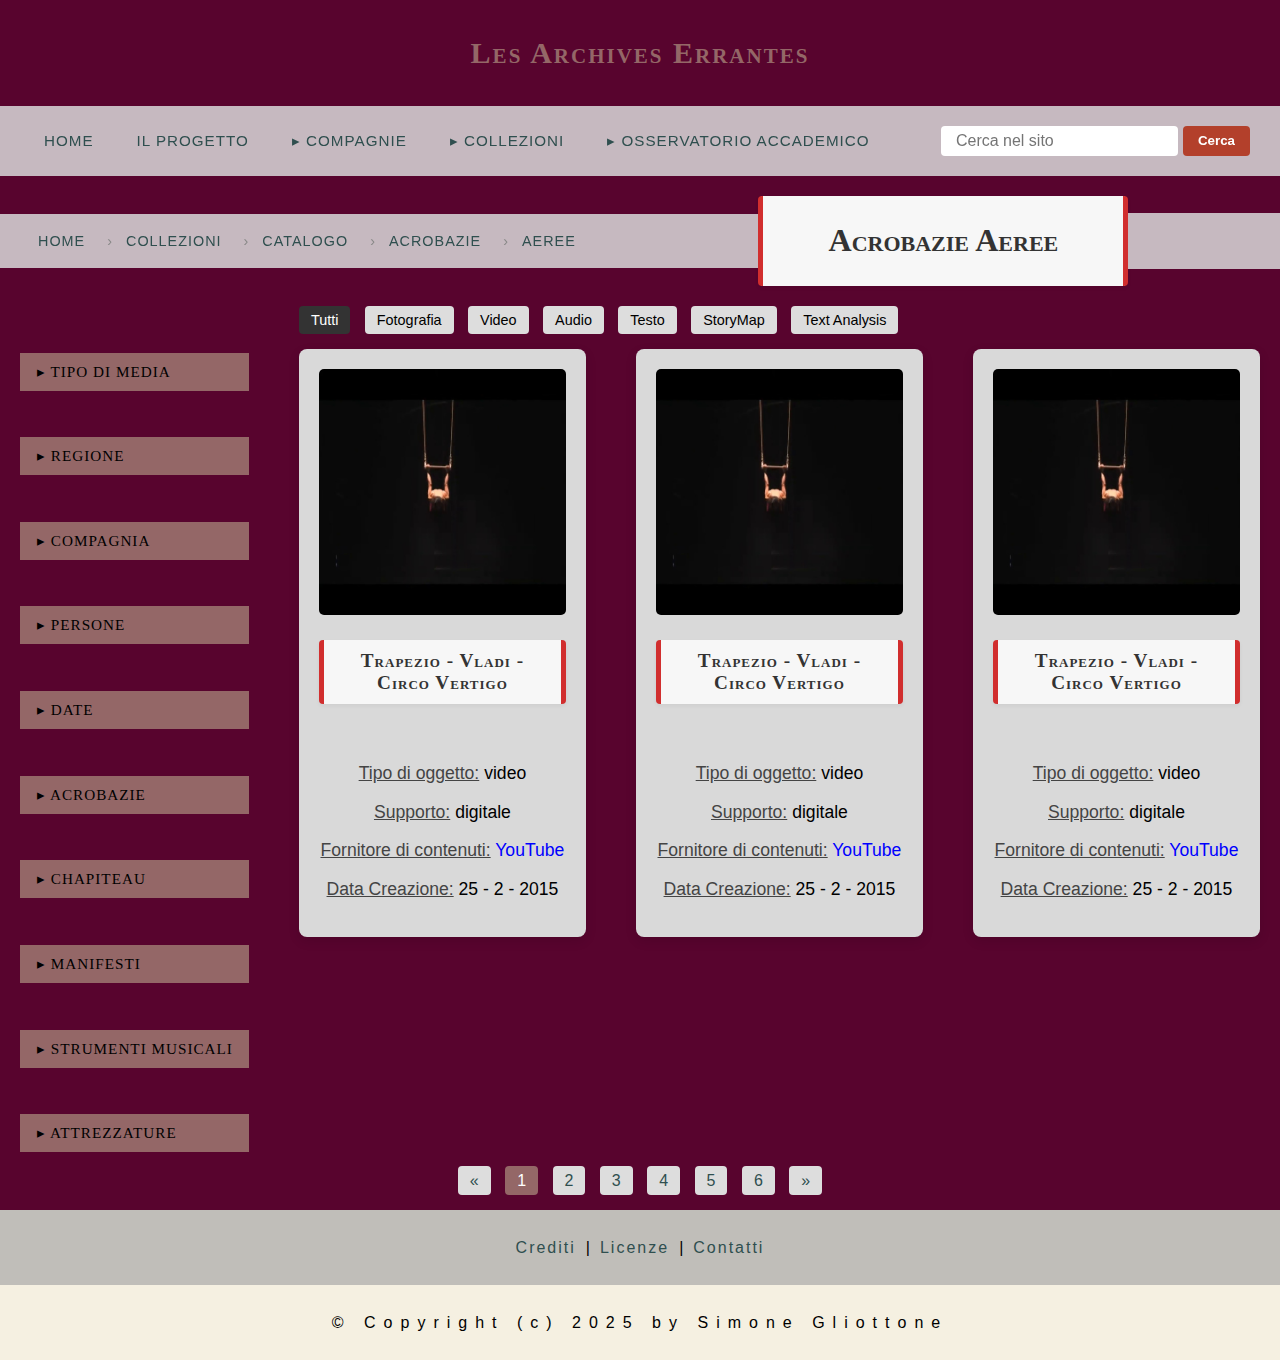
<file: acrobazie-aeree.html>
<!DOCTYPE html> 
<html lang="it">
<head>
  <meta charset="UTF-8">
  <meta name="viewport" content="width=device-width, initial-scale=1">
  <title>Les  Archives  Errantes</title>
  <link rel="stylesheet" href="style/style.css">
  <script src="js/main.js" defer></script>
</head>
<!-- inizio body -->
<body>
<!-- header -->
<div class="header">
  <h2 id="header-title">Les Archives  Errantes</h2>
</div>
<!-- navbar -->
<div class="topnavbar">
  <!-- hamburger menu responsive per piccoli schermi-->
  <div class="hamburger-menu" aria-label="Menu" aria-expanded="false"  role="button" tabindex="0">
    <span></span>
    <span></span>
    <span></span>
  </div>  
  <!-- fine hamburger menu responsive per piccoli schermi-->

  <a href="index.html" target="_self">Home</a>
  <a href="progetto.html" target="_self">Il progetto</a>

    <div class="dropdown-compagnie">
      <a href="#" onclick="toggleMenu(this)" class="compagnie"><span class="arrow">▸</span> Compagnie</a>
        <div class="dropdown-compagnie-content">          
          <a target="_blank" href="https://www.instagram.com/circopaniko/?hl=en">Circo Paniko</a>
          <a target="_blank" href="https://www.circozoe.com/#firstPage">Circo Zoé</a>
          <a target="_blank" href="https://www.nandoemaila.it/it/">Compagnia Nando e Maila</a>
          <a target="_blank" href="https://magdaclan.com/">Magdaclan</a>                                                           
        </div>  
    </div>

    <div class="dropdown-collezioni">
      <a href="#" onclick="toggleMenu(this)" class="collezioni"><span class="arrow">▸</span> Collezioni</a>
        <div class="dropdown-collezioni-content">
          <a id="catalogo" target="_self" href="catalogo.html">Catalogo</a>
          <a target="_self" href="acrobazie.html">Acrobazie</a>
          <a target="_self" href="#">Attrezzature</a>
          <a target="_self" href="#">Mezzi di Trasporto</a>
          <a target="_self" href="chapiteau.html">Chapiteau</a>
          <a target="_self" href="#">Strumenti Musicali</a>
          <a target="_self" href="#">Persone</a>
          <a target="_self" href="manifesti.html">Manifesti</a>
        </div>
    </div>

    <div class="dropdown-osservatorio-accademico"> 
      <a href="#" onclick="toggleMenu(this)" class="osservatorio-accademico"><span class="arrow">▸</span> Osservatorio Accademico</a>
        <div class="dropdown-osservatorio-accademico-content">
          <a target="_self" href="#">Interviste</a>
          <a target="_self" href="#">Podcast</a>
          <a target="_self" href="#">Documentari</a>
          <a target="_self" href="#">Pubblicazioni Open Access</a>
          <a target="_self" href="#">Tesi di Laurea</a>
          <a target="_self" href="#">Circo Sociale</a>
          <a target="_self" href="#">La Musica al Circo</a>
        </div>
    </div>

    <form>
      <input type="search" name="q" placeholder="Cerca nel sito">
      <input type="submit" value="Cerca">
    </form>

</div>
<!-- titolo catalogo + breadcrumbs -->
<div class="catalogo-wrapper">
  <div class="header-catalogo">
    <div class="breadcrumbs">
      <ul>
      <li><a href="index.html">Home</a></li>
      <li><a href="#">Collezioni</a></li>
      <li><a href="catalogo.html">Catalogo</a></li>
      <li><a href="acrobazie.html">Acrobazie</a></li>
      <li><a href="acrobazie-aeree.html">Aeree</a></li>
      </ul>
  </div>
  <div class="titolo-catalogo">
    <h2 id="testo-titolo-catalogo">Acrobazie Aeree</h2>
  </div>
  <div class="breadcrumbs-right"></div>
</div>

<!-- navbar laterale per catalogo -->

<div class="catalogo-layout">

<!-- sidenavbar -->
<div class="sidenavbar">
 
  <div class=" dropdown-container-wrapper">
    <button id="button-tipo-di-media" class="dropdown-btn"><span class="arrow">▸</span> Tipo di media<i class="fa fa-caret-down"></i>
    </button>
    <div class="dropdown-container-catalogo">
      <a href="#">Fotografia</a>
      <a href="#">Video</a>
      <a href="#">Audio</a>
      <a href="#">Testo</a>
    </div>
  </div>

  <div class=" dropdown-container-wrapper">
    <button id="button-regione" class="dropdown-btn"><span class="arrow">▸</span> Regione<i class="fa fa-caret-down"></i>
    </button>
    <div class="dropdown-container-catalogo">
      <a id="link-mappa" href="#">Mappa</a>
      <a href="#">Abruzzo</a>
      <a href="#">Basilicata</a>
      <a href="#">Calabria</a>
      <a href="#">Campania</a>
      <a href="#">Emilia-Romagna</a>
      <a href="#">Friuli-Venezia Giulia</a>
      <a href="#">Lazio</a>
      <a href="#">Liguria</a>
      <a href="#">Lombardia</a>
      <a href="#">Marche</a>
      <a href="#">Molise</a>
      <a href="#">Piemonte</a>
      <a href="#">Puglia</a>
      <a href="#">Sardegna</a>
      <a href="#">Sicilia</a>
      <a href="#">Toscana</a>
      <a href="#">Trentino-Alto Adige</a>
      <a href="#">Umbria</a>
    </div>
  </div>

<div class=" dropdown-container-wrapper">
  <button id="button-compagnia" class="dropdown-btn"><span class="arrow">▸</span> Compagnia<i class="fa fa-caret-down"></i>
  </button>
  <div class="dropdown-container-catalogo">
    <a href="#">Circo Paniko</a>
    <a href="#">Circo Zoé</a>
    <a href="#">Circo Vertigo</a>
    <a href="#">Comapagnia Nando e Maila</a>
    <a href="#">Magdaclan</a>
  </div>
</div>

<div class=" dropdown-container-wrapper"><button id="button-persone" class="dropdown-btn"><span class="arrow">▸</span> Persone<i class="fa fa-caret-down"></i>
  </button>
  <div class="dropdown-container-catalogo">
    <a href="#">Tizio Tazio</a>
    <a href="#">Massimo Massimi</a>
    <a target="_blank" href="felice-mai.html"> Felice Mai</a>
    <a href="#">Kikko</a>
    <a target="_blank" href="vladi.html">Vladi</a>
  </div>
</div>
  
<div class=" dropdown-container-wrapper"><button id="button-date" class="dropdown-btn"><span class="arrow">▸</span> Date<i class="fa fa-caret-down"></i>
  </button>
  <div class="dropdown-container-catalogo">
    <a id="link-linea-del-tempo" href="#">Linea del Tempo</a>
    <a href="#">... -1900</a>
    <a href="#">1900-1910</a>
    <a href="#">1911-1920</a>
    <a href="#">1921-1930</a>
    <a href="#">1931-1940</a>
    <a href="#">1941-1950</a>
    <a href="#">1951-1960</a>
    <a href="#">1961-1970</a>
    <a href="#">1971-1980</a>
    <a href="#">1981-1990</a>
    <a href="#">1991-2000</a>
    <a href="#">2001-2010</a>
    <a target="_self" href="date-2011-2020.html">2011-2020</a>
    <a href="#">2021-2030</a>
  </div>
</div>

<div class=" dropdown-container-wrapper"><button id="button-acrobazie" class="dropdown-btn"><span class="arrow">▸</span> Acrobazie<i class="fa fa-caret-down"></i>
  </button>
  <div class="dropdown-container-catalogo">
    <a href="#">Mano a Mano</a>
    <a target="_blank" href="acrobazie-aeree.html">Aeree</a>
    <a target="_blank" href="acrobazie-equilibrismo.html">Equilibrismo</a>
    <a href="#">Contorsionismo</a>
    <a href="#">Danza</a>
  </div>
</div>

<div class=" dropdown-container-wrapper"><button id="button-chapiteau" class="dropdown-btn"><span class="arrow">▸</span> Chapiteau<i class="fa fa-caret-down"></i>
  </button>
</div>

<div class=" dropdown-container-wrapper"><button id="button-manifesti" class="dropdown-btn"><span class="arrow">▸</span> Manifesti<i class="fa fa-caret-down"></i>
  </button>
</div>

<div class=" dropdown-container-wrapper"><button id="button-strumenti-musicali" class="dropdown-btn"><span class="arrow">▸</span> Strumenti Musicali<i class="fa fa-caret-down"></i>
</button>
  <div class="dropdown-container-catalogo">
    <a href="#">Chitarra</a>
    <a href="#">Basso</a>
    <a href="#">Batteria</a>
    <a href="#">Fisarmonica</a>
    <a href="#">Contrabbasso</a>
    <a href="#">Violino</a>
    <a href="#">Arpa</a>
    <a href="#">Strumenti Inventati</a>
  </div>
</div>

<div class=" dropdown-container-wrapper"><button id="button-attrezzature" class="dropdown-btn"><span class="arrow">▸</span> Attrezzature<i class="fa fa-caret-down"></i>
  </button>
  <div class="dropdown-container-catalogo">
    <a href="#">Trapezio</a>
    <a href="#">Palo Cinese</a>
    <a href="#">Roue Cyr</a>
    <a href="#">Filo Teso</a>
  </div>
</div>




</div>

<!-- portfolio filtrabile -->

<div class="portfolio-container">

  <div class="filters">
    <button class="filter-btn active" data-filter="all">Tutti</button>
    <button class="filter-btn" data-filter="fotografia">Fotografia</button>
    <button class="filter-btn" data-filter="video">Video</button>
    <button class="filter-btn" data-filter="audio">Audio</button>
    <button class="filter-btn" data-filter="testo">Testo</button>
    <button class="filter-btn" data-filter="storymap">StoryMap</button>
    <button class="filter-btn" data-filter="text-analysis">Text Analysis</button>
  </div>

  <div class="portfolio-grid">
    <div class="portfolio-item" data-category="video">
      <a href="video/acrobazie/Circo-Vertigo/vladi-trapezio.mp4" target="_blank">
        <img src="video/acrobazie/Circo-Vertigo/vladi-trapezio-thumbnail.jpeg" alt="Scala Libera - Kikko - Circo Vertigo">
      </a>
      <h5 class="nomi-items-cards-catalogo">Trapezio - Vladi - Circo Vertigo</h5>
      <br>
      <p class="info-items-card-catalogo"><span class="info-cards">Tipo di oggetto:</span> video</p>
      <p class="info-items-card-catalogo"><span class="info-cards">Supporto:</span> digitale</p>
      <p class="info-items-card-catalogo"><span class="info-cards">Fornitore di contenuti:</span><a target="_blank" href="https://it.wikipedia.org/wiki/YouTube"> YouTube</a></p>
      <p class="info-items-card-catalogo"><span class="info-cards">Data Creazione:</span> 25 - 2 - 2015
      </p>
    </div>

    <div class="portfolio-item" data-category="video">
      <a href="video/acrobazie/Circo-Vertigo/vladi-trapezio.mp4" target="_blank">
        <img src="video/acrobazie/Circo-Vertigo/vladi-trapezio-thumbnail.jpeg" alt="Scala Libera - Kikko - Circo Vertigo">
      </a>
      <h5 class="nomi-items-cards-catalogo">Trapezio - Vladi - Circo Vertigo</h5>
      <br>
      <p class="info-items-card-catalogo"><span class="info-cards">Tipo di oggetto:</span> video</p>
      <p class="info-items-card-catalogo"><span class="info-cards">Supporto:</span> digitale</p>
      <p class="info-items-card-catalogo"><span class="info-cards">Fornitore di contenuti:</span><a target="_blank" href="https://it.wikipedia.org/wiki/YouTube"> YouTube</a></p>
      <p class="info-items-card-catalogo"><span class="info-cards">Data Creazione:</span> 25 - 2 - 2015
      </p>
    </div>

    <div class="portfolio-item" data-category="video">
      <a href="video/acrobazie/Circo-Vertigo/vladi-trapezio.mp4" target="_blank">
        <img src="video/acrobazie/Circo-Vertigo/vladi-trapezio-thumbnail.jpeg" alt="Scala Libera - Kikko - Circo Vertigo">
      </a>
      <h5 class="nomi-items-cards-catalogo">Trapezio - Vladi - Circo Vertigo</h5>
      <br>
      <p class="info-items-card-catalogo"><span class="info-cards">Tipo di oggetto:</span> video</p>
      <p class="info-items-card-catalogo"><span class="info-cards">Supporto:</span> digitale</p>
      <p class="info-items-card-catalogo"><span class="info-cards">Fornitore di contenuti:</span><a target="_blank" href="https://it.wikipedia.org/wiki/YouTube"> YouTube</a></p>
      <p class="info-items-card-catalogo"><span class="info-cards">Data Creazione:</span> 25 - 2 - 2015
      </p>
    </div>
  </div>

</div>

</div>

<!-- pagination centrale in basse per catalogo  -->

  <div class="pagination">
    <a href="#">&laquo;</a>
    <a href="#" class="aperta">1</a>
    <a href="#">2</a>
    <a href="#">3</a>
    <a href="#">4</a>
    <a href="#">5</a>
    <a href="#">6</a>
    <a href="#">&raquo;</a>
  </div>

</div>
<!-- footer -->
<div class="footer">
  <div class="links-footer">
    <a class="crediti" target="_self" href="#">Crediti</a> | <a class="licenze" target="_self" href="https://creativecommons.org/licenses/by-sa/4.0/deed.it">Licenze</a> | <a class="contatti" target="_self" href="#">Contatti</a>
  </div>

  <div class="copyright">
     <p> © Copyright (c) 2025 by Simone Gliottone </p>
  </div>

</div>

</body>
</html>
</file>
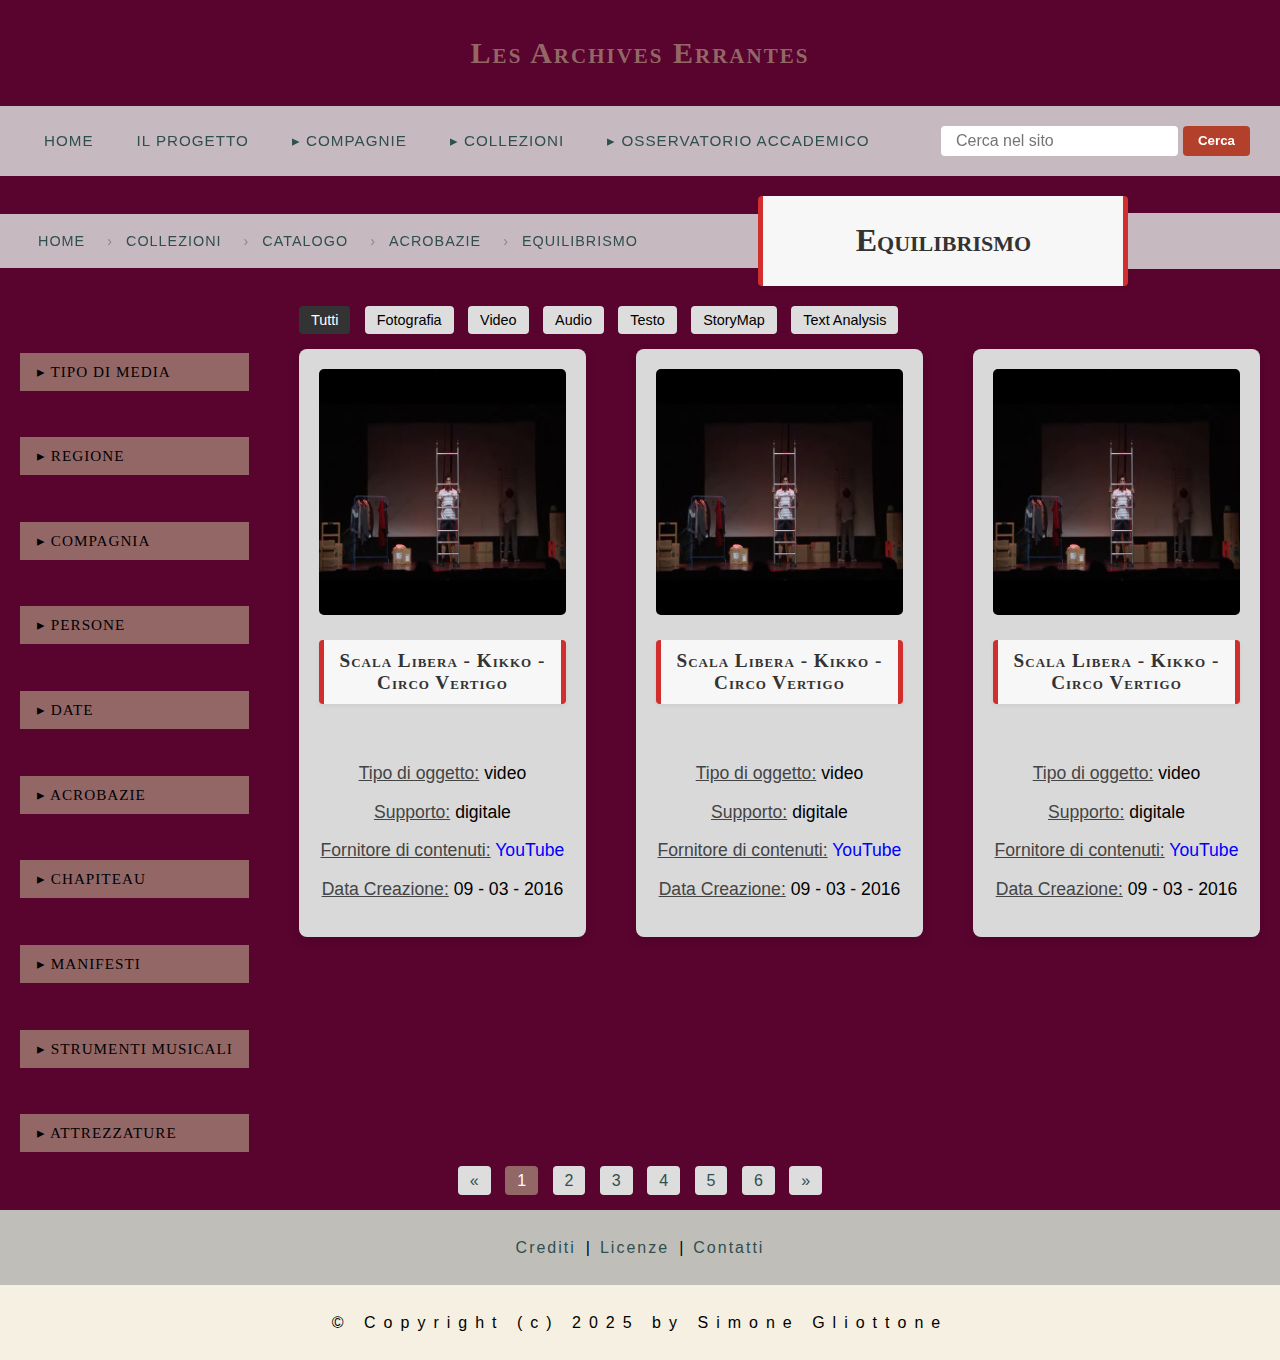
<file: acrobazie-equilibrismo.html>
<!DOCTYPE html> 
<html lang="it">
<head>

  <meta charset="UTF-8">
  <meta name="viewport" content="width=device-width, initial-scale=1">
  <title>Les  Archives  Errantes</title>
  <link rel="stylesheet" href="style/style.css">
  <script src="js/main.js" defer></script>

</head>
<!-- inizio body -->
<body>
<!-- header -->
<div class="header">
   <h2 id="header-title">Les Archives  Errantes</h2>
</div>
<!-- navbar -->
<div class="topnavbar">

  <!-- hamburger menu responsive per piccoli schermi-->
  <div class="hamburger-menu" aria-label="Menu" aria-expanded="false" role="button" tabindex="0">
    <span></span>
    <span></span>
    <span></span>
  </div>
  <!-- fine hamburger menu responsive per piccoli schermi-->

  <a href="index.html" target="_self">Home</a>
  <a href="progetto.html" target="_self">Il progetto</a>

  <div class="dropdown-compagnie">
      <a href="#" onclick="toggleMenu(this)" class="compagnie"><span class="arrow">▸</span> Compagnie</a>
      <div class="dropdown-compagnie-content">
        <a target="_blank" href="https://www.instagram.com/circopaniko/?hl=en">Circo Paniko</a>
        <a target="_blank" href="https://www.circozoe.com/#firstPage">Circo Zoé</a>
        <a target="_blank" href="https://www.nandoemaila.it/it/">Compagnia Nando e Maila</a>
        <a target="_blank" href="https://magdaclan.com/">Magdaclan</a>
      </div>
  </div>

  <div class="dropdown-collezioni">
      <a href="#" onclick="toggleMenu(this)" class="collezioni"><span class="arrow">▸</span> Collezioni</a>
      <div class="dropdown-collezioni-content">
        <a id="catalogo" target="_self" href="catalogo.html">Catalogo</a>
        <a target="_self" href="acrobazie.html">Acrobazie</a>
        <a target="_self" href="#">Attrezzature</a>
        <a target="_self" href="#">Mezzi di Trasporto</a>
        <a target="_self" href="chapiteau.html">Chapiteau</a>
        <a target="_self" href="#">Strumenti Musicali</a>
        <a target="_self" href="#">Persone</a>
        <a target="_self" href="manifesti.html">Manifesti</a>
      </div>
  </div>

  <div class="dropdown-osservatorio-accademico"> 
      <a href="#" onclick="toggleMenu(this)" class="osservatorio-accademico"><span class="arrow">▸</span> Osservatorio Accademico</a>
      <div class="dropdown-osservatorio-accademico-content">
        <a target="_self" href="#">Interviste</a>
        <a target="_self" href="#">Podcast</a>
        <a target="_self" href="#">Documentari</a>
        <a target="_self" href="#">Pubblicazioni Open Access</a>
        <a target="_self" href="#">Tesi di Laurea</a>
        <a target="_self" href="#">Circo Sociale</a>
        <a target="_self" href="#">La Musica al Circo</a>
      </div>
  </div>

    <form>
      <input type="search" name="q" placeholder="Cerca nel sito">
      <input type="submit" value="Cerca">
    </form>

</div>
<!-- titolo catalogo + breadcrumbs -->
<div class="catalogo-wrapper">

  <div class="header-catalogo">
    <div class="breadcrumbs">
      <ul>
      <li><a href="index.html">Home</a></li>
      <li><a href="#">Collezioni</a></li>
      <li><a href="catalogo.html">Catalogo</a></li>
      <li><a href="acrobazie.html">Acrobazie</a></li>
      <li><a href="acrobazie-equilibrismo.html">Equilibrismo</a></li>
      </ul>
    </div>
    <div class="titolo-catalogo">
      <h2 id="testo-titolo-catalogo">Equilibrismo</h2>
    </div>
    <div class="breadcrumbs-right"></div>
  </div>
 <!-- navbar laterale per catalogo -->
  <div class="catalogo-layout">
  <!-- sidenavbar -->
  <div class="sidenavbar">
  
    <div class=" dropdown-container-wrapper">
      <button id="button-tipo-di-media" class="dropdown-btn"><span class="arrow">▸</span> Tipo di media<i class="fa fa-caret-down"></i>
      </button>
      <div class="dropdown-container-catalogo">
        <a href="#">Fotografia</a>
        <a href="#">Video</a>
        <a href="#">Audio</a>
        <a href="#">Testo</a>
      </div>
    </div>

    <div class=" dropdown-container-wrapper">
      <button id="button-regione" class="dropdown-btn"><span class="arrow">▸</span> Regione<i class="fa fa-caret-down"></i>
      </button>
      <div class="dropdown-container-catalogo">
        <a id="link-mappa" href="#">Mappa</a>
        <a href="#">Abruzzo</a>
        <a href="#">Basilicata</a>
        <a href="#">Calabria</a>
        <a href="#">Campania</a>
        <a href="#">Emilia-Romagna</a>
        <a href="#">Friuli-Venezia Giulia</a>
        <a href="#">Lazio</a>
        <a href="#">Liguria</a>
        <a href="#">Lombardia</a>
        <a href="#">Marche</a>
        <a href="#">Molise</a>
        <a href="#">Piemonte</a>
        <a href="#">Puglia</a>
        <a href="#">Sardegna</a>
        <a href="#">Sicilia</a>
        <a href="#">Toscana</a>
        <a href="#">Trentino-Alto Adige</a>
        <a href="#">Umbria</a>
      </div>
    </div>

    <div class=" dropdown-container-wrapper">
      <button id="button-compagnia" class="dropdown-btn"><span class="arrow">▸</span> Compagnia<i class="fa fa-caret-down"></i>
      </button>
      <div class="dropdown-container-catalogo">
        <a href="#">Circo Paniko</a>
        <a href="#">Circo Zoé</a>
        <a href="#">Circo Vertigo</a>
        <a href="#">Comapagnia Nando e Maila</a>
        <a href="#">Magdaclan</a>
      </div>
    </div>

    <div class=" dropdown-container-wrapper"><button id="button-persone" class="dropdown-btn"><span class="arrow">▸</span> Persone<i class="fa fa-caret-down"></i>
      </button>
      <div class="dropdown-container-catalogo">
        <a href="#">Tizio Tazio</a>
        <a href="#">Massimo Massimi</a>
        <a target="_blank" href="felice-mai.html"> Felice Mai</a>
        <a href="#">Kikko</a>
        <a target="_blank" href="vladi.html">Vladi</a>
      </div>
    </div>
    
    <div class=" dropdown-container-wrapper"><button id="button-date" class="dropdown-btn"><span class="arrow">▸</span> Date<i class="fa fa-caret-down"></i>
      </button>
      <div class="dropdown-container-catalogo">
        <a id="link-linea-del-tempo" href="#">Linea del Tempo</a>
        <a href="#">... -1900</a>
        <a href="#">1900-1910</a>
        <a href="#">1911-1920</a>
        <a href="#">1921-1930</a>
        <a href="#">1931-1940</a>
        <a href="#">1941-1950</a>
        <a href="#">1951-1960</a>
        <a href="#">1961-1970</a>
        <a href="#">1971-1980</a>
        <a href="#">1981-1990</a>
        <a href="#">1991-2000</a>
        <a href="#">2001-2010</a>
        <a target="_self" href="date-2011-2020.html">2011-2020</a>
        <a href="#">2021-2030</a>
      </div>
    </div>

    <div class=" dropdown-container-wrapper"><button id="button-acrobazie" class="dropdown-btn"><span class="arrow">▸</span> Acrobazie<i class="fa fa-caret-down"></i>
      </button>
      <div class="dropdown-container-catalogo">
        <a href="#">Mano a Mano</a>
        <a target="_blank" href="acrobazie-aeree.html">Aeree</a>
        <a target="_blank" href="acrobazie-equilibrismo.html">Equilibrismo</a>
        <a href="#">Contorsionismo</a>
        <a href="#">Danza</a>
      </div>
    </div>

    <div class=" dropdown-container-wrapper"><button id="button-chapiteau" class="dropdown-btn"><span class="arrow">▸</span> Chapiteau<i class="fa fa-caret-down"></i>
      </button>
    </div>

    <div class=" dropdown-container-wrapper"><button id="button-manifesti" class="dropdown-btn"><span class="arrow">▸</span> Manifesti<i class="fa fa-caret-down"></i>
      </button>
    </div>

    <div class=" dropdown-container-wrapper"><button id="button-strumenti-musicali" class="dropdown-btn"><span class="arrow">▸</span> Strumenti Musicali<i class="fa fa-caret-down"></i>
    </button>
      <div class="dropdown-container-catalogo">
        <a href="#">Chitarra</a>
        <a href="#">Basso</a>
        <a href="#">Batteria</a>
        <a href="#">Fisarmonica</a>
        <a href="#">Contrabbasso</a>
        <a href="#">Violino</a>
        <a href="#">Arpa</a>
        <a href="#">Strumenti Inventati</a>
      </div>
    </div>

    <div class=" dropdown-container-wrapper"><button id="button-attrezzature" class="dropdown-btn"><span class="arrow">▸</span> Attrezzature<i class="fa fa-caret-down"></i>
      </button>
      <div class="dropdown-container-catalogo">
        <a href="#">Trapezio</a>
        <a href="#">Palo Cinese</a>
        <a href="#">Roue Cyr</a>
        <a href="#">Filo Teso</a>
      </div>
    </div>

  </div>
  <!-- portfolio filtrabile -->
  <div class="portfolio-container">

    <div class="filters">
      <button class="filter-btn active" data-filter="all">Tutti</button>
      <button class="filter-btn" data-filter="fotografia">Fotografia</button>
      <button class="filter-btn" data-filter="video">Video</button>
      <button class="filter-btn" data-filter="audio">Audio</button>
      <button class="filter-btn" data-filter="testo">Testo</button>
      <button class="filter-btn" data-filter="storymap">StoryMap</button>
      <button class="filter-btn" data-filter="text-analysis">Text Analysis</button>
    </div>
    <div class="portfolio-grid">
      <div class="portfolio-item" data-category="video">
        <a href="video/acrobazie/Circo-Vertigo/kikko-scala-libera.mp4" target="_blank">
          <img src="video/acrobazie/Circo-Vertigo/kikko-scala-libera-thumbnail.jpeg" alt="Scala Libera - Kikko - Circo Vertigo" height="300">
        </a>
        <h5 class="nomi-items-cards-catalogo">Scala Libera - Kikko - Circo Vertigo</h5>
        <br>
        <p class="info-items-card-catalogo"><span class="info-cards">Tipo di oggetto:</span> video</p>
        <p class="info-items-card-catalogo"><span class="info-cards">Supporto:</span> digitale</p>
        <p class="info-items-card-catalogo"><span class="info-cards">Fornitore di contenuti:</span><a target="_blank" href="https://it.wikipedia.org/wiki/YouTube"> YouTube</a></p>
        <p class="info-items-card-catalogo"><span class="info-cards">Data Creazione:</span> 09 - 03 - 2016
        </p>
      </div>

      <div class="portfolio-item" data-category="video">
        <a href="video/acrobazie/Circo-Vertigo/kikko-scala-libera.mp4" target="_blank">
          <img src="video/acrobazie/Circo-Vertigo/kikko-scala-libera-thumbnail.jpeg" alt="Scala Libera - Kikko - Circo Vertigo" height="300">
        </a>
        <h5 class="nomi-items-cards-catalogo">Scala Libera - Kikko - Circo Vertigo</h5>
        <br>
        <p class="info-items-card-catalogo"><span class="info-cards">Tipo di oggetto:</span> video</p>
        <p class="info-items-card-catalogo"><span class="info-cards">Supporto:</span> digitale</p>
        <p class="info-items-card-catalogo"><span class="info-cards">Fornitore di contenuti:</span><a target="_blank" href="https://it.wikipedia.org/wiki/YouTube"> YouTube</a></p>
        <p class="info-items-card-catalogo"><span class="info-cards">Data Creazione:</span> 09 - 03 - 2016
        </p>
      </div>

      <div class="portfolio-item" data-category="video">
        <a href="video/acrobazie/Circo-Vertigo/kikko-scala-libera.mp4" target="_blank">
          <img src="video/acrobazie/Circo-Vertigo/kikko-scala-libera-thumbnail.jpeg" alt="Scala Libera - Kikko - Circo Vertigo" height="300">
        </a>
        <h5 class="nomi-items-cards-catalogo">Scala Libera - Kikko - Circo Vertigo</h5>
        <br>
        <p class="info-items-card-catalogo"><span class="info-cards">Tipo di oggetto:</span> video</p>
        <p class="info-items-card-catalogo"><span class="info-cards">Supporto:</span> digitale</p>
        <p class="info-items-card-catalogo"><span class="info-cards">Fornitore di contenuti:</span><a target="_blank" href="https://it.wikipedia.org/wiki/YouTube"> YouTube</a></p>
        <p class="info-items-card-catalogo"><span class="info-cards">Data Creazione:</span> 09 - 03 - 2016
        </p>
      </div>
    </div>

  </div>

</div>

  <!-- pagination centrale in basse per catalogo  -->
  <div class="pagination">
    <a href="#">&laquo;</a>
    <a href="#" class="aperta">1</a>
    <a href="#">2</a>
    <a href="#">3</a>
    <a href="#">4</a>
    <a href="#">5</a>
    <a href="#">6</a>
    <a href="#">&raquo;</a>
  </div>

</div>
<!-- footer -->
<div class="footer">
  <div class="links-footer">
      <a class="crediti" target="_self" href="#">Crediti</a> | <a class="licenze" target="_self" href="https://creativecommons.org/licenses/by-sa/4.0/deed.it">Licenze</a> | <a class="contatti" target="_self" href="#">Contatti</a>
  </div>
  <div class="copyright">
      <p> © Copyright (c) 2025 by Simone Gliottone </p>
  </div>
</div>

</body>
</html>
</file>
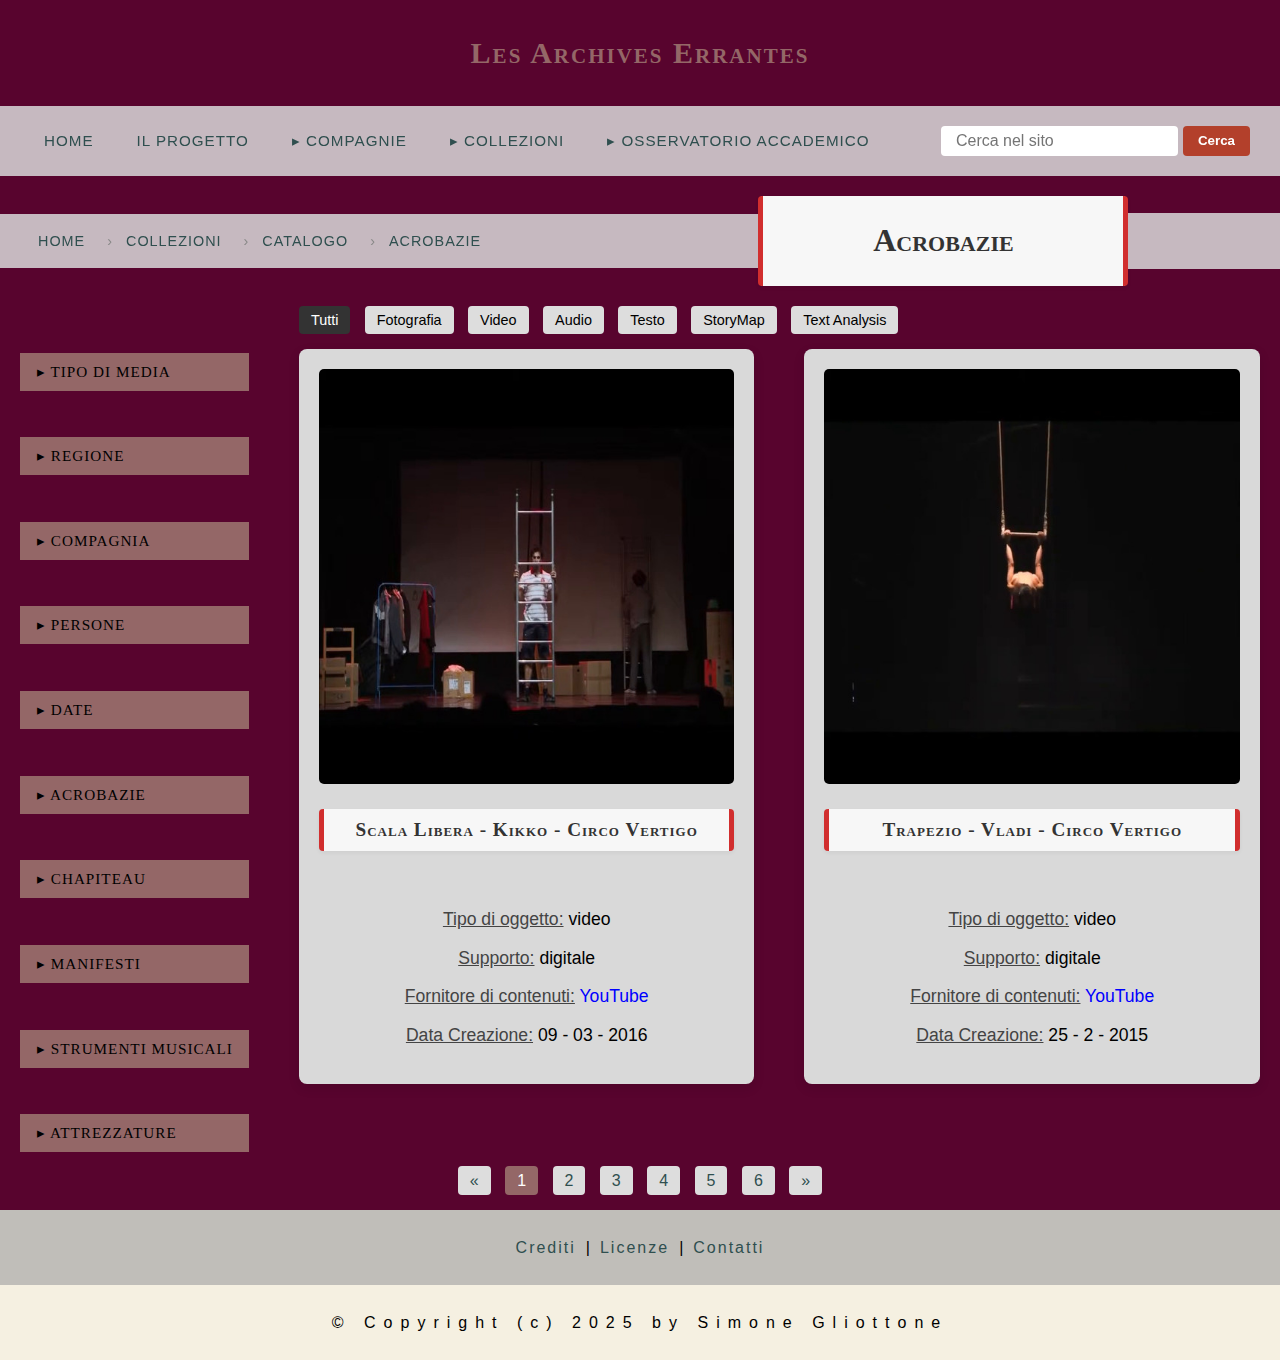
<file: acrobazie.html>
<!DOCTYPE html> 
<html lang="it">
<head>
  <meta charset="UTF-8">
  <meta name="viewport" content="width=device-width, initial-scale=1">
  <title>Les  Archives  Errantes</title>
  <link rel="stylesheet" href="style/style.css">
  <script src="js/main.js" defer></script>
</head>
<!-- inizio body -->
<body>
<!-- header -->
<div class="header">
  <h2 id="header-title">Les Archives  Errantes</h2>
</div>
<!-- navbar -->
<div class="topnavbar">
  <!-- hamburger menu responsive per piccoli schermi-->
  <div class="hamburger-menu" aria-label="Menu" aria-expanded="false" role="button" tabindex="0">
    <span></span>
    <span></span>
    <span></span>
  </div>
  <!-- fine hamburger menu responsive per piccoli schermi-->
  <a href="index.html" target="_self">Home</a>
  <a href="progetto.html" target="_self">Il progetto</a>

  <div class="dropdown-compagnie">
    <a href="#" onclick="toggleMenu(this)" class="compagnie"><span class="arrow">▸</span> Compagnie</a>
      <div class="dropdown-compagnie-content">
        <a target="_blank" href="https://www.instagram.com/circopaniko/?hl=en">Circo Paniko</a>
        <a target="_blank" href="https://www.circozoe.com/#firstPage">Circo Zoé</a>
        <a target="_blank" href="https://www.nandoemaila.it/it/">Compagnia Nando e Maila</a>
        <a target="_blank" href="https://magdaclan.com/">Magdaclan</a>
      </div>
  </div>

  <div class="dropdown-collezioni">
      <a href="#" onclick="toggleMenu(this)" class="collezioni"><span class="arrow">▸</span> Collezioni</a>
      <div class="dropdown-collezioni-content">
        <a id="catalogo" target="_self" href="catalogo.html">Catalogo</a>
        <a target="_self" href="acrobazie.html">Acrobazie</a>
        <a target="_self" href="#">Attrezzature</a>
        <a target="_self" href="#">Mezzi di Trasporto</a>
        <a target="_self" href="chapiteau.html">Chapiteau</a>
        <a target="_self" href="#">Strumenti Musicali</a>
        <a target="_self" href="#">Persone</a>
        <a target="_self" href="manifesti.html">Manifesti</a>
      </div>
  </div>

  <div class="dropdown-osservatorio-accademico"> 
      <a href="#" onclick="toggleMenu(this)" class="osservatorio-accademico"><span class="arrow">▸</span> Osservatorio Accademico</a>
      <div class="dropdown-osservatorio-accademico-content">
        <a target="_self" href="#">Interviste</a>
        <a target="_self" href="#">Podcast</a>
        <a target="_self" href="#">Documentari</a>
        <a target="_self" href="#">Pubblicazioni Open Access</a>
        <a target="_self" href="#">Tesi di Laurea</a>
        <a target="_self" href="#">Circo Sociale</a>
        <a target="_self" href="#">La Musica al Circo</a>
      </div>
  </div>

  <form>
    <input type="search" name="q" placeholder="Cerca nel sito">
    <input type="submit" value="Cerca">
  </form>
  
</div>
<!-- titolo catalogo + breadcrumbs -->
<div class="catalogo-wrapper">

  <div class="header-catalogo">
  <div class="breadcrumbs">
    <ul>
      <li><a href="index.html">Home</a></li>
      <li><a href="#">Collezioni</a></li>
      <li><a href="catalogo.html">Catalogo</a></li>
      <li><a href="acrobazie.html">Acrobazie</a></li>
    </ul>
  </div>
  <div class="titolo-catalogo">
   <h2 id="testo-titolo-catalogo">Acrobazie</h2>
  </div>
  <div class="breadcrumbs-right"></div>
  </div>
  <!-- navbar laterale per catalogo -->
  <div class="catalogo-layout">

  <!-- sidenavbar -->
  <div class="sidenavbar">
    <div class=" dropdown-container-wrapper">
      <button id="button-tipo-di-media" class="dropdown-btn"><span class="arrow">▸</span> Tipo di media<i class="fa fa-caret-down"></i>
      </button>
      <div class="dropdown-container-catalogo">
        <a href="#">Fotografia</a>
        <a href="#">Video</a>
        <a href="#">Audio</a>
        <a href="#">Testo</a>
      </div>
    </div>

    <div class=" dropdown-container-wrapper">
      <button id="button-regione" class="dropdown-btn"><span class="arrow">▸</span> Regione<i class="fa fa-caret-down"></i>
      </button>
      <div class="dropdown-container-catalogo">
        <a id="link-mappa" href="#">Mappa</a>
        <a href="#">Abruzzo</a>
        <a href="#">Basilicata</a>
        <a href="#">Calabria</a>
        <a href="#">Campania</a>
        <a href="#">Emilia-Romagna</a>
        <a href="#">Friuli-Venezia Giulia</a>
        <a href="#">Lazio</a>
        <a href="#">Liguria</a>
        <a href="#">Lombardia</a>
        <a href="#">Marche</a>
        <a href="#">Molise</a>
        <a href="#">Piemonte</a>
        <a href="#">Puglia</a>
        <a href="#">Sardegna</a>
        <a href="#">Sicilia</a>
        <a href="#">Toscana</a>
        <a href="#">Trentino-Alto Adige</a>
        <a href="#">Umbria</a>
      </div>
    </div>

  <div class=" dropdown-container-wrapper">
    <button id="button-compagnia" class="dropdown-btn"><span class="arrow">▸</span> Compagnia<i class="fa fa-caret-down"></i>
    </button>
    <div class="dropdown-container-catalogo">
      <a href="#">Circo Paniko</a>
      <a href="#">Circo Zoé</a>
      <a href="#">Circo Vertigo</a>
      <a href="#">Comapagnia Nando e Maila</a>
      <a href="#">Magdaclan</a>
    </div>
  </div>

  <div class="dropdown-container-wrapper"><button id="button-persone" class="dropdown-btn"><span class="arrow">▸</span> Persone<i class="fa fa-caret-down"></i>
    </button>
    <div class="dropdown-container-catalogo">
      <a href="#">Tizio Tazio</a>
      <a href="#">Massimo Massimi</a>
      <a target="_blank" href="felice-mai.html"> Felice Mai</a>
      <a href="#">Kikko</a>
      <a target="_blank" href="vladi.html">Vladi</a>
    </div>
  </div>
  
  <div class="dropdown-container-wrapper"><button id="button-date" class="dropdown-btn"><span class="arrow">▸</span> Date<i class="fa fa-caret-down"></i>
    </button>
    <div class="dropdown-container-catalogo">
      <a id="link-linea-del-tempo" href="#">Linea del Tempo</a>
      <a href="#">... -1900</a>
      <a href="#">1900-1910</a>
      <a href="#">1911-1920</a>
      <a href="#">1921-1930</a>
      <a href="#">1931-1940</a>
      <a href="#">1941-1950</a>
      <a href="#">1951-1960</a>
      <a href="#">1961-1970</a>
      <a href="#">1971-1980</a>
      <a href="#">1981-1990</a>
      <a href="#">1991-2000</a>
      <a href="#">2001-2010</a>
      <a target="_self" href="date-2011-2020.html">2011-2020</a>
      <a href="#">2021-2030</a>
    </div>
  </div>

  <div class=" dropdown-container-wrapper"><button id="button-acrobazie" class="dropdown-btn"><span class="arrow">▸</span> Acrobazie<i class="fa fa-caret-down"></i>
    </button>
    <div class="dropdown-container-catalogo">
      <a href="#">Mano a Mano</a>
      <a target="_blank" href="acrobazie-aeree.html">Aeree</a>
      <a target="_blank" href="acrobazie-equilibrismo.html">Equilibrismo</a>
      <a href="#">Contorsionismo</a>
      <a href="#">Danza</a>
    </div>
  </div>

  <div class=" dropdown-container-wrapper"><button id="button-chapiteau" class="dropdown-btn"><span class="arrow">▸</span> Chapiteau<i class="fa fa-caret-down"></i>
    </button>
  </div>

  <div class=" dropdown-container-wrapper"><button id="button-manifesti" class="dropdown-btn"><span class="arrow">▸</span> Manifesti<i class="fa fa-caret-down"></i>
    </button>
  </div>

  <div class=" dropdown-container-wrapper"><button id="button-strumenti-musicali" class="dropdown-btn"><span class="arrow">▸</span> Strumenti Musicali<i class="fa fa-caret-down"></i>
  </button>
    <div class="dropdown-container-catalogo">
      <a href="#">Chitarra</a>
      <a href="#">Basso</a>
      <a href="#">Batteria</a>
      <a href="#">Fisarmonica</a>
      <a href="#">Contrabbasso</a>
      <a href="#">Violino</a>
      <a href="#">Arpa</a>
      <a href="#">Strumenti Inventati</a>
    </div>
  </div>

  <div class=" dropdown-container-wrapper"><button id="button-attrezzature" class="dropdown-btn"><span class="arrow">▸</span> Attrezzature<i class="fa fa-caret-down"></i>
    </button>
    <div class="dropdown-container-catalogo">
      <a href="#">Trapezio</a>
      <a href="#">Palo Cinese</a>
      <a href="#">Roue Cyr</a>
      <a href="#">Filo Teso</a>
    </div>
  </div>

</div>

<!-- insieme di tutti gli items per catalogo  -->

<!-- portfolio filtrabile -->

<div class="portfolio-container">

  <div class="filters">
    <button class="filter-btn active" data-filter="all">Tutti</button>
    <button class="filter-btn" data-filter="fotografia">Fotografia</button>
    <button class="filter-btn" data-filter="video">Video</button>
    <button class="filter-btn" data-filter="audio">Audio</button>
    <button class="filter-btn" data-filter="testo">Testo</button>
    <button class="filter-btn" data-filter="storymap">StoryMap</button>
    <button class="filter-btn" data-filter="text-analysis">Text Analysis</button>
  </div>

  <div class="portfolio-grid">
    <div class="portfolio-item" data-category="video">
      <a href="video/acrobazie/Circo-Vertigo/kikko-scala-libera.mp4" target="_blank">
        <img src="video/acrobazie/Circo-Vertigo/kikko-scala-libera-thumbnail.jpeg" alt="Scala Libera - Kikko - Circo Vertigo" height="300">
      </a>
      <h5 class="nomi-items-cards-catalogo">Scala Libera - Kikko - Circo Vertigo</h5>
      <br>
      <p class="info-items-card-catalogo"><span class="info-cards">Tipo di oggetto:</span> video</p>
      <p class="info-items-card-catalogo"><span class="info-cards">Supporto:</span> digitale</p>
      <p class="info-items-card-catalogo"><span class="info-cards">Fornitore di contenuti:</span><a target="_blank" href="https://it.wikipedia.org/wiki/YouTube"> YouTube</a></p>
      <p class="info-items-card-catalogo"><span class="info-cards">Data Creazione:</span> 09 - 03 - 2016
      </p>
    </div>


    <div class="portfolio-item" data-category="video">
      <a href="video/acrobazie/Circo-Vertigo/vladi-trapezio.mp4" target="_blank">
        <img src="video/acrobazie/Circo-Vertigo/vladi-trapezio-thumbnail.jpeg" alt="Scala Libera - Kikko - Circo Vertigo">
      </a>
      <h5 class="nomi-items-cards-catalogo">Trapezio - Vladi - Circo Vertigo</h5>
      <br>
      <p class="info-items-card-catalogo"><span class="info-cards">Tipo di oggetto:</span> video</p>
      <p class="info-items-card-catalogo"><span class="info-cards">Supporto:</span> digitale</p>
      <p class="info-items-card-catalogo"><span class="info-cards">Fornitore di contenuti:</span><a target="_blank" href="https://it.wikipedia.org/wiki/YouTube"> YouTube</a></p>
      <p class="info-items-card-catalogo"><span class="info-cards">Data Creazione:</span> 25 - 2 - 2015
      </p>
    </div>
  </div>

</div>

  </div>
  <!-- pagination centrale in basse per catalogo  -->
  <div class="pagination">
    <a href="#">&laquo;</a>
    <a href="#" class="aperta">1</a>
    <a href="#">2</a>
    <a href="#">3</a>
    <a href="#">4</a>
    <a href="#">5</a>
    <a href="#">6</a>
    <a href="#">&raquo;</a>
  </div>

</div>
<!-- footer -->
<div class="footer">
  <div class="links-footer">
    <a class="crediti" target="_self" href="#">Crediti</a> | <a class="licenze" target="_self" href="https://creativecommons.org/licenses/by-sa/4.0/deed.it">Licenze</a> | <a class="contatti" target="_self" href="#">Contatti</a>
  </div>
  <div class="copyright">
    <p> © Copyright (c) 2025 by Simone Gliottone </p>
  </div>
</div>

</body>
</html>
</file>
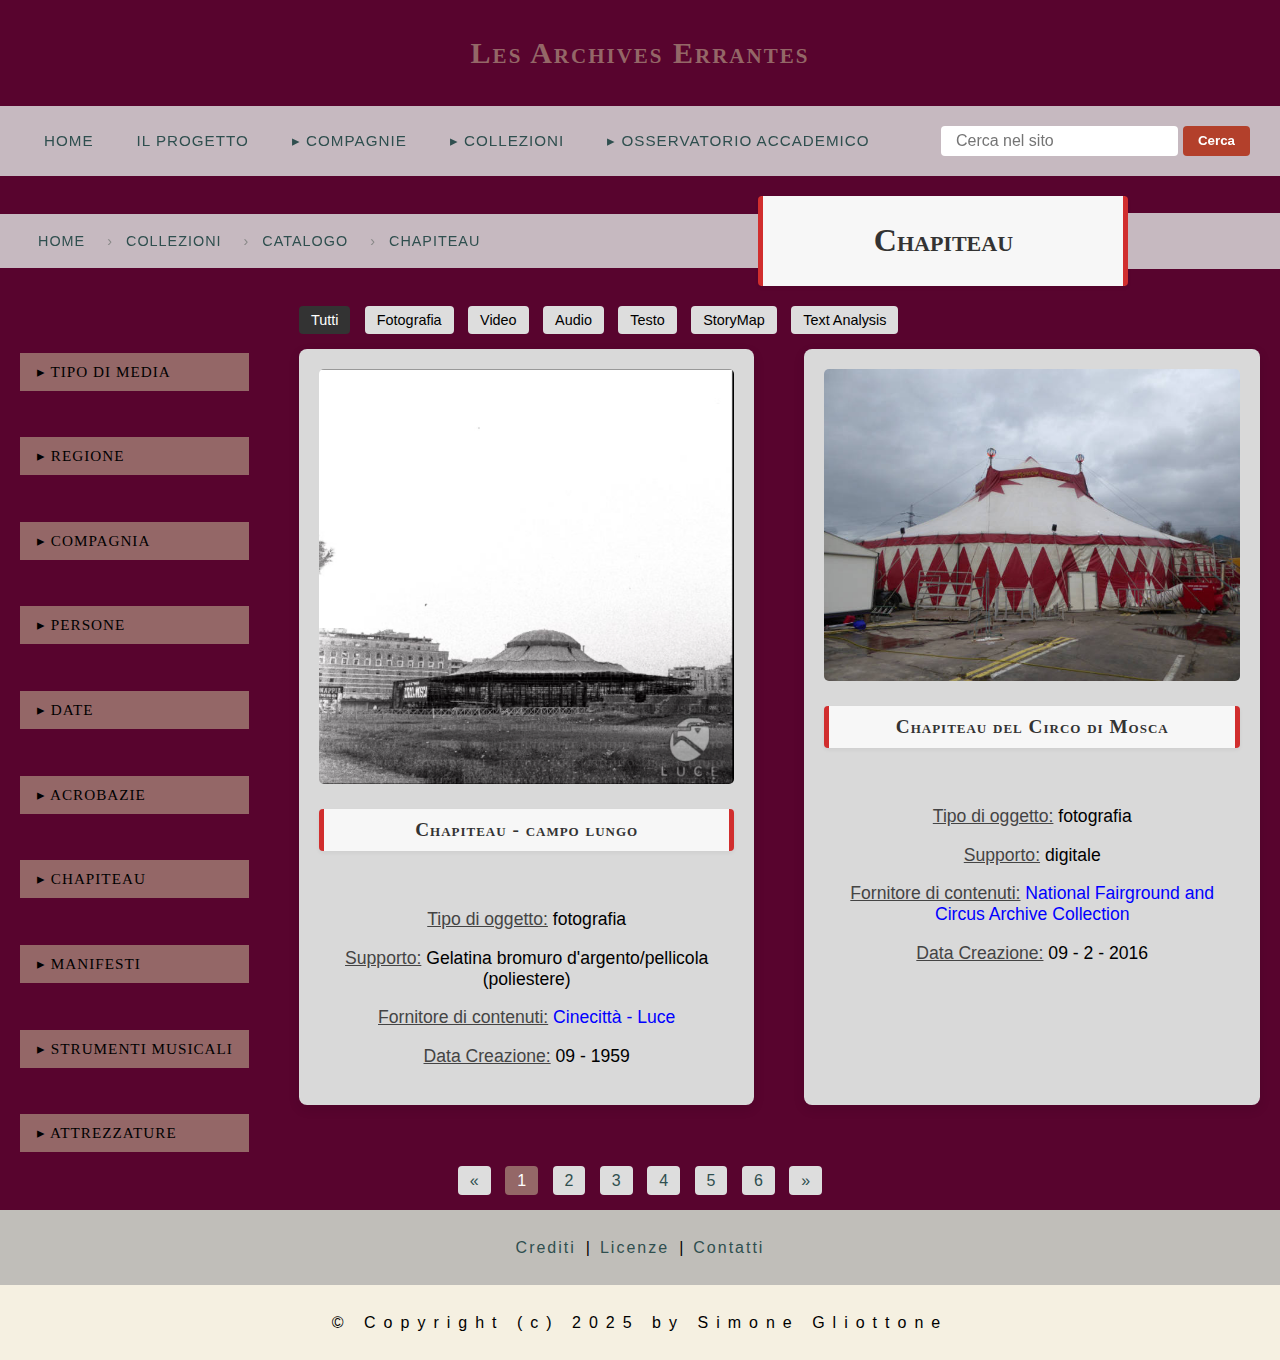
<file: chapiteau.html>
<!DOCTYPE html> 
<html lang="it">
<head>
  <meta charset="UTF-8">
  <meta name="viewport" content="width=device-width, initial-scale=1">
  <title>Les  Archives  Errantes</title>
  <link rel="stylesheet" href="style/style.css">
  <script src="js/main.js" defer></script>
</head>
<!-- inizio body -->
<body>
<!-- header -->
<div class="header">
  <h2 id="header-title">Les Archives  Errantes</h2>
</div>
<!-- navbar -->
<div class="topnavbar">
  <!-- hamburger menu responsive per piccoli schermi-->
  <div class="hamburger-menu" aria-label="Menu" aria-expanded="false" role="button" tabindex="0">
    <span></span>
    <span></span>
    <span></span>
  </div>
  <!-- fine hamburger menu responsive per piccoli schermi-->

  <a href="index.html" target="_self">Home</a>
  <a href="progetto.html" target="_self">Il progetto</a>

  <div class="dropdown-compagnie">
    <a href="#" onclick="toggleMenu(this)" class="compagnie"><span class="arrow">▸</span> Compagnie</a>
      <div class="dropdown-compagnie-content">
        <a target="_blank" href="https://www.instagram.com/circopaniko/?hl=en">Circo Paniko</a>
        <a target="_blank" href="https://www.circozoe.com/#firstPage">Circo Zoé</a>
        <a target="_blank" href="https://www.nandoemaila.it/it/">Compagnia Nando e Maila</a>
        <a target="_blank" href="https://magdaclan.com/">Magdaclan</a>
      </div>
  </div>

    <div class="dropdown-collezioni">
      <a href="#" onclick="toggleMenu(this)" class="collezioni"><span class="arrow">▸</span> Collezioni</a>
        <div class="dropdown-collezioni-content">
          <a id="catalogo" target="_self" href="catalogo.html">Catalogo</a>
          <a target="_self" href="acrobazie.html">Acrobazie</a>
          <a target="_self" href="#">Attrezzature</a>
          <a target="_self" href="#">Mezzi di Trasporto</a>
          <a target="_self" href="chapiteau.html">Chapiteau</a>
          <a target="_self" href="#">Strumenti Musicali</a>
          <a target="_self" href="#">Persone</a>
          <a target="_self" href="manifesti.html">Manifesti</a>
        </div>
    </div>

    <div class="dropdown-osservatorio-accademico"> 
      <a href="#" onclick="toggleMenu(this)" class="osservatorio-accademico"><span class="arrow">▸</span> Osservatorio Accademico</a>
      <div class="dropdown-osservatorio-accademico-content">
        <a target="_self" href="#">Interviste</a>
        <a target="_self" href="#">Podcast</a>
        <a target="_self" href="#">Documentari</a>
        <a target="_self" href="#">Pubblicazioni Open Access</a>
        <a target="_self" href="#">Tesi di Laurea</a>
        <a target="_self" href="#">Circo Sociale</a>
        <a target="_self" href="#">La Musica al Circo</a>
      </div>
    </div>

    <form>
      <input type="search" name="q" placeholder="Cerca nel sito">
      <input type="submit" value="Cerca">
    </form>


</div>
<!-- titolo catalogo + breadcrumbs -->
<div class="catalogo-wrapper">
  <div class="header-catalogo">
    <div class="breadcrumbs">
      <ul>
      <li><a href="index.html">Home</a></li>
      <li><a href="#">Collezioni</a></li>
      <li><a href="catalogo.html">Catalogo</a></li>
      <li><a href="chapiteau.html">Chapiteau</a></li>
      </ul>
    </div>
    <div class="titolo-catalogo">
      <h2 id="testo-titolo-catalogo">Chapiteau</h2>
    </div>
    <div class="breadcrumbs-right"></div>
  </div>
  <!-- navbar laterale per catalogo -->
  <div class="catalogo-layout">
    <!-- sidenavbar -->
    <div class="sidenavbar">
 
      <div class=" dropdown-container-wrapper">
        <button id="button-tipo-di-media" class="dropdown-btn"><span class="arrow">▸</span> Tipo di media<i class="fa fa-caret-down"></i>
        </button>
        <div class="dropdown-container-catalogo">
          <a href="#">Fotografia</a>
          <a href="#">Video</a>
          <a href="#">Audio</a>
          <a href="#">Testo</a>
        </div>
      </div>

      <div class=" dropdown-container-wrapper">
        <button id="button-regione" class="dropdown-btn"><span class="arrow">▸</span> Regione<i class="fa fa-caret-down"></i>
        </button>
        <div class="dropdown-container-catalogo">
          <a id="link-mappa" href="#">Mappa</a>
          <a href="#">Abruzzo</a>
          <a href="#">Basilicata</a>
          <a href="#">Calabria</a>
          <a href="#">Campania</a>
          <a href="#">Emilia-Romagna</a>
          <a href="#">Friuli-Venezia Giulia</a>
          <a href="#">Lazio</a>
          <a href="#">Liguria</a>
          <a href="#">Lombardia</a>
          <a href="#">Marche</a>
          <a href="#">Molise</a>
          <a href="#">Piemonte</a>
          <a href="#">Puglia</a>
          <a href="#">Sardegna</a>
          <a href="#">Sicilia</a>
          <a href="#">Toscana</a>
          <a href="#">Trentino-Alto Adige</a>
          <a href="#">Umbria</a>
        </div>
      </div>

      <div class=" dropdown-container-wrapper">
        <button id="button-compagnia" class="dropdown-btn"><span class="arrow">▸</span> Compagnia<i class="fa fa-caret-down"></i>
        </button>
        <div class="dropdown-container-catalogo">
          <a href="#">Circo Paniko</a>
          <a href="#">Circo Zoé</a>
          <a href="#">Circo Vertigo</a>
          <a href="#">Comapagnia Nando e Maila</a>
          <a href="#">Magdaclan</a>
        </div>
      </div>

      <div class=" dropdown-container-wrapper"><button id="button-persone" class="dropdown-btn"><span class="arrow">▸</span> Persone<i class="fa fa-caret-down"></i>
        </button>
        <div class="dropdown-container-catalogo">
          <a href="#">Tizio Tazio</a>
          <a href="#">Massimo Massimi</a>
          <a target="_blank" href="felice-mai.html"> Felice Mai</a>
          <a href="#">Kikko</a>
          <a target="_blank" href="vladi.html">Vladi</a>
        </div>
      </div>
        
      <div class=" dropdown-container-wrapper"><button id="button-date" class="dropdown-btn"><span class="arrow">▸</span> Date<i class="fa fa-caret-down"></i>
        </button>
        <div class="dropdown-container-catalogo">
          <a id="link-linea-del-tempo" href="#">Linea del Tempo</a>
          <a href="#">... -1900</a>
          <a href="#">1900-1910</a>
          <a href="#">1911-1920</a>
          <a href="#">1921-1930</a>
          <a href="#">1931-1940</a>
          <a href="#">1941-1950</a>
          <a href="#">1951-1960</a>
          <a href="#">1961-1970</a>
          <a href="#">1971-1980</a>
          <a href="#">1981-1990</a>
          <a href="#">1991-2000</a>
          <a href="#">2001-2010</a>
          <a target="_self" href="date-2011-2020.html">2011-2020</a>
          <a href="#">2021-2030</a>
        </div>
      </div>

      <div class=" dropdown-container-wrapper"><button id="button-acrobazie" class="dropdown-btn"><span class="arrow">▸</span> Acrobazie<i class="fa fa-caret-down"></i>
        </button>
        <div class="dropdown-container-catalogo">
          <a href="#">Mano a Mano</a>
          <a target="_blank" href="acrobazie-aeree.html">Aeree</a>
          <a target="_blank" href="acrobazie-equilibrismo.html">Equilibrismo</a>
          <a href="#">Contorsionismo</a>
          <a href="#">Danza</a>
        </div>
      </div>

      <div class=" dropdown-container-wrapper"><button id="button-chapiteau" class="dropdown-btn"><span class="arrow">▸</span> Chapiteau<i class="fa fa-caret-down"></i>
      </button>
      </div>

      <div class=" dropdown-container-wrapper"><button id="button-manifesti" class="dropdown-btn"><span class="arrow">▸</span> Manifesti<i class="fa fa-caret-down"></i>
      </button>
      </div>

      <div class=" dropdown-container-wrapper"><button id="button-strumenti-musicali" class="dropdown-btn"><span class="arrow">▸</span> Strumenti Musicali<i class="fa fa-caret-down"></i>
      </button>
        <div class="dropdown-container-catalogo">
          <a href="#">Chitarra</a>
          <a href="#">Basso</a>
          <a href="#">Batteria</a>
          <a href="#">Fisarmonica</a>
          <a href="#">Contrabbasso</a>
          <a href="#">Violino</a>
          <a href="#">Arpa</a>
          <a href="#">Strumenti Inventati</a>
        </div>
      </div>

      <div class=" dropdown-container-wrapper"><button id="button-attrezzature" class="dropdown-btn"><span class="arrow">▸</span> Attrezzature<i class="fa fa-caret-down"></i>
        </button>
        <div class="dropdown-container-catalogo">
          <a href="#">Trapezio</a>
          <a href="#">Palo Cinese</a>
          <a href="#">Roue Cyr</a>
          <a href="#">Filo Teso</a>
        </div>
      </div>

    </div>
    <!-- portfolio filtrabile -->
    <div class="portfolio-container">
      <div class="filters">
        <button class="filter-btn active" data-filter="all">Tutti</button>
        <button class="filter-btn" data-filter="fotografia">Fotografia</button>
        <button class="filter-btn" data-filter="video">Video</button>
        <button class="filter-btn" data-filter="audio">Audio</button>
        <button class="filter-btn" data-filter="testo">Testo</button>
        <button class="filter-btn" data-filter="storymap">StoryMap</button>
        <button class="filter-btn" data-filter="text-analysis">Text Analysis</button>
      </div>

      <div class="portfolio-grid">
        <div class="portfolio-item" data-category="fotografia">
          <a target="_blank" href="img/chapiteau/chapiteau3.jpeg"><img src="img/chapiteau/chapiteau3.jpeg" alt="chapiteau"></a>
          <h5 class="nomi-items-cards-catalogo">Chapiteau - campo lungo</h5>
          <br>
          <p class="info-items-card-catalogo"><span class="info-cards">Tipo di oggetto:</span> fotografia</p>
          <p class="info-items-card-catalogo"><span class="info-cards">Supporto:</span> Gelatina bromuro d'argento/pellicola (poliestere)</p>
          <p class="info-items-card-catalogo"><span class="info-cards">Fornitore di contenuti:</span><a target="_blank" href="https://it.wikipedia.org/wiki/Istituto_Luce_Cinecittà"> Cinecittà - Luce</a></p>
          <p class="info-items-card-catalogo"><span class="info-cards">Data Creazione:</span> 09 - 1959
          </p>
        </div>
        <div class="portfolio-item" data-category="fotografia">
          <a target="_blank" href="img/chapiteau/chapiteau4.jpeg"><img src="img/chapiteau/chapiteau4.jpeg" alt="chapiteau-moscow-state-circus"></a>
          <h5 class="nomi-items-cards-catalogo">Chapiteau del Circo di Mosca</h5>
          <br>
          <p class="info-items-card-catalogo"><span class="info-cards">Tipo di oggetto:</span> fotografia</p>
          <p class="info-items-card-catalogo"><span class="info-cards">Supporto:</span> digitale</p>
          <p class="info-items-card-catalogo"><span class="info-cards">Fornitore di contenuti:</span><a target="_blank" href="https://cdm15847.contentdm.oclc.org/digital/collection/p15847coll3/search"> National Fairground and Circus Archive Collection</a></p>
          <p class="info-items-card-catalogo"><span class="info-cards">Data Creazione:</span> 09 - 2 - 2016
          </p>
        </div>
      </div>
    </div>
  </div>
  <!-- pagination centrale in basse per catalogo  -->
  <div class="pagination">
    <a href="#">&laquo;</a>
    <a href="#" class="aperta">1</a>
    <a href="#">2</a>
    <a href="#">3</a>
    <a href="#">4</a>
    <a href="#">5</a>
    <a href="#">6</a>
    <a href="#">&raquo;</a>
  </div>

</div>
<!-- footer -->
<div class="footer">
  <div class="links-footer">
    <a class="crediti" target="_self" href="#">Crediti</a> | <a class="licenze" target="_self" href="https://creativecommons.org/licenses/by-sa/4.0/deed.it">Licenze</a> | <a class="contatti" target="_self" href="#">Contatti</a>
  </div>
  <div class="copyright">
     <p> © Copyright (c) 2025 by Simone Gliottone </p>
  </div>

</div>

</body>
</html>
</file>
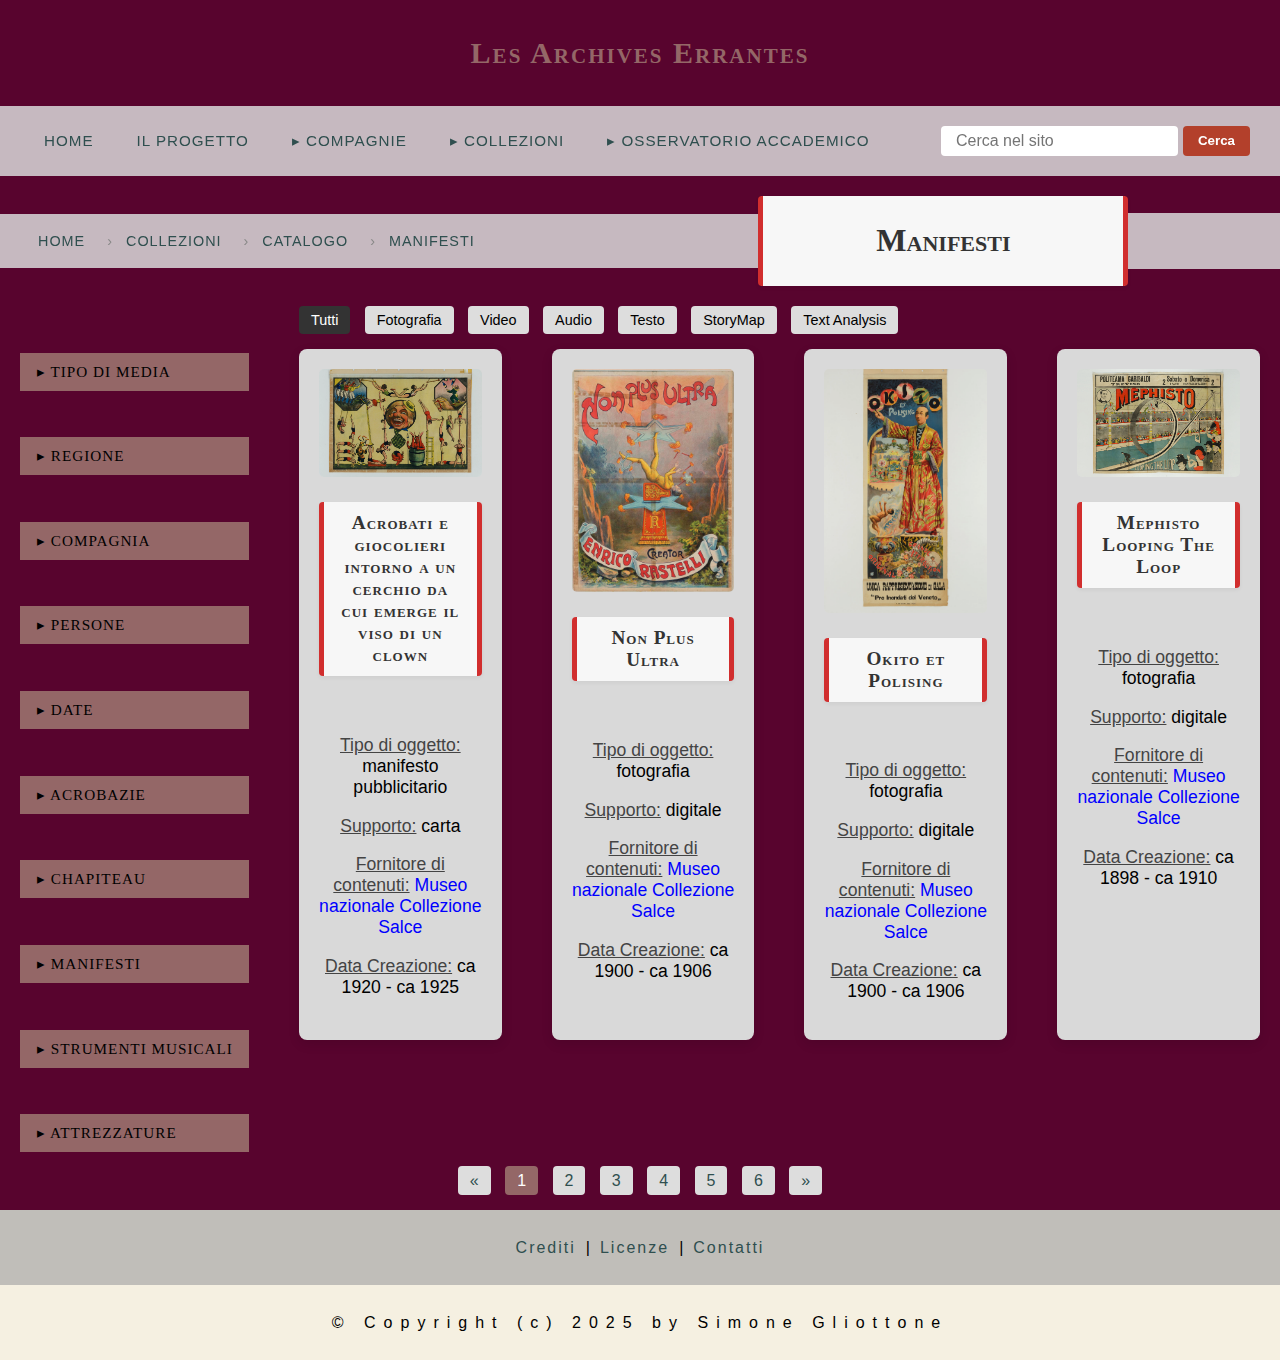
<file: manifesti.html>
<!DOCTYPE html> 
<html lang="it">
<head>
  <meta charset="UTF-8">
  <meta name="viewport" content="width=device-width, initial-scale=1">
  <title>Les  Archives  Errantes</title>
  <link rel="stylesheet" href="style/style.css">
  <script src="js/main.js" defer></script>
</head>
<!-- inizio body -->
<body>
<!-- header -->
<div class="header">
    <h2 id="header-title">Les Archives  Errantes</h2>
</div>
<!-- navbar -->
<div class="topnavbar">
  <!-- hamburger menu responsive per piccoli schermi-->
  <div class="hamburger-menu" aria-label="Menu" aria-expanded="false" role="button" tabindex="0">
    <span></span>
    <span></span>
    <span></span>
  </div>
  <!-- fine hamburger menu responsive per piccoli schermi-->
  <a href="index.html" target="_self">Home</a>
  <a href="progetto.html" target="_self">Il progetto</a>
  <div class="dropdown-compagnie">
    <a href="#" onclick="toggleMenu(this)" class="compagnie"><span class="arrow">▸</span> Compagnie</a>
    <div class="dropdown-compagnie-content">
        <a target="_blank" href="https://www.instagram.com/circopaniko/?hl=en">Circo Paniko</a>
        <a target="_blank" href="https://www.circozoe.com/#firstPage">Circo Zoé</a>
        <a target="_blank" href="https://www.nandoemaila.it/it/">Compagnia Nando e Maila</a>
        <a target="_blank" href="https://magdaclan.com/">Magdaclan</a>  
    </div>
  </div>
  <div class="dropdown-collezioni">
      <a href="#" onclick="toggleMenu(this)" class="collezioni"><span class="arrow">▸</span> Collezioni</a>
      <div class="dropdown-collezioni-content">
        <a id="catalogo" target="_self" href="catalogo.html">Catalogo</a>
        <a target="_self" href="acrobazie.html">Acrobazie</a>
        <a target="_self" href="#">Attrezzature</a>
        <a target="_self" href="#">Mezzi di Trasporto</a>
        <a target="_self" href="chapiteau.html">Chapiteau</a>
        <a target="_self" href="#">Strumenti Musicali</a>
        <a target="_self" href="#">Persone</a>
        <a target="_self" href="manifesti.html">Manifesti</a>
      </div>
  </div>
  <div class="dropdown-osservatorio-accademico"> 
      <a href="#" onclick="toggleMenu(this)" class="osservatorio-accademico"><span class="arrow">▸</span> Osservatorio Accademico</a>
      <div class="dropdown-osservatorio-accademico-content">
        <a target="_self" href="#">Interviste</a>
        <a target="_self" href="#">Podcast</a>
        <a target="_self" href="#">Documentari</a>
        <a target="_self" href="#">Pubblicazioni Open Access</a>
        <a target="_self" href="#">Tesi di Laurea</a>
        <a target="_self" href="#">Circo Sociale</a>
        <a target="_self" href="#">La Musica al Circo</a>
      </div>
  </div>
  <form>
    <input type="search" name="q" placeholder="Cerca nel sito">
    <input type="submit" value="Cerca">
  </form>
</div>
<!-- titolo catalogo + breadcrumbs -->
<div class="catalogo-wrapper">
  <div class="header-catalogo">
    <div class="breadcrumbs">
      <ul>
      <li><a href="index.html">Home</a></li>
      <li><a href="#">Collezioni</a></li>
      <li><a href="catalogo.html">Catalogo</a></li>
      <li><a href="manifesti.html">Manifesti</a></li>
      </ul>
    </div>
    <div class="titolo-catalogo">
      <h2 id="testo-titolo-catalogo">Manifesti</h2>
    </div>
    <div class="breadcrumbs-right"></div>
  </div>
  <!-- navbar laterale per catalogo -->
  <div class="catalogo-layout">
    <!-- sidenavbar -->
    <div class="sidenavbar">
      <div class=" dropdown-container-wrapper">
        <button id="button-tipo-di-media" class="dropdown-btn"><span class="arrow">▸</span> Tipo di media<i class="fa fa-caret-down"></i>
        </button>
        <div class="dropdown-container-catalogo">
          <a href="#">Fotografia</a>
          <a href="#">Video</a>
          <a href="#">Audio</a>
          <a href="#">Testo</a>
        </div>
      </div>
      <div class=" dropdown-container-wrapper">
        <button id="button-regione" class="dropdown-btn"><span class="arrow">▸</span> Regione<i class="fa fa-caret-down"></i>
        </button>
        <div class="dropdown-container-catalogo">
          <a id="link-mappa" href="#">Mappa</a>
          <a href="#">Abruzzo</a>
          <a href="#">Basilicata</a>
          <a href="#">Calabria</a>
          <a href="#">Campania</a>
          <a href="#">Emilia-Romagna</a>
          <a href="#">Friuli-Venezia Giulia</a>
          <a href="#">Lazio</a>
          <a href="#">Liguria</a>
          <a href="#">Lombardia</a>
          <a href="#">Marche</a>
          <a href="#">Molise</a>
          <a href="#">Piemonte</a>
          <a href="#">Puglia</a>
          <a href="#">Sardegna</a>
          <a href="#">Sicilia</a>
          <a href="#">Toscana</a>
          <a href="#">Trentino-Alto Adige</a>
          <a href="#">Umbria</a>
        </div>
      </div>
      <div class=" dropdown-container-wrapper">
        <button id="button-compagnia" class="dropdown-btn"><span class="arrow">▸</span> Compagnia<i class="fa fa-caret-down"></i>
        </button>
        <div class="dropdown-container-catalogo">
          <a href="#">Circo Paniko</a>
          <a href="#">Circo Zoé</a>
          <a href="#">Circo Vertigo</a>
          <a href="#">Comapagnia Nando e Maila</a>
          <a href="#">Magdaclan</a>
        </div>
      </div>
      <div class=" dropdown-container-wrapper"><button id="button-persone" class="dropdown-btn"><span class="arrow">▸</span> Persone<i class="fa fa-caret-down"></i>
        </button>
        <div class="dropdown-container-catalogo">
          <a href="#">Tizio Tazio</a>
          <a href="#">Massimo Massimi</a>
          <a target="_blank" href="felice-mai.html"> Felice Mai</a>
          <a href="#">Kikko</a>
          <a target="_blank" href="vladi.html">Vladi</a>
        </div>
      </div>
      <div class=" dropdown-container-wrapper"><button id="button-date" class="dropdown-btn"><span class="arrow">▸</span> Date<i class="fa fa-caret-down"></i>
        </button>
        <div class="dropdown-container-catalogo">
          <a id="link-linea-del-tempo" href="#">Linea del Tempo</a>
          <a href="#">... -1900</a>
          <a href="#">1900-1910</a>
          <a href="#">1911-1920</a>
          <a href="#">1921-1930</a>
          <a href="#">1931-1940</a>
          <a href="#">1941-1950</a>
          <a href="#">1951-1960</a>
          <a href="#">1961-1970</a>
          <a href="#">1971-1980</a>
          <a href="#">1981-1990</a>
          <a href="#">1991-2000</a>
          <a href="#">2001-2010</a>
          <a target="_self" href="date-2011-2020.html">2011-2020</a>
          <a href="#">2021-2030</a>
        </div>
      </div>
      <div class=" dropdown-container-wrapper"><button id="button-acrobazie" class="dropdown-btn"><span class="arrow">▸</span> Acrobazie<i class="fa fa-caret-down"></i>
        </button>
        <div class="dropdown-container-catalogo">
          <a href="#">Mano a Mano</a>
          <a target="_blank" href="acrobazie-aeree.html">Aeree</a>
          <a target="_blank" href="acrobazie-equilibrismo.html">Equilibrismo</a>
          <a href="#">Contorsionismo</a>
          <a href="#">Danza</a>
        </div>
      </div>
      <div class=" dropdown-container-wrapper"><button id="button-chapiteau" class="dropdown-btn"><span class="arrow">▸</span> Chapiteau<i class="fa fa-caret-down"></i>
      </button>
      </div>
      <div class=" dropdown-container-wrapper"><button id="button-manifesti" class="dropdown-btn"><span class="arrow">▸</span> Manifesti<i class="fa fa-caret-down"></i>
      </button>
      </div>
      <div class=" dropdown-container-wrapper"><button id="button-strumenti-musicali" class="dropdown-btn"><span class="arrow">▸</span> Strumenti Musicali<i class="fa fa-caret-down"></i>
      </button>
        <div class="dropdown-container-catalogo">
          <a href="#">Chitarra</a>
          <a href="#">Basso</a>
          <a href="#">Batteria</a>
          <a href="#">Fisarmonica</a>
          <a href="#">Contrabbasso</a>
          <a href="#">Violino</a>
          <a href="#">Arpa</a>
          <a href="#">Strumenti Inventati</a>
        </div>
      </div>
      <div class=" dropdown-container-wrapper"><button id="button-attrezzature" class="dropdown-btn"><span class="arrow">▸</span> Attrezzature<i class="fa fa-caret-down"></i>
      </button>
        <div class="dropdown-container-catalogo">
          <a href="#">Trapezio</a>
          <a href="#">Palo Cinese</a>
          <a href="#">Roue Cyr</a>
          <a href="#">Filo Teso</a>
        </div>
      </div>
    </div>
    <!-- portfolio filtrabile -->
    <div class="portfolio-container">
      <div class="filters">
        <button class="filter-btn active" data-filter="all">Tutti</button>
        <button class="filter-btn" data-filter="fotografia">Fotografia</button>
        <button class="filter-btn" data-filter="video">Video</button>
        <button class="filter-btn" data-filter="audio">Audio</button>
        <button class="filter-btn" data-filter="testo">Testo</button>
        <button class="filter-btn" data-filter="storymap">StoryMap</button>
        <button class="filter-btn" data-filter="text-analysis">Text Analysis</button>
      </div>
      <div class="portfolio-grid">
        <div class="portfolio-item" data-category="fotografia">
          <a target="_blank" href="manifesto-acrobati-e-giocolieri-intorno-a-un-cerchio.html"><img src="img/manifesti/manifesto-passero-chiesa.jpeg" alt="manifesto-passero-chiesa-per-circo-kludský"></a>
          <h5 class="nomi-items-cards-catalogo">Acrobati e giocolieri intorno a un cerchio da cui emerge il viso di un clown</h5>
          <br>
          <p class="info-items-card-catalogo"><span class="info-cards">Tipo di oggetto:</span> manifesto pubblicitario</p>
          <p class="info-items-card-catalogo"><span class="info-cards">Supporto:</span> carta</p>
          <p class="info-items-card-catalogo"><span class="info-cards">Fornitore di contenuti:</span><a target="_blank" href="https://w3id.org/arco/resource/CulturalInstituteOrSite/DBunicoCG132053"> Museo nazionale Collezione Salce</a>
          </p>
          <p class="info-items-card-catalogo"><span class="info-cards">Data Creazione:</span> ca 1920 - ca 1925
          </p>
        </div>
        <div class="portfolio-item" data-category="fotografia">
          <a target="_blank" href="img/manifesti/non-plus-ultra.jpeg"><img src="img/manifesti/non-plus-ultra.jpeg" alt="non-plus-ultra"></a>
          <h5 class="nomi-items-cards-catalogo">Non Plus Ultra</h5>
          <br>
          <p class="info-items-card-catalogo"><span class="info-cards">Tipo di oggetto:</span> fotografia</p>
          <p class="info-items-card-catalogo"><span class="info-cards">Supporto:</span> digitale</p>
          <p class="info-items-card-catalogo"><span class="info-cards">Fornitore di contenuti:</span><a target="_blank" href="https://w3id.org/arco/resource/CulturalInstituteOrSite/DBunicoCG132053"> Museo nazionale Collezione Salce</a>
          <p class="info-items-card-catalogo"><span class="info-cards">Data Creazione:</span> ca 1900 - ca 1906
          </p>
        </div>
        <div class="portfolio-item" data-category="fotografia">
          <a target="_blank" href="img/manifesti/okito-et-polising.jpeg"><img src="img/manifesti/okito-et-polising.jpeg" alt="Okito-et-Polising"></a>
          <h5 class="nomi-items-cards-catalogo">Okito et Polising</h5>
          <br>
          <p class="info-items-card-catalogo"><span class="info-cards">Tipo di oggetto:</span> fotografia</p>
          <p class="info-items-card-catalogo"><span class="info-cards">Supporto:</span> digitale</p>
          <p class="info-items-card-catalogo"><span class="info-cards">Fornitore di contenuti:</span><a target="_blank" href="https://w3id.org/arco/resource/CulturalInstituteOrSite/DBunicoCG132053"> Museo nazionale Collezione Salce</a>
          <p class="info-items-card-catalogo"><span class="info-cards">Data Creazione:</span> ca 1900 - ca 1906
          </p>
        </div>
        <div class="portfolio-item" data-category="fotografia">
          <a target="_blank" href="img/manifesti/mephisto-looping-the-loop.jpeg"><img src="img/manifesti/mephisto-looping-the-loop.jpeg" alt="Mephisto-Looping-The-Loop"></a>
          <h5 class="nomi-items-cards-catalogo">Mephisto Looping The Loop</h5>
          <br>
          <p class="info-items-card-catalogo"><span class="info-cards">Tipo di oggetto:</span> fotografia</p>
          <p class="info-items-card-catalogo"><span class="info-cards">Supporto:</span> digitale</p>
          <p class="info-items-card-catalogo"><span class="info-cards">Fornitore di contenuti:</span><a target="_blank" href="https://w3id.org/arco/resource/CulturalInstituteOrSite/DBunicoCG132053"> Museo nazionale Collezione Salce</a>
          <p class="info-items-card-catalogo"><span class="info-cards">Data Creazione:</span> ca 1898 - ca 1910
          </p>
        </div>
      </div>
    </div>
  </div>
</div>
<!-- pagination centrale in basse per catalogo  -->
<div class="pagination">
  <a href="#">&laquo;</a>
  <a href="#" class="aperta">1</a>
  <a href="#">2</a>
  <a href="#">3</a>
  <a href="#">4</a>
  <a href="#">5</a>
  <a href="#">6</a>
  <a href="#">&raquo;</a>
</div>
<!-- footer -->
<div class="footer">
  <div class="links-footer">
    <a class="crediti" target="_self" href="#">Crediti</a> | <a class="licenze" target="_self" href="https://creativecommons.org/licenses/by-sa/4.0/deed.it">Licenze</a> | <a class="contatti" target="_self" href="#">Contatti</a>
  </div>
  <div class="copyright">
    <p> © Copyright (c) 2025 by Simone Gliottone </p>
  </div>
</div>
</body>
</html>
</file>
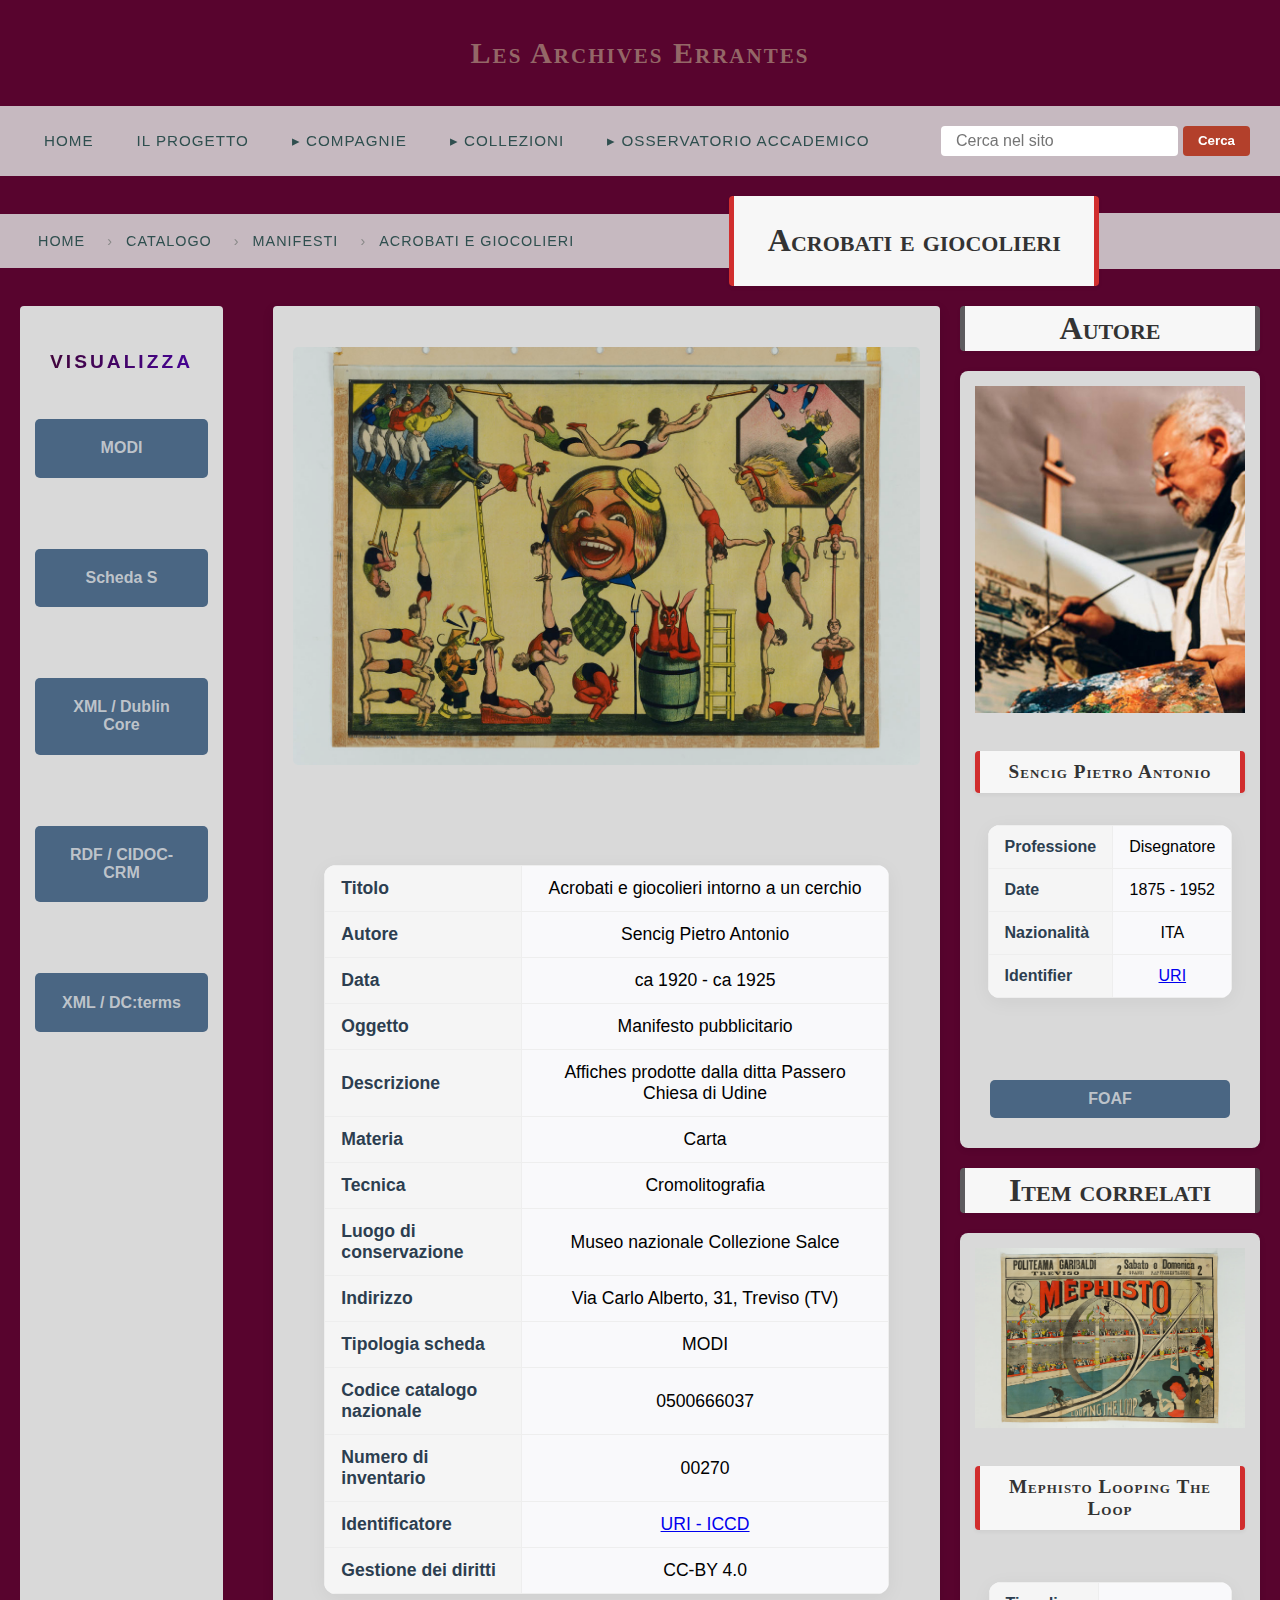
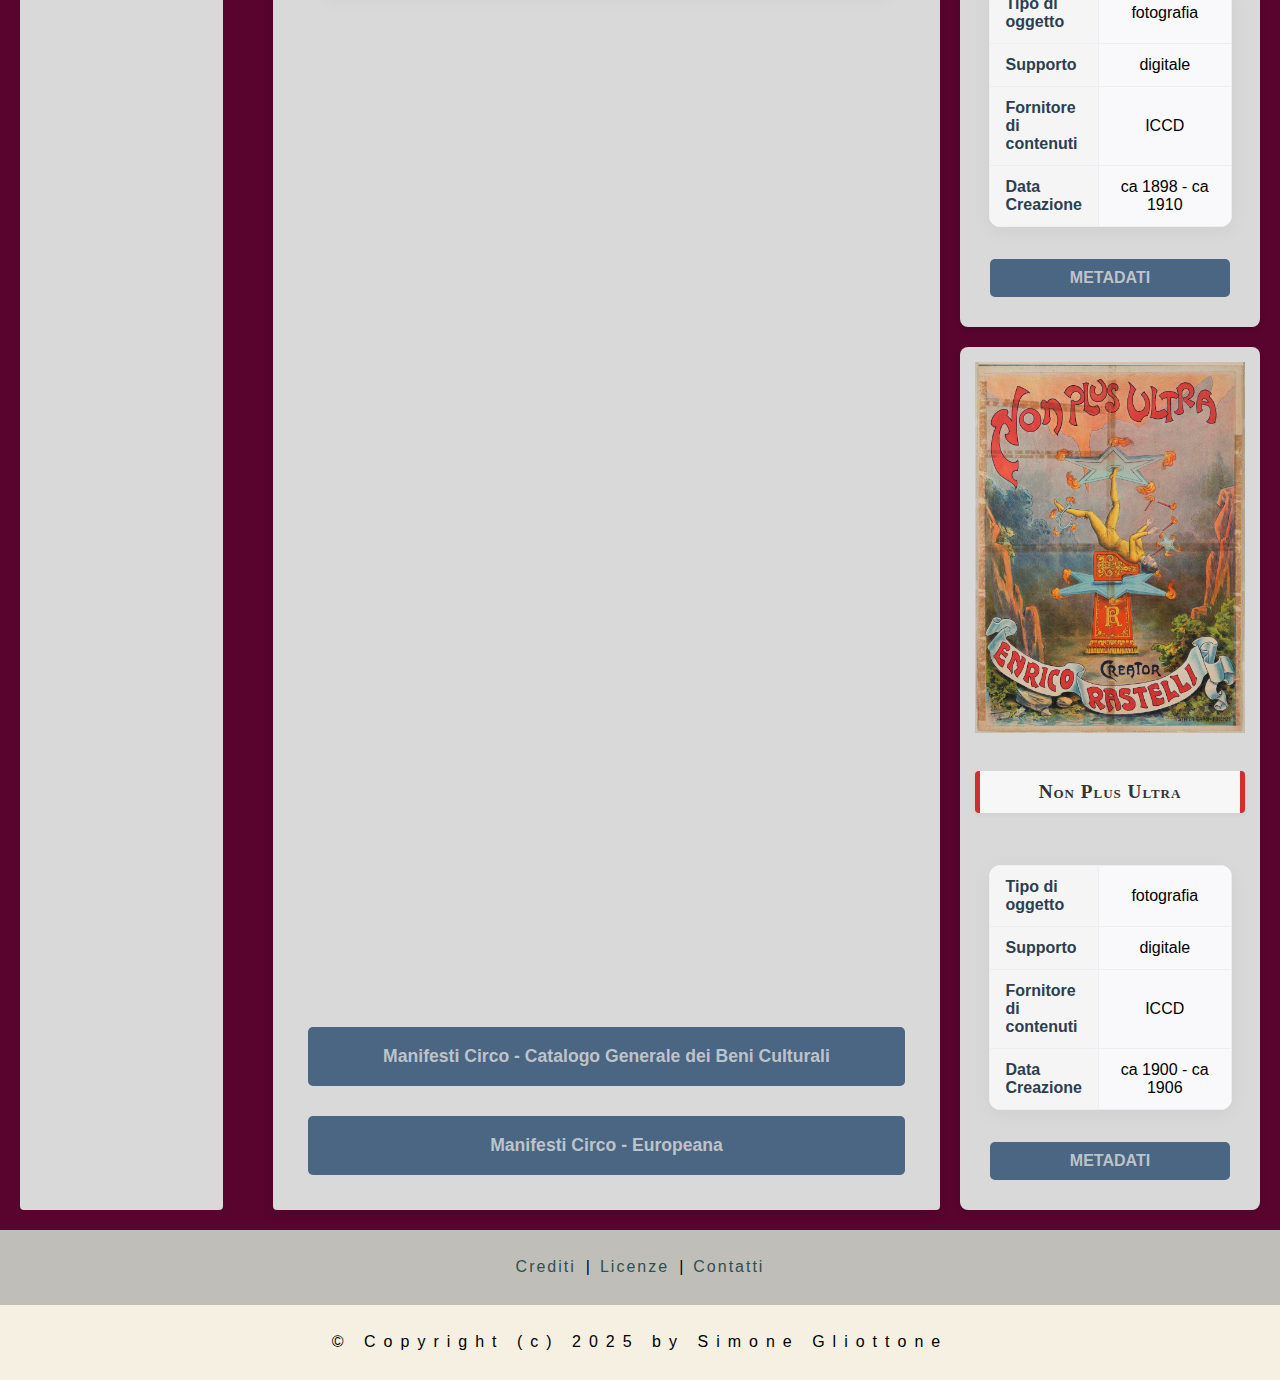
<file: manifesto-acrobati-e-giocolieri-intorno-a-un-cerchio.html>
<!DOCTYPE html> 
<html lang="it" prefix="dc: http://purl.org/dc/elemts/1.1 dcterms: http://purl.org/dc/terms/  rdf: http://www.w3.org/1999/02/22-rdf-syntax-ns#  rdfs: http://www.w3.org/2000/01/rdf-schema# foaf: http://xmlns.com/foaf/0.1/">
<head>
  <meta charset="UTF-8">
  <meta name="viewport" content="width=device-width, initial-scale=1">
  <title>Les  Archives  Errantes</title>
  <link rel="stylesheet" href="style/style.css">
  <script src="js/main.js" defer></script>
  <!-- DUBLIN CORE SIMPLE: 15 ELEMENTI BASE -->
  <meta property="dc:title" content="Acrobati e giocolieri intorno a un cerchio">
  <link rel="dc:creator" href="https://w3id.org/arco/resource/Agent/d390f650e656bcddec1ca77387c937c2">
  <meta property="dc:creator" content="Sencig Pietro Antonio">
  <meta property="dc:subject" content="Manifesto pubblicitario">
  <meta property="dc:description" content="Affiches prodotte dalla ditta Passero Chiesa di Udine">
  <link rel="dc:publisher" href="https://w3id.org/arco/resource/CulturalInstituteOrSite/DBunicoCG132053">
  <meta property="dc:publisher" content="Museo nazionale Collezione Salce">
  <meta property="dc:contributor" content="Passero Chiesa (ditta, Udine)">
  <meta property="dc:date" content="ca 1920-ca 1925">
  <meta property="dc:type" content="Image">
  <meta property="dc:format" content="Stampa su carta; tecnica: Cromolitografia">
  <link rel="dc:identifier" href="https://w3id.org/arco/resource/HistoricOrArtisticProperty/0500666037">
  <meta property="dc:source" content="MODI, Codice catalogo nazionale: 0500666037">
  <meta property="dc:language" content="it">
  <meta property="dc:relation" content="Numero di inventario: 00270">
  <meta property="dc:coverage" content="Via Carlo Alberto, 31, Treviso (TV)">
  <meta property="dc:rights" content="CC-BY 4.0">
  <!-- DUBLIN CORE TERMS (DCTERMS) CON RDFa - per aggiungere metadati semantici -->
  <meta property="dcterms:title" content="Acrobati e giocolieri intorno a un cerchio" lang="it">
  <link property="dcterms:creator" href="https://w3id.org/arco/resource/Agent/d390f650e656bcddec1ca77387c937c2">
  <meta property="rdfs:label" content="Sencig Pietro Antonio" about="https://w3id.org/arco/resource/Agent/d390f650e656bcddec1ca77387c937c2">
  <meta property="dcterms:subject" content="Manifesto pubblicitario">
  <meta property="dcterms:description" content="Affiches prodotte dalla ditta Passero Chiesa di Udine" lang="it">
  <link property="dcterms:publisher" href="https://w3id.org/arco/resource/CulturalInstituteOrSite/DBunicoCG132053">
  <meta property="rdfs:label" content="Museo nazionale Collezione Salce" about="https://w3id.org/arco/resource/CulturalInstituteOrSite/DBunicoCG132053">
  <meta property="dcterms:contributor" content="Passero Chiesa (ditta, Udine)">
  <meta property="dcterms:type" content="Image">
  <meta property="dcterms:medium" content="Carta">
  <meta property="dcterms:provenance" content="Museo nazionale Collezione Salce, Treviso (TV)">
  <meta property="dcterms:format" content="Cromolitografia">
  <link property="dcterms:identifier" href="https://w3id.org/arco/resource/HistoricOrArtisticProperty/0500666037">
  <meta property="dcterms:isReferencedBy" content="MODI - Codice catalogo nazionale: 0500666037">
  <meta property="dcterms:source" content="Numero di inventario: 00270">
  <meta property="dcterms:spatial" content="Via Carlo Alberto, 31, Treviso (TV)">
  <meta property="dcterms:rights" content="CC-BY 4.0">
  <meta property="dcterms:language" content="it">
</head>
<!-- inizio body -->
<body>
<!-- header -->
<div class="header">
  <h2 id="header-title">Les Archives  Errantes</h2>
</div>
<!-- navbar -->
<div class="topnavbar">
  <!-- hamburger menu responsive per piccoli schermi-->
  <div class="hamburger-menu" aria-label="Menu" aria-expanded="false" role="button" tabindex="0">
    <span></span>
    <span></span>
    <span></span>
  </div>
  <!-- fine hamburger menu responsive per piccoli schermi-->
  <a href="index.html" target="_self">Home</a>
  <a href="progetto.html" target="_self">Il progetto</a>
  <div class="dropdown-compagnie">
    <a href="#" onclick="toggleMenu(this)" class="compagnie"><span class="arrow">▸</span> Compagnie</a>
    <div class="dropdown-compagnie-content">
      <a target="_blank" href="https://www.instagram.com/circopaniko/?hl=en">Circo Paniko</a>
      <a target="_blank" href="https://www.circozoe.com/#firstPage">Circo Zoé</a>
      <a target="_blank" href="https://www.nandoemaila.it/it/">Compagnia Nando e Maila</a>
      <a target="_blank" href="https://magdaclan.com/">Magdaclan</a>
    </div>
  </div>
  <div class="dropdown-collezioni">
      <a href="#" onclick="toggleMenu(this)" class="collezioni"><span class="arrow">▸</span> Collezioni</a>
      <div class="dropdown-collezioni-content">
        <a id="catalogo" target="_self" href="catalogo.html">Catalogo</a>
        <a target="_self" href="acrobazie.html">Acrobazie</a>
        <a target="_self" href="#">Attrezzature</a>
        <a target="_self" href="#">Mezzi di Trasporto</a>
        <a target="_self" href="chapiteau.html">Chapiteau</a>
        <a target="_self" href="#">Strumenti Musicali</a>
        <a target="_self" href="#">Persone</a>
        <a target="_self" href="manifesti.html">Manifesti</a>
      </div>
  </div>
  <div class="dropdown-osservatorio-accademico"> 
      <a href="#" onclick="toggleMenu(this)" class="osservatorio-accademico"><span class="arrow">▸</span> Osservatorio Accademico</a>
      <div class="dropdown-osservatorio-accademico-content">
        <a target="_self" href="#">Interviste</a>
        <a target="_self" href="#">Podcast</a>
        <a target="_self" href="#">Documentari</a>
        <a target="_self" href="#">Pubblicazioni Open Access</a>
        <a target="_self" href="#">Tesi di Laurea</a>
        <a target="_self" href="#">Circo Sociale</a>
        <a target="_self" href="#">La Musica al Circo</a>
      </div>
  </div>
  <form>
    <input type="search" name="q" placeholder="Cerca nel sito">
    <input type="submit" value="Cerca">
  </form>
</div>
<!-- breadcrumbs -->
<div class="catalogo-wrapper">
  <div class="header-catalogo">
    <div class="breadcrumbs">
      <ul>
      <li><a href="index.html">Home</a></li>
      
      <li><a href="catalogo.html">Catalogo</a></li>
      <li><a href="#">Manifesti</a></li>
      <li><a href="copione-io-e-monnalisa.html">Acrobati e Giocolieri</a></li>
      </ul>
    </div>
    <div class="titolo-catalogo">
      <h2 id="testo-titolo-catalogo">Acrobati e giocolieri </h2>
    </div>
    <div class="breadcrumbs-right-item"></div>
  </div>
  <!-- navbar laterale per catalogo -->
  <div class="catalogo-layout">
    <!-- visualizzazione file -->
    <div class="visualizzazione-file">
      <h4 id="visualizza-file" class="foil-text" style="text-align: center;">VISUALIZZA</h4>
        <div class="link-file">
          <a id="modi" href="manifesti-pubblicitari/acrobati-e-giocolieri-intorno-a-un-cerchio/scheda-di-catalogo/manifesto-pubblicitario-MODI.jpeg" target="_blank" class="file-button" style="text-align: center;">MODI</a>
          <br>
          <br>
          <a id="stampe" href="manifesti-pubblicitari/acrobati-e-giocolieri-intorno-a-un-cerchio/scheda-di-catalogo/manifesto-acrobati-e-giocolieri-scheda-s.pdf" target="_blank" class="file-button" style="text-align: center;">Scheda S</a>
          <br>
          <br>
          <a id="pdf" href="manifesti-pubblicitari/acrobati-e-giocolieri-intorno-a-un-cerchio/DC-manifesto-acrobati-e-giocolieri.xml" target="_blank" class="file-button" style="text-align: center;">XML / Dublin Core</a>
          <br>
          <br>
          <a id="cidoc-crm" href="manifesti-pubblicitari/acrobati-e-giocolieri-intorno-a-un-cerchio/rdf-cidoc-crm-manifesto-acrobati-e-giocolieri.xml" target="_blank" class="file-button" style="text-align: center;">RDF / CIDOC-CRM</a>
          <br>
          <br>
          <a id="dublin-core-terms" href="manifesti-pubblicitari/acrobati-e-giocolieri-intorno-a-un-cerchio/dc-terms-manifesto-acrobati-e-giocolieri.xml" target="_blank" class="file-button" style="text-align: center;">XML / DC:terms</a>
          
        </div> 
    </div>
    <!-- ITEM + item correlati-->
    <div class="item-grid">
      <!-- ITEM -->
      <div class="item-item" data-category="foto">
        <br>
        <a href="img/manifesti/manifesto-passero-chiesa.jpeg" target="_blank"><img src="img/manifesti/manifesto-passero-chiesa.jpeg" alt="manifesto-passero-chiesa"></a>
        <br>
        <br>
        <br>
          <div class="informazioni-item">
            <table class="tabella-informazioni">
              <tr>
                <th>Titolo</th>
                <td>Acrobati e giocolieri intorno a un cerchio</td>
              </tr>
              <tr>
                <th>Autore</th>
                <td>Sencig Pietro Antonio</td>
              </tr>
              <tr>
                <th>Data</th>
                <td>ca 1920 - ca 1925</td>
              </tr>
              <tr>
                <th>Oggetto</th>
                <td>Manifesto pubblicitario</td>
              </tr>
              <tr>
                <th>Descrizione</th>
                <td>Affiches prodotte dalla ditta Passero Chiesa di Udine</td>
              </tr>
              <tr>
                <th>Materia</th>
                <td>Carta</td>
              </tr>
              <tr>
                <th>Tecnica</th>
                <td>Cromolitografia</td>
              </tr>
              <tr>
                <th>Luogo di conservazione</th>
                <td>Museo nazionale Collezione Salce</td>
              </tr>
              <tr>
                <th>Indirizzo</th>
                <td>Via Carlo Alberto, 31, Treviso (TV)</td>
              </tr>
              <tr>
                <th>Tipologia scheda</th>
                <td>MODI</td>
              </tr>
              <tr>
                <th>Codice catalogo nazionale</th>
                <td>0500666037</td>
              </tr>
              <tr>
                <th>Numero di inventario</th>
                <td>00270</td>
              </tr>
              <tr>
                <th>Identificatore</th>
                <td>
                  <a href="https://w3id.org/arco/resource/HistoricOrArtisticProperty/0500666037">
                    URI - ICCD
                  </a>
                </td>
              </tr>
              <tr>
                <th>Gestione dei diritti</th>
                <td>CC-BY 4.0</td>
              </tr>
            </table>
          </div>
          <div class="link-file">
            <a id="a-button-catalogo-iccd" href="https://catalogo.beniculturali.it/search?query=circo&refineQ=manifesto" target="_blank" class="file-button-item">Manifesti Circo - Catalogo Generale dei Beni Culturali</a>
            <a id="a-button-catalogo-europeana" href="https://www.europeana.eu/it/search?page=1&view=grid&query=circo%20manifesto" target="_blank" class="file-button-item">Manifesti Circo - Europeana</a>
          </div>
      </div>
      <!-- item correlati a destra-->
      <div class="item-grid-flex">
        <!-- Colonna destra con 3 card -->
        <div class="right-column">
          <div class="titolo-item-correlati">
          Autore
          </div>
            <div class="item-card">
              <a target="_blank" href="sencig-pietro-antonio.html"><img id="sencig-pietro-antonio-profilo" src="manifesti-pubblicitari/acrobati-e-giocolieri-intorno-a-un-cerchio/autore/sencing-pietrp-antonio.jpeg" alt="riccardo bartoletti nel 2025"></a>
              <br>
                <div class="testo-card-item-correlati">
                  <h5 class="nomi-items-cards-catalogo">Sencig Pietro Antonio</h5>
                    <div class="informazioni-item">
                      <table class="tabella-informazioni">
                <tr>
                  <th>Professione</th>
                  <td>Disegnatore</td>
                </tr>
                <tr>
                  <th>Date</th>
                  <td>1875 - 1952</td>
                </tr>
                <tr>
                  <th>Nazionalità</th>
                  <td>ITA</td>
                </tr>
                <tr>
                  <th>Identifier</th>
                  <td><a href="https://w3id.org/arco/resource/Agent/d390f650e656bcddec1ca77387c937c2">URI</a></td>
                </tr>
                      </table>
                    </div>
                </div>
                <div class="link-file">
                  <a id="metadati-item-correlati-1" href="manifesti-pubblicitari/acrobati-e-giocolieri-intorno-a-un-cerchio/autore/foaf-xml.xml" target="_blank" class="file-button">FOAF</a>
                </div>
            </div>
          <div class="titolo-item-correlati">
            Item correlati
          </div>
            <div class="item-card">
              <a target="_blank" href="#"><img src="img/manifesti/mephisto-looping-the-loop.jpeg" alt="mephisto-looping-the-loop"></a>
              <br>
                <h5 class="nomi-items-cards-catalogo">Mephisto Looping The Loop</h5>
                  <div class="informazioni-item">
                    <table class="tabella-informazioni">
                      <tr>
                        <th>Tipo di oggetto</th>
                        <td>fotografia</td>
                      </tr>
                      <tr>
                        <th>Supporto</th>
                        <td>digitale</td>
                      </tr>
                      <tr>
                        <th>Fornitore di contenuti</th>
                        <td>ICCD</td>
                      </tr>
                      <tr>
                        <th>Data Creazione</th>
                        <td>ca 1898 - ca 1910</td>
                      </tr>
                    </table>
                  </div>
                  <div class="link-file">
                    <a id="metadati-item-correlati-2" href="#" target="_blank" class="file-button">METADATI</a>
                  </div>
            </div>
            <div class="item-card">
              <a target="_blank" href="#"><img src="img/manifesti/non-plus-ultra.jpeg" alt="non-plus-ultra"></a>
              <br>
                <h5 class="nomi-items-cards-catalogo">Non Plus Ultra </h5>
                  <div class="informazioni-item">
                    <table class="tabella-informazioni">
                      <tr>
                        <th>Tipo di oggetto</th>
                        <td>fotografia</td>
                      </tr>
                      <tr>
                        <th>Supporto</th>
                        <td>digitale</td>
                      </tr>
                      <tr>
                        <th>Fornitore di contenuti</th>
                        <td>ICCD</td>
                      </tr>
                      <tr>
                        <th>Data Creazione</th>
                        <td>ca 1900 - ca 1906</td>
                      </tr>
                    </table>
                  </div>
                  <div class="link-file">
                    <a id="metadati-item-correlati-3" href="#" target="_blank" class="file-button">METADATI</a>
                  </div>
            </div>
        </div>
      </div>
    </div>
  </div>
</div>
<!-- footer -->
<div class="footer">
  <div class="links-footer">
    <a class="crediti" target="_self" href="#">Crediti</a> | <a class="licenze" target="_self" href="https://creativecommons.org/licenses/by-sa/4.0/deed.it">Licenze</a> | <a class="contatti" target="_self" href="#">Contatti</a>
  </div>
  <div class="copyright">
    <p> © Copyright (c) 2025 by Simone Gliottone </p>
  </div>
</div>
</body>
</html>
</file>
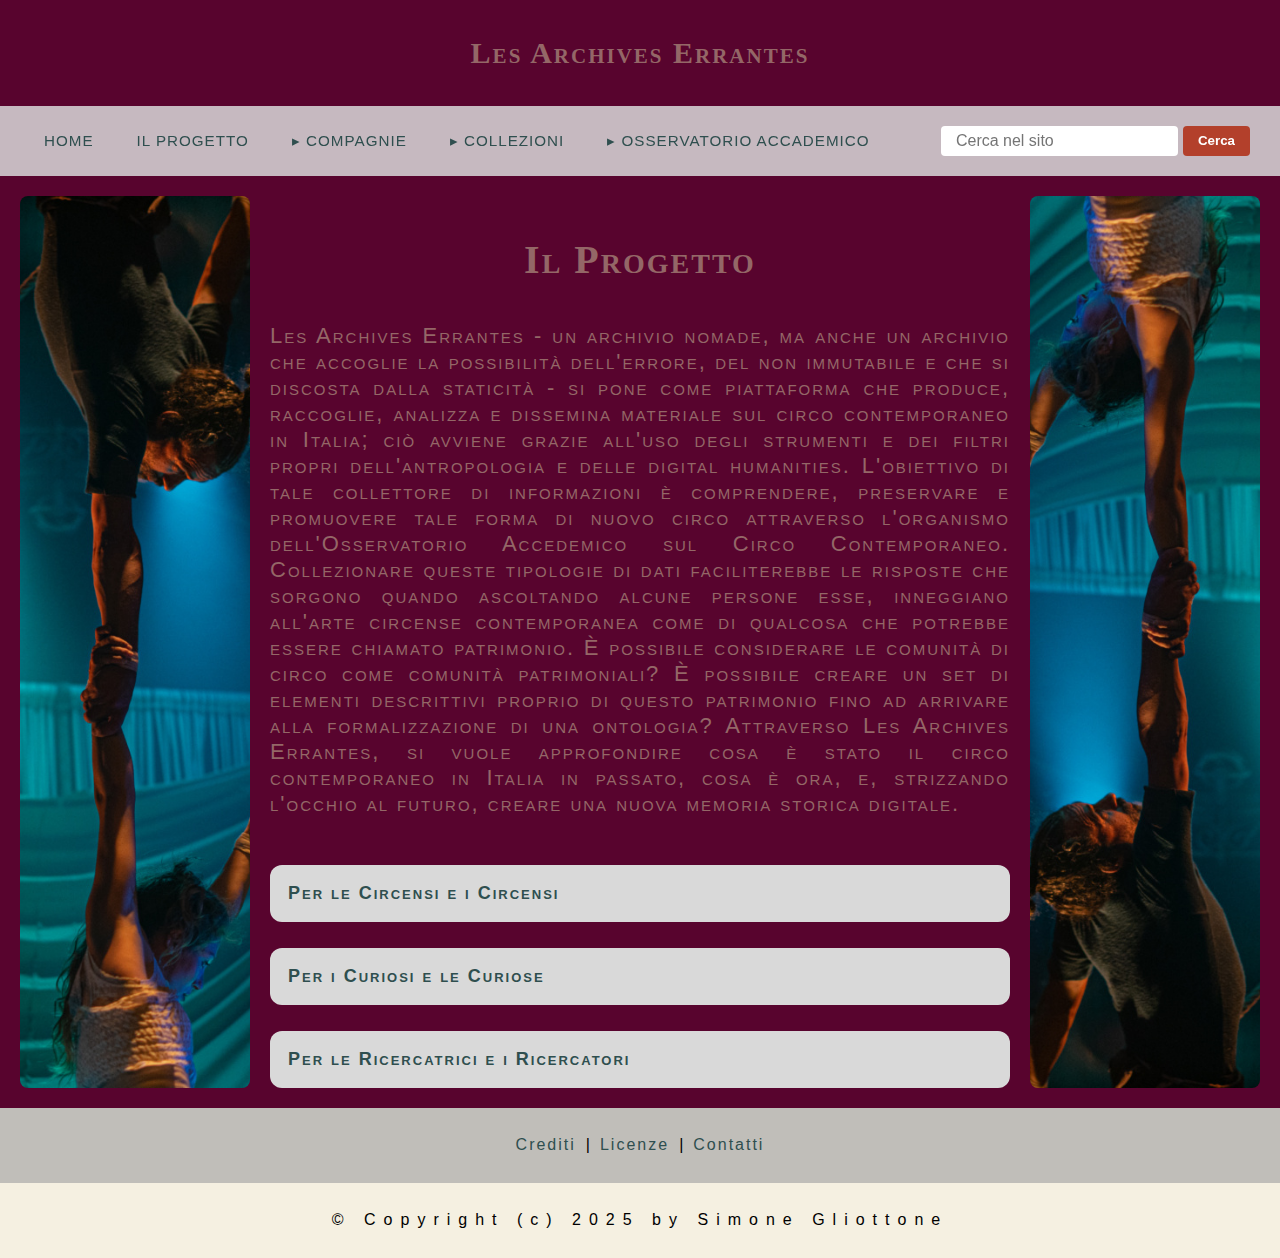
<file: progetto.html>
<!-- si poteva usare full page tabs per home e progetto-->
<!DOCTYPE html> 
<html lang="it">
<head>
  <meta charset="UTF-8">
  <meta name="viewport" content="width=device-width, initial-scale=1">
  <title>Il progetto - Les  Archives  Errantes</title>
  <link rel="stylesheet" href="style/style.css">
  <script src="js/main.js" defer></script>
</head>
<!-- inizio body -->
<body>
<!-- header -->
<div class="header">
  <h2 id="header-title">Les Archives  Errantes</h2>
</div>
<!-- navbar -->
<div class="topnavbar">
  <!-- hamburger menu responsive per piccoli schermi-->
  <div class="hamburger-menu" aria-label="Menu" aria-expanded="false" role="button" tabindex="0">
    <span></span>
    <span></span>
    <span></span>
  </div>
  <!-- fine hamburger menu responsive per piccoli schermi-->
  <a href="index.html" target="_self">Home</a>
  <a href="progetto.html" target="_self">Il progetto</a>
  <div class="dropdown-compagnie">
      <a href="#" onclick="toggleMenu(this)" class="compagnie"><span class="arrow">▸</span> Compagnie</a>
      <div class="dropdown-compagnie-content">  
        <a target="_blank" href="https://www.instagram.com/circopaniko/?hl=en">Circo Paniko</a>
        <a target="_blank" href="https://www.circozoe.com/#firstPage">Circo Zoé</a>
        <a target="_blank" href="https://www.nandoemaila.it/it/">Compagnia Nando e Maila</a>
        <a target="_blank" href="https://magdaclan.com/">Magdaclan</a>
      </div>
  </div>
  <div class="dropdown-collezioni">
      <a href="#" onclick="toggleMenu(this)" class="collezioni"><span class="arrow">▸</span> Collezioni</a>
      <div class="dropdown-collezioni-content">
        <a id="catalogo" target="_self" href="catalogo.html">Catalogo</a>
        <a target="_self" href="acrobazie.html">Acrobazie</a>
        <a target="_self" href="#">Attrezzature</a>
        <a target="_self" href="#">Mezzi di Trasporto</a>
        <a target="_self" href="#">Chapiteau</a>
        <a target="_self" href="#">Strumenti Musicali</a>
        <a target="_self" href="#">Persone</a>
        <a target="_self" href="manifesti.html">Manifesti</a>
      </div>
  </div>
  <div class="dropdown-osservatorio-accademico"> 
      <a href="#" onclick="toggleMenu(this)" class="osservatorio-accademico"><span class="arrow">▸</span> Osservatorio Accademico</a>
      <div class="dropdown-osservatorio-accademico-content">
        <a target="_self" href="#">Interviste</a>
        <a target="_self" href="#">Podcast</a>
        <a target="_self" href="#">Documentari</a>
        <a target="_self" href="#">Pubblicazioni Open Access</a>
        <a target="_self" href="#">Tesi di Laurea</a>
        <a target="_self" href="#">Circo Sociale</a>
        <a target="_self" href="#">La Musica al Circo</a>
      </div>
  </div>
  <form>
    <input type="search" name="q" placeholder="Cerca nel sito">
    <input type="submit" value="Cerca">
  </form>
</div>
<!-- spiegazione progetto -->
<div class="progetto">
  <img id="img-progetto-1-sx" src="img/progetto/img-progetto-1.jpg" alt="img-progetto-1-sx">
    <div class="testo-progetto">
      <h3 id="titolo-progetto"> Il Progetto </h3>
      <p id="paragrafo-progetto"> Les Archives Errantes - un archivio nomade, ma anche un archivio che accoglie la possibilità dell'errore, del non immutabile e che si discosta dalla staticità -  si pone come piattaforma che produce, raccoglie, analizza e dissemina materiale sul circo contemporaneo in Italia; ciò avviene grazie all'uso degli strumenti e dei filtri propri dell'antropologia e delle digital humanities. L'obiettivo di tale collettore di informazioni è comprendere, preservare e promuovere tale forma di nuovo circo attraverso l'organismo dell'Osservatorio Accedemico sul Circo Contemporaneo.
      Collezionare queste tipologie di dati faciliterebbe le risposte che sorgono quando ascoltando alcune persone esse, inneggiano all'arte circense contemporanea come di qualcosa che potrebbe essere chiamato patrimonio. 
      È possibile considerare le comunità di circo come comunità patrimoniali? È possibile creare un set di elementi descrittivi proprio di questo patrimonio fino ad arrivare alla formalizzazione di una ontologia? 
      Attraverso Les Archives Errantes, si vuole approfondire cosa è stato il circo contemporaneo in Italia in passato, cosa è ora, e, strizzando l'occhio al futuro, creare una nuova memoria storica digitale. </p>
      <br>
      <!-- accordion: componente How to-->
      <button class="accordion">Per le Circensi e i Circensi</button>
        <div class="panel">
          <p>Gli artisti e le artiste che fanno parte della comunità circense possono usufruire di questo archivio per aggiornarsi; inoltre, il loro contributo è fondamentale in quanto essendo i primi produttori di cultura i dati inseriti in questo archivio saranno più facilmente reperibili se i/le circensi si impegneranno ad inviare materiale.</p>
        </div>
          <br>
      <button class="accordion">Per i Curiosi e le Curiose</button>
      <div class="panel">
        <p>Chiunque voglia approfondire la sua conoscenza sul mondo del circo contemporaneo in Italia è il benvenuto su questo archivio!</p>
      </div>
        <br>

      <button class="accordion">Per le Ricercatrici e i Ricercatori</button>
      <div class="panel">
        <p>Les Archives Errantes sarà un bacino da cui attingere informazioni per produrre ricerche in campo accademico e allo stesso tempo sarà anche la finestra che aiuterà la loro disseminazione.</p>
      </div>
    </div>
  <img id="img-progetto-1-dx" src="img/progetto/img-progetto-1.jpg" alt="img-progetto-1-dx">
</div>
<!-- footer -->
<div class="footer">
  <div class="links-footer">
    <a class="crediti" target="_self" href="#">Crediti</a> | <a class="licenze" target="_self" href="https://creativecommons.org/licenses/by-sa/4.0/deed.it">Licenze</a> | <a class="contatti" target="_self" href="#">Contatti</a>
  </div>
  <div class="copyright">
    <p> © Copyright (c) 2025 by Simone Gliottone </p>
  </div>
</div>

</body>
</html>
</file>
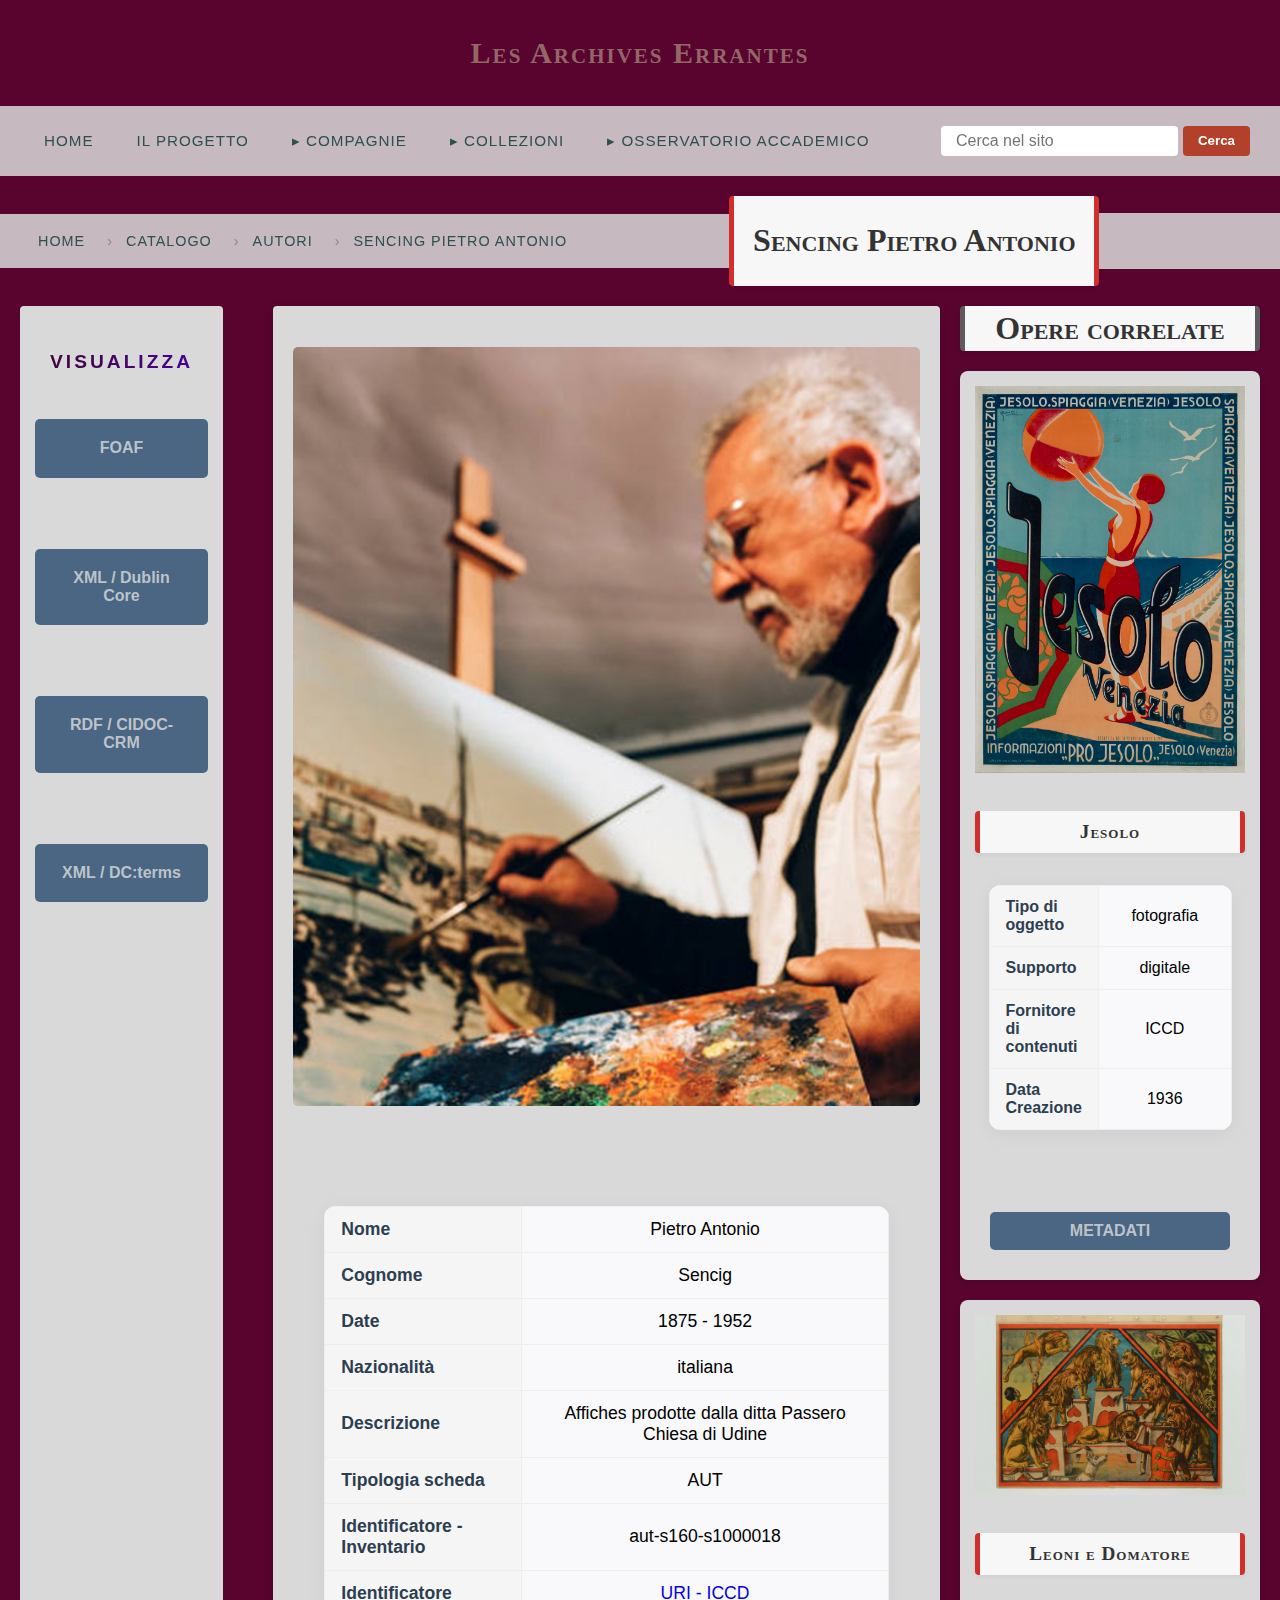
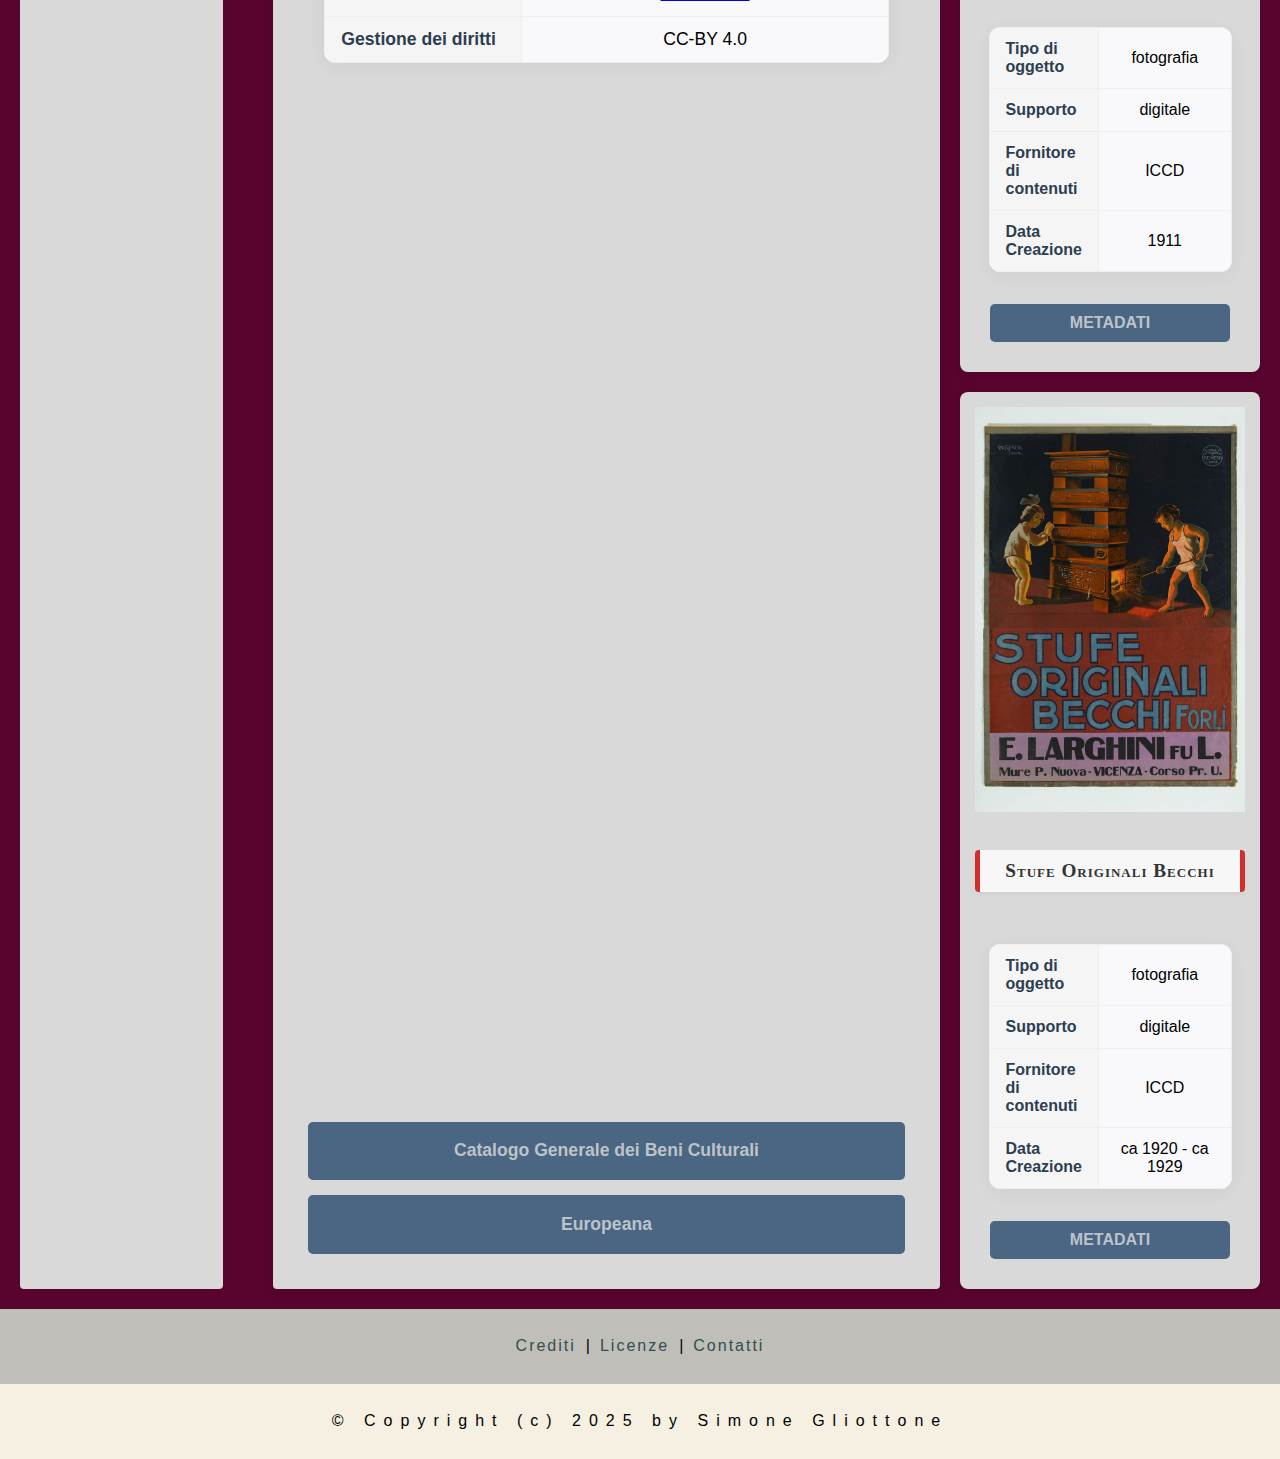
<file: sencig-pietro-antonio.html>
<!DOCTYPE html> 
<html lang="it" prefix="dc: http://purl.org/dc/elemts/1.1 dcterms: http://purl.org/dc/terms/  rdf: http://www.w3.org/1999/02/22-rdf-syntax-ns#  rdfs: http://www.w3.org/2000/01/rdf-schema# foaf: http://xmlns.com/foaf/0.1/">
<head>
  <meta charset="UTF-8">
  <meta name="viewport" content="width=device-width, initial-scale=1">
  <title>Les  Archives  Errantes</title>
  <link rel="stylesheet" href="style/style.css">
  <script src="js/main.js" defer></script>
  <!-- DUBLIN CORE SIMPLE: 15 ELEMENTI BASE -->
  <meta property="dc:title" content="Acrobati e giocolieri intorno a un cerchio">
  <link rel="dc:creator" href="https://w3id.org/arco/resource/Agent/d390f650e656bcddec1ca77387c937c2">
  <meta property="dc:creator" content="Sencig Pietro Antonio">
  <meta property="dc:subject" content="Manifesto pubblicitario">
  <meta property="dc:description" content="Affiches prodotte dalla ditta Passero Chiesa di Udine">
  <link rel="dc:publisher" href="https://w3id.org/arco/resource/CulturalInstituteOrSite/DBunicoCG132053">
  <meta property="dc:publisher" content="Museo nazionale Collezione Salce">
  <meta property="dc:contributor" content="Passero Chiesa (ditta, Udine)">
  <meta property="dc:date" content="ca 1920-ca 1925">
  <meta property="dc:type" content="Image">
  <meta property="dc:format" content="Stampa su carta; tecnica: Cromolitografia">
  <link rel="dc:identifier" href="https://w3id.org/arco/resource/HistoricOrArtisticProperty/0500666037">
  <meta property="dc:source" content="MODI, Codice catalogo nazionale: 0500666037">
  <meta property="dc:language" content="it">
  <meta property="dc:relation" content="Numero di inventario: 00270">
  <meta property="dc:coverage" content="Via Carlo Alberto, 31, Treviso (TV)">
  <meta property="dc:rights" content="CC-BY 4.0">
  <!-- DUBLIN CORE TERMS (DCTERMS) CON RDFa - per aggiungere metadati semantici -->
  <meta property="dcterms:title" content="Acrobati e giocolieri intorno a un cerchio" lang="it">
  <link property="dcterms:creator" href="https://w3id.org/arco/resource/Agent/d390f650e656bcddec1ca77387c937c2">
  <meta property="rdfs:label" content="Sencig Pietro Antonio" about="https://w3id.org/arco/resource/Agent/d390f650e656bcddec1ca77387c937c2">
  <meta property="dcterms:subject" content="Manifesto pubblicitario">
  <meta property="dcterms:description" content="Affiches prodotte dalla ditta Passero Chiesa di Udine" lang="it">
  <link property="dcterms:publisher" href="https://w3id.org/arco/resource/CulturalInstituteOrSite/DBunicoCG132053">
  <meta property="rdfs:label" content="Museo nazionale Collezione Salce" about="https://w3id.org/arco/resource/CulturalInstituteOrSite/DBunicoCG132053">
  <meta property="dcterms:contributor" content="Passero Chiesa (ditta, Udine)">
  <meta property="dcterms:type" content="Image">
  <meta property="dcterms:medium" content="Carta">
  <meta property="dcterms:provenance" content="Museo nazionale Collezione Salce, Treviso (TV)">
  <meta property="dcterms:format" content="Cromolitografia">
  <link property="dcterms:identifier" href="https://w3id.org/arco/resource/HistoricOrArtisticProperty/0500666037">
  <meta property="dcterms:isReferencedBy" content="MODI - Codice catalogo nazionale: 0500666037">
  <meta property="dcterms:source" content="Numero di inventario: 00270">
  <meta property="dcterms:spatial" content="Via Carlo Alberto, 31, Treviso (TV)">
  <meta property="dcterms:rights" content="CC-BY 4.0">
  <meta property="dcterms:language" content="it">
</head>
<!-- inizio body -->
<body>
<!-- header -->
<div class="header">
  <h2 id="header-title">Les Archives  Errantes</h2>
</div>
<!-- navbar -->
<div class="topnavbar">
  <!-- hamburger menu responsive per piccoli schermi-->
  <div class="hamburger-menu" aria-label="Menu" aria-expanded="false" role="button" tabindex="0">
    <span></span>
    <span></span>
    <span></span>
  </div>
  <!-- fine hamburger menu responsive per piccoli schermi-->
  <a href="index.html" target="_self">Home</a>
  <a href="progetto.html" target="_self">Il progetto</a>
  <div class="dropdown-compagnie">
    <a href="#" onclick="toggleMenu(this)" class="compagnie"><span class="arrow">▸</span> Compagnie</a>
      <div class="dropdown-compagnie-content">
        <a target="_blank" href="https://www.instagram.com/circopaniko/?hl=en">Circo Paniko</a>
        <a target="_blank" href="https://www.circozoe.com/#firstPage">Circo Zoé</a>
        <a target="_blank" href="https://www.nandoemaila.it/it/">Compagnia Nando e Maila</a>
        <a target="_blank" href="https://magdaclan.com/">Magdaclan</a>
      </div>
  </div>
  <div class="dropdown-collezioni">
      <a href="#" onclick="toggleMenu(this)" class="collezioni"><span class="arrow">▸</span> Collezioni</a>
      <div class="dropdown-collezioni-content">
        <a id="catalogo" target="_self" href="catalogo.html">Catalogo</a>
        <a target="_self" href="acrobazie.html">Acrobazie</a>
        <a target="_self" href="#">Attrezzature</a>
        <a target="_self" href="#">Mezzi di Trasporto</a>
        <a target="_self" href="chapiteau.html">Chapiteau</a>
        <a target="_self" href="#">Strumenti Musicali</a>
        <a target="_self" href="#">Persone</a>
        <a target="_self" href="manifesti.html">Manifesti</a>
      </div>
  </div>
  <div class="dropdown-osservatorio-accademico"> 
      <a href="#" onclick="toggleMenu(this)" class="osservatorio-accademico"><span class="arrow">▸</span> Osservatorio Accademico</a>
      <div class="dropdown-osservatorio-accademico-content">
        <a target="_self" href="#">Interviste</a>
        <a target="_self" href="#">Podcast</a>
        <a target="_self" href="#">Documentari</a>
        <a target="_self" href="#">Pubblicazioni Open Access</a>
        <a target="_self" href="#">Tesi di Laurea</a>
        <a target="_self" href="#">Circo Sociale</a>
        <a target="_self" href="#">La Musica al Circo</a>
      </div>
  </div>
  <form>
    <input type="search" name="q" placeholder="Cerca nel sito">
    <input type="submit" value="Cerca">
  </form>
</div>
<!-- breadcrumbs -->
<div class="catalogo-wrapper">
  <div class="header-catalogo">
  <div class="breadcrumbs">
  <ul>
   <li><a href="index.html">Home</a></li>
   <li><a href="catalogo.html">Catalogo</a></li>
   <li><a href="#">Autori</a></li>
   <li><a href="copione-io-e-monnalisa.html">Sencing Pietro Antonio</a></li>
  </ul>
  </div>
  <div class="titolo-catalogo">
    <h2 id="testo-titolo-catalogo">Sencing Pietro Antonio</h2>
  </div>
  <div class="breadcrumbs-right-item"></div>
  </div>
  <!-- navbar laterale per catalogo -->
  <div class="catalogo-layout">
    <!-- visualizzazione file -->
    <div class="visualizzazione-file">
      <h4 id="visualizza-file" class="foil-text" style="text-align: center;">VISUALIZZA</h4>
      <div class="link-file">
        <a id="tei" href="manifesti-pubblicitari/acrobati-e-giocolieri-intorno-a-un-cerchio/autore/foaf-xml.xml" target="_blank" class="file-button" style="text-align: center;">FOAF</a>
          <br>
          <br>
        <a id="pdf" href="manifesti-pubblicitari/acrobati-e-giocolieri-intorno-a-un-cerchio/autore/DC.xml" target="_blank" class="file-button" style="text-align: center;">XML / Dublin Core</a>
          <br>
          <br>
        <a id="cidoc-crm" href="#" target="_blank" class="file-button" style="text-align: center;">RDF / CIDOC-CRM</a>
          <br>
          <br>
        <a id="dublin-core" href="#" target="_blank" class="file-button" style="text-align: center;">XML / DC:terms</a>
      </div> 
    </div>
    <!-- ITEM + item correlati-->
    <div class="item-grid">
      <!-- ITEM -->
      <div class="item-item" data-category="foto">
          <br>
        <a href="manifesti-pubblicitari/acrobati-e-giocolieri-intorno-a-un-cerchio/autore/sencing-pietrp-antonio.jpeg" target="_blank"><img src="manifesti-pubblicitari/acrobati-e-giocolieri-intorno-a-un-cerchio/autore/sencing-pietrp-antonio.jpeg" alt="sencing-pietro-antonio"></a>
          <br>
          <br>
          <br>
        <div class="informazioni-item">
          <table class="tabella-informazioni">
            <tr>
              <th>Nome</th>
              <td>Pietro Antonio</td>
            </tr>
            <tr>
              <th>Cognome</th>
              <td>Sencig</td>
            </tr>
            <tr>
              <th>Date</th>
              <td>1875 - 1952</td>
            </tr>
            <tr>
              <th>Nazionalità</th>
              <td>italiana</td>
            </tr>
            <tr>
              <th>Descrizione</th>
              <td>Affiches prodotte dalla ditta Passero Chiesa di Udine</td>
            </tr>
            <tr>
              <th>Tipologia scheda</th>
              <td>AUT</td>
            </tr>
            <tr>
              <th>Identificatore - Inventario</th>
              <td>aut-s160-s1000018</td>
            </tr>
            <tr>
              <th>Identificatore</th>
              <td>
                <a href="https://dati.beniculturali.it/lodview-arco/resource/Agent/d390f650e656bcddec1ca77387c937c2.html">
                  URI - ICCD
                </a>
              </td>
            </tr>
            <tr>
              <th>Gestione dei diritti</th>
              <td>CC-BY 4.0</td>
            </tr>
          </table>
        </div>
        <div class="link-file">
          <a id="a-button-catalogo-iccd" href="https://catalogo.beniculturali.it/search?query=Sencig+Pietro+Antonio" target="_blank" class="file-button">Catalogo Generale dei Beni Culturali</a>
          <a id="a-button-catalogo-europeana" href="#" target="_blank" class="file-button">Europeana</a>
        </div>
      </div>
      <!-- item correlati a destra-->
      <div class="item-grid-flex">
        <!-- Colonna destra con 3 card -->
        <div class="right-column">
          <div class="titolo-item-correlati">
          Opere correlate
          </div>
          <div class="item-card">
            <a target="_blank" href="#"><img id="riccardo-bartoletti-profilo" src="manifesti-pubblicitari/acrobati-e-giocolieri-intorno-a-un-cerchio/autore/opere-correlate/jesolo-venezia.jpeg" alt="riccardo bartoletti nel 2025"></a>
              <br>
            <div class="testo-card-item-correlati">
          <h5 class="nomi-items-cards-catalogo">Jesolo</h5>
            <div class="informazioni-item">
            <table class="tabella-informazioni">
              <tr>
                <th>Tipo di oggetto</th>
                <td>fotografia</td>
              </tr>
              <tr>
                <th>Supporto</th>
                <td>digitale</td>
              </tr>
              <tr>
                <th>Fornitore di contenuti</th>
                <td>ICCD</td>
              </tr>
              <tr>
                <th>Data Creazione</th>
                <td>1936</td>
              </tr>
            </table>
            </div>
            </div>
            <div class="link-file">
              <a id="metadati-item-correlati-1" href="https://w3id.org/arco/resource/HistoricOrArtisticProperty/0500656995" target="_blank" class="file-button">METADATI</a>
            </div>
          </div>
          <div class="item-card">
            <a target="_blank" href="#"><img src="manifesti-pubblicitari/acrobati-e-giocolieri-intorno-a-un-cerchio/autore/opere-correlate/due-leoni.jpeg" alt="mephisto-looping-the-loop"></a>
              <br>
            <h5 class="nomi-items-cards-catalogo">Leoni e Domatore</h5>
            <div class="informazioni-item">
              <table class="tabella-informazioni">
                  <tr>
                    <th>Tipo di oggetto</th>
                    <td>fotografia</td>
                  </tr>
                  <tr>
                    <th>Supporto</th>
                    <td>digitale</td>
                  </tr>
                  <tr>
                    <th>Fornitore di contenuti</th>
                    <td>ICCD</td>
                  </tr>
                  <tr>
                    <th>Data Creazione</th>
                    <td>1911</td>
                  </tr>
              </table>
            </div>
            <div class="link-file">
              <a id="metadati-item-correlati-2" href="https://w3id.org/arco/resource/HistoricOrArtisticProperty/0500673960" target="_blank" class="file-button">METADATI</a>
            </div>
          </div>
          <div class="item-card">
            <a target="_blank" href="#"><img src="manifesti-pubblicitari/acrobati-e-giocolieri-intorno-a-un-cerchio/autore/opere-correlate/stufe-becchi.jpeg" alt="stufe-originali-becchi"></a>
              <br>
            <h5 class="nomi-items-cards-catalogo">Stufe Originali Becchi </h5>
            <div class="informazioni-item">
              <table class="tabella-informazioni">
                <tr>
                  <th>Tipo di oggetto</th>
                  <td>fotografia</td>
                </tr>
                <tr>
                  <th>Supporto</th>
                  <td>digitale</td>
                </tr>
                <tr>
                  <th>Fornitore di contenuti</th>
                  <td>ICCD</td>
                </tr>
                <tr>
                  <th>Data Creazione</th>
                  <td>ca 1920 - ca 1929</td>
                </tr>
              </table>
            </div>
            <div class="link-file">
              <a id="metadati-item-correlati-3" href="https://w3id.org/arco/resource/HistoricOrArtisticProperty/0500665116" target="_blank" class="file-button">METADATI</a>
            </div>
          </div>
        </div>
      </div>
    </div>
  </div>
</div>
<!-- footer -->
<div class="footer">
  <div class="links-footer">
    <a class="crediti" target="_self" href="#">Crediti</a> | <a class="licenze" target="_self" href="https://creativecommons.org/licenses/by-sa/4.0/deed.it">Licenze</a> | <a class="contatti" target="_self" href="#">Contatti</a>
  </div>
  <div class="copyright">
    <p> © Copyright (c) 2025 by Simone Gliottone </p>
  </div>
</div>
</body>
</html>
</file>
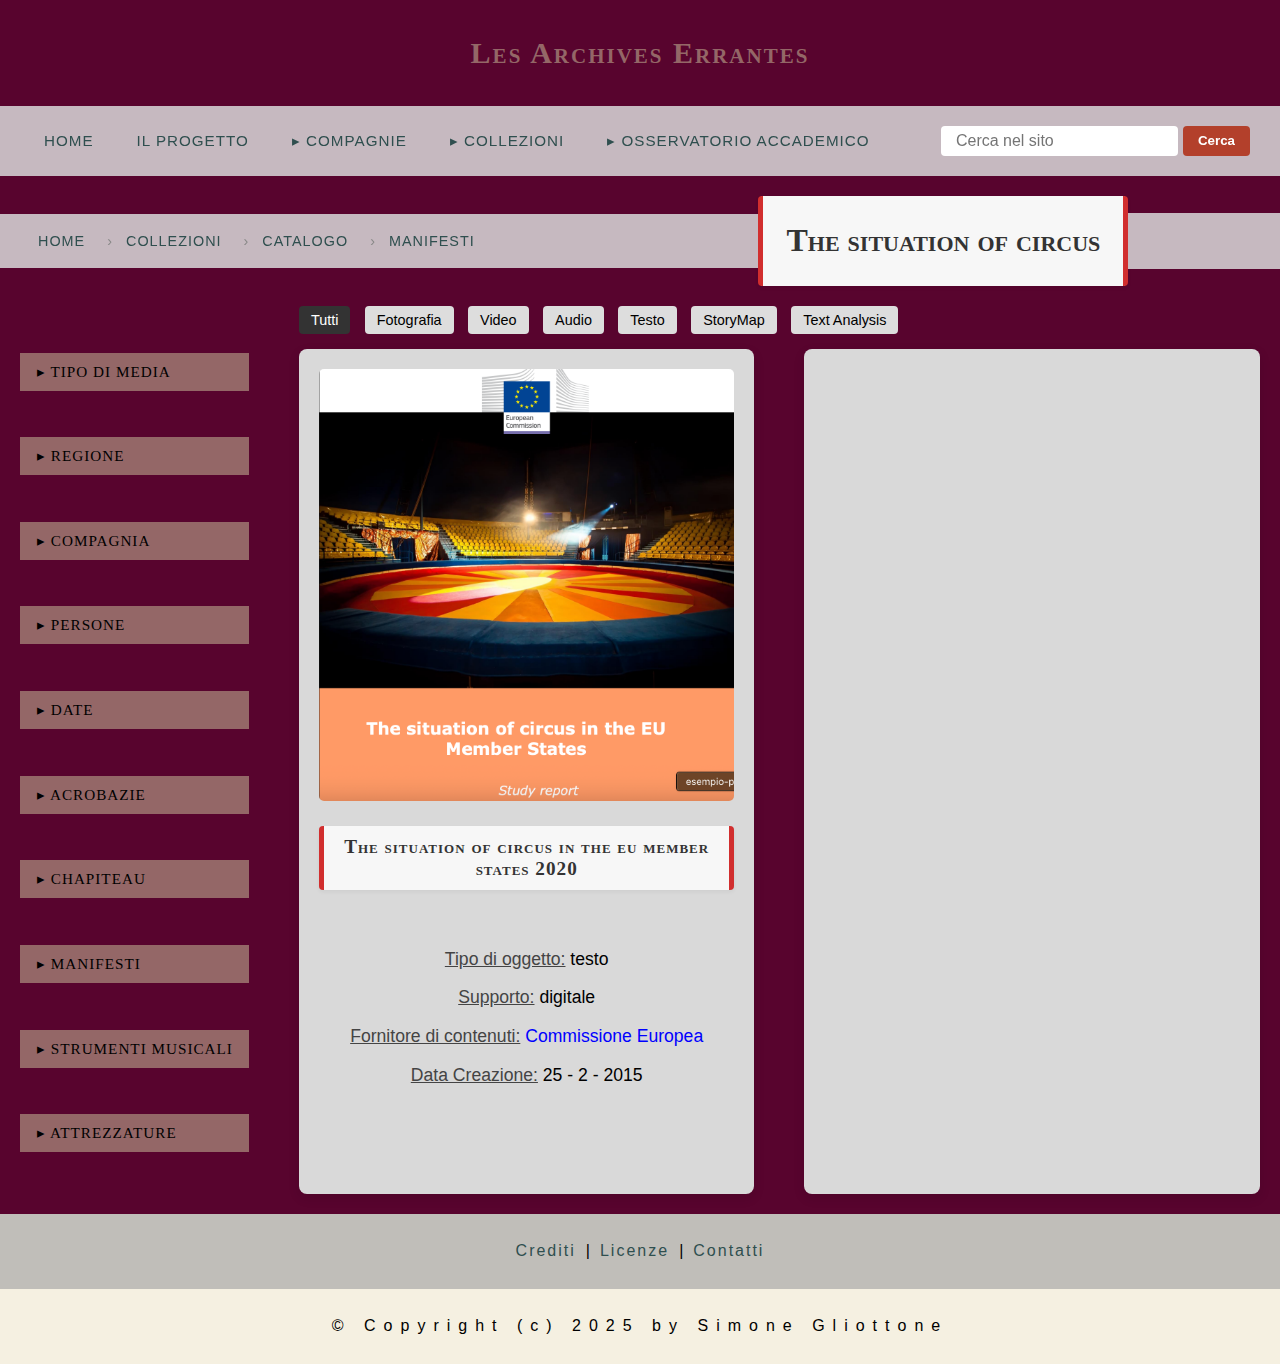
<file: testo-the-situation-of-circus-in-the-eu-member-states.html>
<!DOCTYPE html> 
<html lang="it">
<head>
  <meta charset="UTF-8">
  <meta name="viewport" content="width=device-width, initial-scale=1">
  <title>Les  Archives  Errantes</title>
  <link rel="stylesheet" href="style/style.css">
  <script src="js/main.js" defer></script>
</head>
<!-- inizio body -->
<body>
<!-- header -->
<div class="header">
  <h2 id="header-title">Les Archives  Errantes</h2>
</div>
<!-- navbar -->
<div class="topnavbar">
  <!-- hamburger menu responsive per piccoli schermi-->
  <div class="hamburger-menu" aria-label="Menu" aria-expanded="false" role="button" tabindex="0">
    <span></span>
    <span></span>
    <span></span>
  </div>
  <!-- fine hamburger menu responsive per piccoli schermi-->
  <a href="index.html" target="_self">Home</a>
  <a href="progetto.html" target="_self">Il progetto</a>
  <div class="dropdown-compagnie">
    <a href="#" onclick="toggleMenu(this)" class="compagnie"><span class="arrow">▸</span> Compagnie</a>
    <div class="dropdown-compagnie-content">
        <a target="_blank" href="https://www.instagram.com/circopaniko/?hl=en">Circo Paniko</a>
        <a target="_blank" href="https://www.circozoe.com/#firstPage">Circo Zoé</a>
        <a target="_blank" href="https://www.nandoemaila.it/it/">Compagnia Nando e Maila</a>
        <a target="_blank" href="https://magdaclan.com/">Magdaclan</a>
    </div>
  </div>
  <div class="dropdown-collezioni">
      <a href="#" onclick="toggleMenu(this)" class="collezioni"><span class="arrow">▸</span> Collezioni</a>
      <div class="dropdown-collezioni-content">
        <a id="catalogo" target="_self" href="catalogo.html">Catalogo</a>
        <a target="_self" href="acrobazie.html">Acrobazie</a>
        <a target="_self" href="#">Attrezzature</a>
        <a target="_self" href="#">Mezzi di Trasporto</a>
        <a target="_self" href="chapiteau.html">Chapiteau</a>
        <a target="_self" href="#">Strumenti Musicali</a>
        <a target="_self" href="#">Persone</a>
        <a target="_self" href="manifesti.html">Manifesti</a>
      </div>
  </div>
  <div class="dropdown-osservatorio-accademico"> 
      <a href="#" onclick="toggleMenu(this)" class="osservatorio-accademico"><span class="arrow">▸</span> Osservatorio Accademico</a>
        <div class="dropdown-osservatorio-accademico-content">
          <a target="_self" href="#">Interviste</a>
          <a target="_self" href="#">Podcast</a>
          <a target="_self" href="#">Documentari</a>
          <a target="_self" href="#">Pubblicazioni Open Access</a>
          <a target="_self" href="#">Tesi di Laurea</a>
          <a target="_self" href="#">Circo Sociale</a>
          <a target="_self" href="#">La Musica al Circo</a>
        </div>
  </div>
  <form>
    <input type="search" name="q" placeholder="Cerca nel sito">
    <input type="submit" value="Cerca">
  </form>
</div>
<!-- titolo catalogo + breadcrumbs -->
<div class="catalogo-wrapper">
  <div class="header-catalogo">
    <div class="breadcrumbs">
      <ul>
      <li><a href="index.html">Home</a></li>
      <li><a href="#">Collezioni</a></li>
      <li><a href="catalogo.html">Catalogo</a></li>
      <li><a href="manifesti.html">Manifesti</a></li>
      </ul>
    </div>
    <div class="titolo-catalogo">
      <h2 id="testo-titolo-catalogo">The situation of circus</h2>
    </div>
    <div class="breadcrumbs-right"></div>
  </div>
  <!-- navbar laterale per catalogo -->
  <div class="catalogo-layout">
    <!-- sidenavbar -->
    <div class="sidenavbar">
    <div class=" dropdown-container-wrapper">
    <button id="button-tipo-di-media" class="dropdown-btn"><span class="arrow">▸</span> Tipo di media<i class="fa fa-caret-down"></i>
    </button>
    <div class="dropdown-container-catalogo">
      <a href="#">Fotografia</a>
      <a href="#">Video</a>
      <a href="#">Audio</a>
      <a href="#">Testo</a>
    </div>
    </div>
    <div class=" dropdown-container-wrapper">
    <button id="button-regione" class="dropdown-btn"><span class="arrow">▸</span> Regione<i class="fa fa-caret-down"></i>
    </button>
    <div class="dropdown-container-catalogo">
    <a id="link-mappa" href="#">Mappa</a>
    <a href="#">Abruzzo</a>
    <a href="#">Basilicata</a>
    <a href="#">Calabria</a>
    <a href="#">Campania</a>
    <a href="#">Emilia-Romagna</a>
    <a href="#">Friuli-Venezia Giulia</a>
    <a href="#">Lazio</a>
    <a href="#">Liguria</a>
    <a href="#">Lombardia</a>
    <a href="#">Marche</a>
    <a href="#">Molise</a>
    <a href="#">Piemonte</a>
    <a href="#">Puglia</a>
    <a href="#">Sardegna</a>
    <a href="#">Sicilia</a>
    <a href="#">Toscana</a>
    <a href="#">Trentino-Alto Adige</a>
    <a href="#">Umbria</a>
    </div>
    </div>
    <div class=" dropdown-container-wrapper">
    <button id="button-compagnia" class="dropdown-btn"><span class="arrow">▸</span> Compagnia<i class="fa fa-caret-down"></i>
    </button>
    <div class="dropdown-container-catalogo">
      <a href="#">Circo Paniko</a>
      <a href="#">Circo Zoé</a>
      <a href="#">Circo Vertigo</a>
      <a href="#">Comapagnia Nando e Maila</a>
      <a href="#">Magdaclan</a>
    </div>
    </div>
    <div class=" dropdown-container-wrapper"><button id="button-persone" class="dropdown-btn"><span class="arrow">▸</span> Persone<i class="fa fa-caret-down"></i>
    </button>
    <div class="dropdown-container-catalogo">
      <a href="#">Tizio Tazio</a>
      <a href="#">Massimo Massimi</a>
      <a target="_blank" href="felice-mai.html"> Felice Mai</a>
      <a href="#">Kikko</a>
      <a target="_blank" href="vladi.html">Vladi</a>
    </div>
    </div>
    <div class=" dropdown-container-wrapper"><button id="button-date" class="dropdown-btn"><span class="arrow">▸</span> Date<i class="fa fa-caret-down"></i>
    </button>
    <div class="dropdown-container-catalogo">
      <a id="link-linea-del-tempo" href="#">Linea del Tempo</a>
      <a href="#">... -1900</a>
      <a href="#">1900-1910</a>
      <a href="#">1911-1920</a>
      <a href="#">1921-1930</a>
      <a href="#">1931-1940</a>
      <a href="#">1941-1950</a>
      <a href="#">1951-1960</a>
      <a href="#">1961-1970</a>
      <a href="#">1971-1980</a>
      <a href="#">1981-1990</a>
      <a href="#">1991-2000</a>
      <a href="#">2001-2010</a>
      <a target="_self" href="date-2011-2020.html">2011-2020</a>
      <a href="#">2021-2030</a>
    </div>
    </div>
    <div class=" dropdown-container-wrapper"><button id="button-acrobazie" class="dropdown-btn"><span class="arrow">▸</span> Acrobazie<i class="fa fa-caret-down"></i>
    </button>
    <div class="dropdown-container-catalogo">
      <a href="#">Mano a Mano</a>
      <a target="_blank" href="acrobazie-aeree.html">Aeree</a>
      <a target="_blank" href="acrobazie-equilibrismo.html">Equilibrismo</a>
      <a href="#">Contorsionismo</a>
      <a href="#">Danza</a>
    </div>
    </div>
    <div class=" dropdown-container-wrapper"><button id="button-chapiteau" class="dropdown-btn"><span class="arrow">▸</span> Chapiteau<i class="fa fa-caret-down"></i>
    </button>
    </div>
    <div class=" dropdown-container-wrapper"><button id="button-manifesti" class="dropdown-btn"><span class="arrow">▸</span> Manifesti<i class="fa fa-caret-down"></i>
    </button>
    </div>
    <div class=" dropdown-container-wrapper"><button id="button-strumenti-musicali" class="dropdown-btn"><span class="arrow">▸</span> Strumenti Musicali<i class="fa fa-caret-down"></i>
  </button>
    <div class="dropdown-container-catalogo">
      <a href="#">Chitarra</a>
      <a href="#">Basso</a>
      <a href="#">Batteria</a>
      <a href="#">Fisarmonica</a>
      <a href="#">Contrabbasso</a>
      <a href="#">Violino</a>
      <a href="#">Arpa</a>
      <a href="#">Strumenti Inventati</a>
    </div>
    </div>
    <div class=" dropdown-container-wrapper"><button id="button-attrezzature" class="dropdown-btn"><span class="arrow">▸</span> Attrezzature<i class="fa fa-caret-down"></i>
      </button>
      <div class="dropdown-container-catalogo">
        <a href="#">Trapezio</a>
        <a href="#">Palo Cinese</a>
        <a href="#">Roue Cyr</a>
        <a href="#">Filo Teso</a>
      </div>
    </div>
    </div>
    <!-- portfolio filtrabile -->
    <div class="portfolio-container">
    <div class="filters">
      <button class="filter-btn active" data-filter="all">Tutti</button>
      <button class="filter-btn" data-filter="fotografia">Fotografia</button>
      <button class="filter-btn" data-filter="video">Video</button>
      <button class="filter-btn" data-filter="audio">Audio</button>
      <button class="filter-btn" data-filter="testo">Testo</button>
      <button class="filter-btn" data-filter="storymap">StoryMap</button>
      <button class="filter-btn" data-filter="text-analysis">Text Analysis</button>
    </div>
    <div class="portfolio-grid">
      <div class="portfolio-item" data-category="testo">
        <a target="_blank" href="testi/documenti-open-access/The-situation-of-circus-in-the-eu-member-states-2020/The-situation-of-circus-in-the-eu-member-states-2020-anteprima.jpeg"><img src="testi/documenti-open-access/The-situation-of-circus-in-the-eu-member-states-2020/The-situation-of-circus-in-the-eu-member-states-2020-anteprima.jpeg" alt="The-situation-of-th-circus-in-the-eu-member-states-2020"></a>
        <h5 class="nomi-items-cards-catalogo">The situation of circus in the eu member states 2020</h5>
        <br>
        <p class="info-items-card-catalogo"><span class="info-cards">Tipo di oggetto:</span> testo</p>
        <p class="info-items-card-catalogo"><span class="info-cards">Supporto:</span> digitale</p>
        <p class="info-items-card-catalogo"><span class="info-cards">Fornitore di contenuti:</span><a target="_blank" href="https://it.wikipedia.org/wiki/Commissione_europea"> Commissione Europea</a></p>
        <p class="info-items-card-catalogo"><span class="info-cards">Data Creazione:</span> 25 - 2 - 2015
        </p>
      </div>
      <div class="portfolio-item" data-category="text-analysis">
        <iframe src='https://voyant-tools.org/?panels=cirrus%2Creader%2Ctrends%2Csummary%2Ccontexts&corpus=d4a8bbcc0b72e854d9db6a591438e239'
          frameborder="0"
          width="100%"
          height="800">
        </iframe>
      </div>
    </div>
    </div>
  </div>
</div>
<!-- footer -->
<div class="footer">
  <div class="links-footer">
      <a class="crediti" target="_self" href="#">Crediti</a> | <a class="licenze" target="_self" href="https://creativecommons.org/licenses/by-sa/4.0/deed.it">Licenze</a> | <a class="contatti" target="_self" href="#">Contatti</a>
  </div>
  <div class="copyright">
      <p> © Copyright (c) 2025 by Simone Gliottone </p>
  </div>
</div>
</body>
</html>
</file>
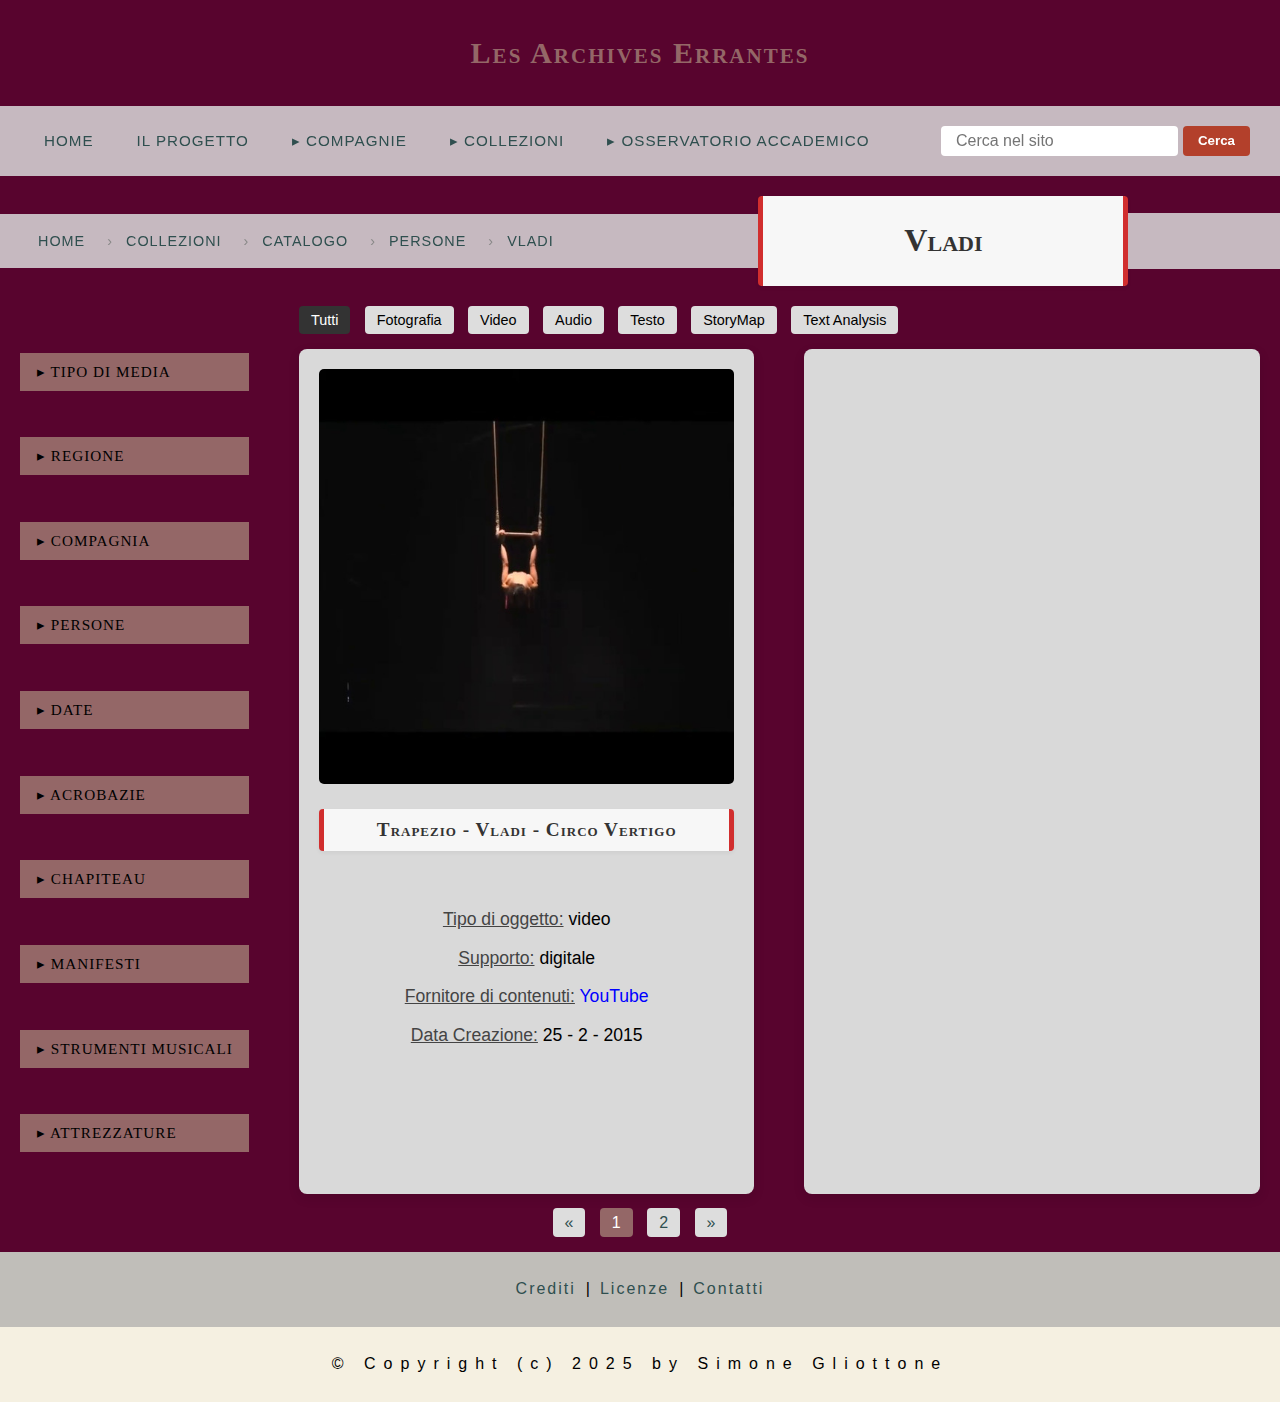
<file: vladi.html>
<!DOCTYPE html> 
<html lang="it">
<head>
  <meta charset="UTF-8">
  <meta name="viewport" content="width=device-width, initial-scale=1">
  <title>Les  Archives  Errantes</title>
  <link rel="stylesheet" href="style/style.css">
  <script src="js/main.js" defer></script>
</head>
<!-- inizio body -->
<body>
<!-- header -->
<div class="header">
  <h2 id="header-title">Les Archives  Errantes</h2>
</div>
<!-- navbar -->
<div class="topnavbar">
  <!-- hamburger menu responsive per piccoli schermi-->
  <div class="hamburger-menu" aria-label="Menu" aria-expanded="false" role="button" tabindex="0">
    <span></span>
    <span></span>
    <span></span>
  </div>
  <!-- fine hamburger menu responsive per piccoli schermi-->
  <a href="index.html" target="_self">Home</a>
  <a href="progetto.html" target="_self">Il progetto</a>
  <div class="dropdown-compagnie">
    <a href="#" onclick="toggleMenu(this)" class="compagnie"><span class="arrow">▸</span> Compagnie</a>
      <div class="dropdown-compagnie-content">
         <a target="_blank" href="https://www.instagram.com/circopaniko/?hl=en">Circo Paniko</a>
         <a target="_blank" href="https://www.circozoe.com/#firstPage">Circo Zoé</a>
         <a target="_blank" href="https://www.nandoemaila.it/it/">Compagnia Nando e Maila</a>
         <a target="_blank" href="https://magdaclan.com/">Magdaclan</a>
      </div>
  </div>
  <div class="dropdown-collezioni">
    <a href="#" onclick="toggleMenu(this)" class="collezioni"><span class="arrow">▸</span> Collezioni</a>
      <div class="dropdown-collezioni-content">
        <a id="catalogo" target="_self" href="catalogo.html">Catalogo</a>
        <a target="_self" href="acrobazie.html">Acrobazie</a>
        <a target="_self" href="#">Attrezzature</a>
        <a target="_self" href="#">Mezzi di Trasporto</a>
        <a target="_self" href="chapiteau.html">Chapiteau</a>
        <a target="_self" href="#">Strumenti Musicali</a>
        <a target="_self" href="#">Persone</a>
        <a target="_self" href="manifesti.html">Manifesti</a>
      </div>
  </div>
  <div class="dropdown-osservatorio-accademico">
      <a href="#" onclick="toggleMenu(this)" class="osservatorio-accademico"><span class="arrow">▸</span> Osservatorio Accademico</a>
      <div class="dropdown-osservatorio-accademico-content">
        <a target="_self" href="#">Interviste</a>
        <a target="_self" href="#">Podcast</a>
        <a target="_self" href="#">Documentari</a>
        <a target="_self" href="#">Pubblicazioni Open Access</a>
        <a target="_self" href="#">Tesi di Laurea</a>
        <a target="_self" href="#">Circo Sociale</a>
        <a target="_self" href="#">La Musica al Circo</a>
      </div>
  </div>
  <form>
    <input type="search" name="q" placeholder="Cerca nel sito">
    <input type="submit" value="Cerca">
  </form>
</div>
<!-- titolo catalogo + breadcrumbs -->
<div class="catalogo-wrapper">
  <div class="header-catalogo">
    <div class="breadcrumbs">
      <ul>
      <li><a href="index.html">Home</a></li>
      <li><a href="#">Collezioni</a></li>
      <li><a href="catalogo.html">Catalogo</a></li>
      <li><a href="#">Persone</a></li>
      <li><a href="vladi.html">Vladi</a></li>
      </ul>
    </div>
    <div class="titolo-catalogo">
    <h2 id="testo-titolo-catalogo">Vladi</h2>
    </div>
    <div class="breadcrumbs-right"></div>
  </div>
  <!-- navbar laterale per catalogo -->
  <div class="catalogo-layout">
      <!-- sidenavbar -->
      <div class="sidenavbar">
        <div class=" dropdown-container-wrapper">
          <button id="button-tipo-di-media" class="dropdown-btn"><span class="arrow">▸</span> Tipo di media<i class="fa fa-caret-down"></i>
          </button>
          <div class="dropdown-container-catalogo">
            <a href="#">Fotografia</a>
            <a href="#">Video</a>
            <a href="#">Audio</a>
            <a href="#">Testo</a>
          </div>
        </div>
        <div class=" dropdown-container-wrapper">
          <button id="button-regione" class="dropdown-btn"><span class="arrow">▸</span> Regione<i class="fa fa-caret-down"></i>
          </button>
          <div class="dropdown-container-catalogo">
            <a id="link-mappa" href="#">Mappa</a>
            <a href="#">Abruzzo</a>
            <a href="#">Basilicata</a>
            <a href="#">Calabria</a>
            <a href="#">Campania</a>
            <a href="#">Emilia-Romagna</a>
            <a href="#">Friuli-Venezia Giulia</a>
            <a href="#">Lazio</a>
            <a href="#">Liguria</a>
            <a href="#">Lombardia</a>
            <a href="#">Marche</a>
            <a href="#">Molise</a>
            <a href="#">Piemonte</a>
            <a href="#">Puglia</a>
            <a href="#">Sardegna</a>
            <a href="#">Sicilia</a>
            <a href="#">Toscana</a>
            <a href="#">Trentino-Alto Adige</a>
            <a href="#">Umbria</a>
          </div>
        </div>
        <div class=" dropdown-container-wrapper">
          <button id="button-compagnia" class="dropdown-btn"><span class="arrow">▸</span> Compagnia<i class="fa fa-caret-down"></i>
          </button>
          <div class="dropdown-container-catalogo">
            <a href="#">Circo Paniko</a>
            <a href="#">Circo Zoé</a>
            <a href="#">Circo Vertigo</a>
            <a href="#">Comapagnia Nando e Maila</a>
            <a href="#">Magdaclan</a>
          </div>
        </div>
        <div class=" dropdown-container-wrapper"><button id="button-persone" class="dropdown-btn"><span class="arrow">▸</span> Persone<i class="fa fa-caret-down"></i>
          </button>
          <div class="dropdown-container-catalogo">
            <a href="#">Tizio Tazio</a>
            <a href="#">Massimo Massimi</a>
            <a target="_blank" href="felice-mai.html"> Felice Mai</a>
            <a href="#">Kikko</a>
            <a target="_blank" href="vladi.html">Vladi</a>
          </div>
        </div>
        <div class=" dropdown-container-wrapper"><button id="button-date" class="dropdown-btn"><span class="arrow">▸</span> Date<i class="fa fa-caret-down"></i>
          </button>
          <div class="dropdown-container-catalogo">
            <a id="link-linea-del-tempo" href="#">Linea del Tempo</a>
            <a href="#">... -1900</a>
            <a href="#">1900-1910</a>
            <a href="#">1911-1920</a>
            <a href="#">1921-1930</a>
            <a href="#">1931-1940</a>
            <a href="#">1941-1950</a>
            <a href="#">1951-1960</a>
            <a href="#">1961-1970</a>
            <a href="#">1971-1980</a>
            <a href="#">1981-1990</a>
            <a href="#">1991-2000</a>
            <a href="#">2001-2010</a>
            <a target="_self" href="date-2011-2020.html">2011-2020</a>
            <a href="#">2021-2030</a>
          </div>
        </div>
        <div class=" dropdown-container-wrapper"><button id="button-acrobazie" class="dropdown-btn"><span class="arrow">▸</span> Acrobazie<i class="fa fa-caret-down"></i>
          </button>
          <div class="dropdown-container-catalogo">
            <a href="#">Mano a Mano</a>
            <a target="_blank" href="acrobazie-aeree.html">Aeree</a>
            <a target="_blank" href="acrobazie-equilibrismo.html">Equilibrismo</a>
            <a href="#">Contorsionismo</a>
            <a href="#">Danza</a>
          </div>
        </div>
        <div class=" dropdown-container-wrapper"><button id="button-chapiteau" class="dropdown-btn"><span class="arrow">▸</span> Chapiteau<i class="fa fa-caret-down"></i>
        </button>
        </div>
        <div class=" dropdown-container-wrapper"><button id="button-manifesti" class="dropdown-btn"><span class="arrow">▸</span> Manifesti<i class="fa fa-caret-down"></i>
        </button>
        </div>
        <div class=" dropdown-container-wrapper"><button id="button-strumenti-musicali" class="dropdown-btn"><span class="arrow">▸</span> Strumenti Musicali<i class="fa fa-caret-down"></i>
        </button>
          <div class="dropdown-container-catalogo">
            <a href="#">Chitarra</a>
            <a href="#">Basso</a>
            <a href="#">Batteria</a>
            <a href="#">Fisarmonica</a>
            <a href="#">Contrabbasso</a>
            <a href="#">Violino</a>
            <a href="#">Arpa</a>
            <a href="#">Strumenti Inventati</a>
          </div>
        </div>
        <div class=" dropdown-container-wrapper"><button id="button-attrezzature" class="dropdown-btn"><span class="arrow">▸</span> Attrezzature<i class="fa fa-caret-down"></i>
          </button>
          <div class="dropdown-container-catalogo">
            <a href="#">Trapezio</a>
            <a href="#">Palo Cinese</a>
            <a href="#">Roue Cyr</a>
            <a href="#">Filo Teso</a>
          </div>
        </div>
      </div>
      <!-- portfolio filtrabile -->
      <div class="portfolio-container">
        <div class="filters">
          <button class="filter-btn active" data-filter="all">Tutti</button>
          <button class="filter-btn" data-filter="fotografia">Fotografia</button>
          <button class="filter-btn" data-filter="video">Video</button>
          <button class="filter-btn" data-filter="audio">Audio</button>
          <button class="filter-btn" data-filter="testo">Testo</button>
          <button class="filter-btn" data-filter="storymap">StoryMap</button>
          <button class="filter-btn" data-filter="text-analysis">Text Analysis</button>
        </div>
        <div class="portfolio-grid">
          <div class="portfolio-item" data-category="video">
            <a href="video/acrobazie/Circo-Vertigo/vladi-trapezio.mp4" target="_blank">
              <img src="video/acrobazie/Circo-Vertigo/vladi-trapezio-thumbnail.jpeg" alt="Scala Libera - Kikko - Circo Vertigo">
            </a>
            <h5 class="nomi-items-cards-catalogo">Trapezio - Vladi - Circo Vertigo</h5>
              <br>
            <p class="info-items-card-catalogo"><span class="info-cards">Tipo di oggetto:</span> video</p>
            <p class="info-items-card-catalogo"><span class="info-cards">Supporto:</span> digitale</p>
            <p class="info-items-card-catalogo"><span class="info-cards">Fornitore di contenuti:</span><a target="_blank" href="https://it.wikipedia.org/wiki/YouTube"> YouTube</a></p>
            <p class="info-items-card-catalogo"><span class="info-cards">Data Creazione:</span> 25 - 2 - 2015
            </p>
          </div>
          <div class="portfolio-item" data-category="storymap">
            <iframe src="https://uploads.knightlab.com/storymapjs/a1efd4515d25b3ae4ea0d51902756d3b/performances-vladi-2025/index.html"
            frameborder="0"
            width="100%"
            height="800">
            </iframe>
          </div>
        </div>
      </div>
  </div>
  <!-- pagination centrale in basse per catalogo  -->
  <div class="pagination">
    <a href="#">&laquo;</a>
    <a href="#" class="aperta">1</a>
    <a href="#">2</a>
    <a href="#">&raquo;</a>
  </div>
</div>
<!-- footer -->
<div class="footer">
  <div class="links-footer">
    <a class="crediti" target="_self" href="#">Crediti</a> | <a class="licenze" target="_self" href="https://creativecommons.org/licenses/by-sa/4.0/deed.it">Licenze</a> | <a class="contatti" target="_self" href="#">Contatti</a>
  </div>
  <div class="copyright">
    <p> © Copyright (c) 2025 by Simone Gliottone </p>
  </div>
</div>
</body>
</html>
</file>
<file: style/style.css>
/*-- a tutti gli elementi --*/

* {
  box-sizing: border-box;
  font-family: "Tahoma", sans-serif;
}

/* -- body --*/

html, body {
  min-height: 100vh;
  min-width: auto;
  margin: 0;
  display: flex;
  flex-direction: column;
}

body, 
.catalogo-layout
.header {
  background-color: #58042e;
}


/* -- header -- */

.header {
  padding: 1px;
}

#header-title{
  text-align: center;
  font-size: 30px;
  font-weight: 600;
  letter-spacing: 2px;
  color: #946767;
  border: none;
  padding: 10px;
  font-family: 'Playfair Display', 'Georgia', serif;
  font-variant:small-caps
}

/* -- topnavbar --*/

/* -- hambruger menu responsive per piccoli schermi --*/

.hamburger-menu {
  display: none; /* di default nascosto */
  flex-direction: column;
  justify-content: space-around;
  width: 25px;
  height: 25px;
  cursor: pointer;
  padding: 5px;
  box-sizing: content-box;
}

.hamburger-menu span {
  display: block;
  width: 100%;
  height: 3px;
  background-color: #2f4f4f;
  border-radius: 2px;
  transition: all 0.3s ease;
}

/* Cambiamento dell’icona quando attivo */
.hamburger-menu.active span:nth-child(1) {
  transform: rotate(45deg) translate(5px, 5px);
}
.hamburger-menu.active span:nth-child(2) {
  opacity: 0;
}
.hamburger-menu.active span:nth-child(3) {
  transform: rotate(-45deg) translate(5px, -5px);
}

/* Responsive: mostra hamburger sotto 768px */
@media (max-width: 768px) {
  .topnavbar a,
  .dropdown-compagnie,
  .dropdown-collezioni,
  .dropdown-osservatorio-accademico,
  .topnavbar form {
    display: none; /* nascondi i link e form */
  }

  .hamburger-menu {
    display: flex; /* mostra il bottone quando schermo più piccolo di 768px */
  }

  /* Quando hamburger attivo mostra menu verticale */
  .topnavbar.responsive {
    flex-direction: column;
    align-items: flex-start;
    height: auto;
  }
  
  .topnavbar.responsive a,
  .topnavbar.responsive .dropdown-compagnie,
  .topnavbar.responsive .dropdown-collezioni,
  .topnavbar.responsive .dropdown-osservatorio-accademico,
  .topnavbar.responsive form {
    display: block;
    width: 100%;
    padding: 10px 0;
  }
}

/* -- fine hambruger menu responsive per piccoli schermi --*/


.topnavbar {
  width: 100%;
  display: flex;
  align-items: center;
  flex-wrap: wrap;
  gap: 15px;
  padding: 18px 30px;
  background: rgba(217, 217, 217, 0.85);
  backdrop-filter: blur(6px);
  position: sticky;
  top: 0;
  z-index: 1000;
  font-family: 'Playfair Display', Georgia, serif;
  font-size: 0.95rem;
}

.topnavbar a {
  text-decoration: none;
  color: #2f4f4f;
  padding: 8px 14px;
  border-radius: 6px;
  transition: all 0.3s ease;
  text-transform: uppercase;
  letter-spacing: 1px;
  font-weight: 500;
}

.topnavbar a:hover {
  background-color: #355576e0;
  color: white;
}

/* Posizionamento dropdown */

.dropdown-compagnie,
.dropdown-collezioni,
.dropdown-osservatorio-accademico {
  position: relative;
  display: inline-flex;
  align-items: center;
}

.dropdown-compagnie-content,
.dropdown-collezioni-content,
.dropdown-osservatorio-accademico-content {
  display: none;
  position: absolute;
  top: 100%; /* fa aprire il menu subito sotto il link */
  left: 0;
  background: #f5f0e1;
  border: 1px solid #b3402b;
  min-width: 150px;
  border-radius: 4px;
  box-shadow: 0 4px 8px rgba(0, 0, 0, 0.1);
  z-index: 1000;
  padding: 5px 0;
  flex-direction: column;
}

.dropdown-compagnie-content.show,
.dropdown-collezioni-content.show,
.dropdown-osservatorio-accademico-content.show {
  display: flex;
  opacity: 1;
  pointer-events: auto;
  z-index: 1000;
}

.dropdown-compagnie-content a,
.dropdown-collezioni-content a,
.dropdown-osservatorio-accademico-content a {
  display: block;
  padding: 10px 15px;
  text-decoration: none;
  letter-spacing: 2px;
  color: #2f4f4f;
  font-size: 15px;
  transition: background-color 0.3s ease, color 0.3s ease;
}

.dropdown-compagnie-content a:hover,
.dropdown-collezioni-content a:hover,
.dropdown-osservatorio-accademico-content a:hover {
  background-color: #355576e0;
  color: white;
}

#catalogo:hover {
  background-color: #58042e;
}

/* Stile per la freccia che ruota */

.arrow {
  display: inline-block;
  transition: transform 0.3s ease;
  transform: rotate(0deg); /* inizialmente nessuna rotazione */
}

.dropdown-compagnie .active .arrow,
.dropdown-collezioni .active .arrow,
.dropdown-osservatorio-accademico .active .arrow,
.compagnie.active .arrow,
.collezioni.active .arrow,
.osservatorio-accademico.active .arrow {
  transform: rotate(180deg);
}

/* -- fine css per dropdown topnavbar -- */


/* css per il form della ricerca nella topnavbar */

.topnavbar form {
 margin-left: auto;
display: flex;
gap: 5px;
}

.topnavbar input[type="search"] {
  padding: 6px 15px;
  border: none;
  border-radius: 4px;
  font-size: 16px;
}

.topnavbar input[type="submit"] { 
  padding: 6px 15px; 
  border: none; 
  border-radius: 4px; 
  background-color: #b3402b; 
  color: white; 
  cursor: pointer; 
  font-weight: bold; 
  transition: background-color 0.3s ease;
}

.topnavbar input[type="submit"]:hover {
  background-color: #355576e0;
}

/*-- immagine grande su index --*/

.Per-un-antropologia-del-circo-contemporaneo {
  width: 100%;
  height: 600px;
  background-color: #f5f0e1;
 
  display: flex;
  justify-content: center;
  align-items: center;
  position: relative; /* per il posizionamento del testo */
}

#chapiteau2 {
  width: 100%;
  height: 100%;
  object-fit: cover;
  display: block;
  filter: contrast(100%) brightness(80%) sepia(60%);
  transition: opacity 1s ease;
  opacity: 1;
  position: absolute;
  top: 0;
  left: 0;
}



#per-un-antropologia {
  position: absolute;
  bottom: 140px;
  left: 50%;
  transform: translateX(-50%);
  color: #e1e0e0;
  text-align: center;
  font-weight: normal;
  font-family: 'Trebuchet MS', sans-serif;
  letter-spacing: 3px;
}


/*-- inizio footer --*/

.links-footer {
  width: 100%;
  display: flex;
  gap: 10px;
  align-items: center;
  justify-content: center;
  height: 75px;
  padding: 20px 20px;
  background: #c0beb9;
}

.links-footer a {
  text-decoration: none;
  letter-spacing: 2px;
  color: #2f4f4f;
}

.links-footer a:hover {
  color: #355576e0;
}


.copyright {
  width: 100%;
  display: flex;
  gap: 10px;
  align-items: center;
  justify-content: center;
  height: 75px;
  padding: 20px 20px;
  background: #f5f0e1
}

.copyright p {
  letter-spacing: 8px;
}

/*-- pagina progetto --*/

.progetto {
  display: flex;
  justify-content: center;
  gap: 20px;
  padding: 20px;
  align-items: stretch; /* immagini e testo con la stessa altezza */
}

#img-progetto-1-sx,
#img-progetto-1-dx {
  width: 230px;
  height: auto;
  border-radius: 8px;
  flex-shrink: 0;
  object-fit: cover;
  overflow: hidden;
}

#img-progetto-1-dx {
  transform: rotate(180deg);
}

/* Testo a destra */
.testo-progetto {
  flex: 1;
  font-variant: small-caps;
  text-align: justify;
  font-size: 22px;
  letter-spacing: 2px;
  color: #946767;
  
}

#titolo-progetto {
  text-align: center;
  font-family: 'Playfair Display', 'Georgia', serif;
  font-variant: small-caps;
  font-size: 40px;
  font-weight: 600;
  
}

/*-- accordion --*/

.accordion {
  background-color: #d9d9d9;
  color: #444;
  cursor: pointer;
  padding: 18px;
  width: 100%;
  text-align: left;
  border: none;
  outline: none;
  transition: 0.4s;
  font-size: 15px;
  text-decoration: none;
  color: #2f4f4f;
  letter-spacing: 2px;
  font-size: large;
  border-radius: 12px;
  font-variant: small-caps;
  font-weight: 600;
}

.active, .accordion:hover {
  background-color: #ccc;
  border-radius: 12px;
}

.panel {
  padding: 0 18px;
  background-color: rgb(242, 239, 239);
  max-height: 0;
  overflow: hidden;
  transition: max-height 0.2s ease-out;
  border-radius: 12px;
}

/* header + breadcrumbs catalogo */

.header-catalogo {
  display: flex;
  justify-content: space-between;
  align-items: center;
  padding-top: 20px;
}

.breadcrumbs-right {
  width: 220px;
  height: 55.4px;
  padding: 15px 30px;
  background: rgba(217, 217, 217, 0.85);
  backdrop-filter: blur(4px);
  display: block;
  position: relative;
  z-index: 1;
}

.breadcrumbs-right-item {
  width: 280px;
  height: 55.4px;
  padding: 15px 30px;
  background: rgba(217, 217, 217, 0.85);
  backdrop-filter: blur(4px);
  display: flex;
  position: relative;
  z-index: 1;
}

.breadcrumbs {
  width: 100%;
  padding: 15px 30px;
  background: rgba(217, 217, 217, 0.85);
  backdrop-filter: blur(4px);
  display: flex;
  align-items: center;
  position: sticky;
  top: 0;
  z-index: 999;
  font-family: 'Playfair Display', Georgia, serif;
  font-size: 0.9rem;
  position: relative;
  z-index: 1;
}


@media (max-width: 768px) {
  .breadcrumbs, .breadcrumbs-right, .sidenavbar {
    display: none !important;
  }
}

@media (max-width: 768px) {
  .testo-titolo-catalogo, .titolo-catalogo {
   width: 100%;
  }
}

#titolo-testo-catalogo {
  text-align: center;
}

.breadcrumbs ul {
  display: flex;
  gap: 8px;
  align-items: center;
  padding: 0;
  margin: 0;
}

.breadcrumbs li {
  list-style: none;
  display: flex;
  align-items: center;
}

.breadcrumbs li+li::before {
  content: "›"; 
  color: #888;
  padding: 0 6px;
  font-size: 0.9rem;
}

.breadcrumbs li a {
  text-decoration: none;
  color: #2f4f4f;
  padding: 4px 8px;
  border-radius: 4px;
  transition: background 0.3s, color 0.3s;
  text-transform: uppercase;
  font-weight: 500;
  letter-spacing: 1px;
}

.breadcrumbs li a:hover {
  color: #fff;
}


/* catalogo sidebar-contenuti-layout */

.catalogo-wrapper {
  display: flex;
  flex-direction: column;
  min-height: 100vh;
}

.catalogo-layout {
  display: flex;
  flex-direction: row;
  flex: 1;
  padding: 20px;
  align-items: stretch;
  gap: 50px;
}


.visualizzazione-file {
  width: 220px;
  background-color: #d9d9d9;
  padding-top: 20px;
  position: relative;
  color: white;
  height: auto;
  align-self: stretch;
  border-radius: 4px;
}

.sidenavbar button {
  letter-spacing: 2px;
  font-size: 15px;
  padding-left: 17px;
  margin-top: 10px;
}

.sidenavbar button:hover {
  color: #ffffffe0;
  background-color: #355576e0;
  transition: 0.3s ease-in-out;
}

.sidenavbar {
  font-family: 'Playfair Display', Georgia, serif;
  font-size: 0.95rem;
  text-transform: uppercase;
  letter-spacing: 1px;
  font-weight: 500;
  color: #2f4f4f;
  flex-direction: column;
  justify-content: flex-start;
}



/* Dropdown inizialmente nascosto */
.dropdown-container-catalogo {
  display: none;
  position: absolute;
  top: 0;
  left: 100%; /* posizione a destra */
  flex-direction: column;
  padding-left: 0;
  border-radius: 4px;
  width: 200px;
  z-index: 1000;
  background-color: #c0beb9;
  border: 1px solid #b3402b;
}

.dropdown-container-catalogo.show {
  display: flex;
}

.dropdown-btn {
  padding: 10px 16px;
  font-size: 18px;
  background: none;
  border: none;
  color: #000000;
  text-align: left;
  width: 100%;
  cursor: pointer;
}

.dropdown-btn.active {
  background-color: #c49e45;
}

.dropdown-container-wrapper {
  position: relative;
  display: flex;
  align-items: flex-start;
  padding-top: 16%;
}


.dropdown-container-catalogo a {
  padding: 8px 0;
  text-decoration: none;
  color: #000000;
  display: block;
  transition: 0.3s;
  letter-spacing: 2px;
  padding-left: 20px;
}

.dropdown-container-catalogo a:hover {
  color: white;
}

#button-tipo-di-media,
#button-attrezzature,
#button-regione,
#button-strumenti-musicali,
#button-compagnia,
#button-manifesti,
#button-persone,
#button-chapiteau,
#button-date, 
#button-acrobazie {
  background-color: #946767;
}

.arrow {
  display: inline-block;
  transition: transform 0.3s ease;
}

.arrow.rotated {
  transform: rotate(90deg);
}

.filters {
  margin-bottom: 15px;
}

.filters button {
  margin-right: 10px;
  padding: 6px 12px;
  border: none;
  background-color: #ddd;
  cursor: pointer;
  border-radius: 4px;
  font-size: 0.9rem;
}

.filters button.active {
  background-color: #333;
  color: white;
}

.filters button:hover {
  background-color: #355576e0;
  color: white;
}

#link-linea-del-tempo,
#link-mappa {
  color: #2f4f4f;
}

#link-linea-del-tempo:hover,
#link-mappa:hover {
  background-color: #58042e;
  color: white;
}


/* pagination */

.pagination {
  padding-bottom: 20px;
  text-align: center;
}

.pagination a {
  text-decoration: none;
  color: #2f4f4f;
  margin: 0 5px;
  padding: 6px 12px;
  border: none;
  background-color: #ddd;
  cursor: pointer;
  border-radius: 4px;
}

/* Style the active/current link */
.pagination a.aperta {
  background-color: #946767;
  color: white;
}

.pagination a:hover:not(.aperta) {
  background-color: #f5f0e1;
}

/* all items */

.nomi-items-cards-catalogo {
  font-size: larger;
  letter-spacing: 1px;
  font-family: 'Playfair Display', 'Georgia', serif;
  font-variant:small-caps
}

.info-items-card-catalogo a {
  text-decoration: none;
  color: blue
}


.info-cards {
  text-decoration-line: underline;
  color: #444;
}

.portfolio-grid a img {
  transition: transform 0.7s ease;
  cursor: pointer;
}

.portfolio-grid a img:hover {
  transform: scale(1.05); /* immagine più grande */
}

.portfolio-item img {
  width: 100%;
  height: 200px;
  object-fit: contain;
  background-color: #eaeaea52; /* effetto cornice */
  border-radius: 5px;
}

.portfolio-grid {
  display: grid;
  grid-template-columns: repeat(auto-fit, minmax(200px, 1fr));
  gap: 50px;
}

.portfolio-item {
  background: #d9d9d9;
  padding: 20px;
  border-radius: 8px;
  text-align: center;
  font-size: 1.1rem;
  box-shadow: 0 4px 12px rgba(0, 0, 0, 0.1); /* ombra */
}

.portfolio-item img {
  max-width: 100%;
  height: auto;
  border-radius: 5px;
}
.portfolio-item audio {
  width: 100%;
  max-width: 100%;
  display: block;
  margin-bottom: 15px;
  border-radius: 4px;
}

/* portfolio container affiancato */
.portfolio-container {
  flex: 1; /* prende lo spazio che resta */
}

/* style per visualizzazione file */

.file-button {
  display: inline-block;
  margin: 15px;
  padding: 10px 20px;
  background-color: #355576e0;
  color: rgba(222, 222, 222, 0.798);
  text-decoration: none;
  border-radius: 5px;
  font-weight: bold;
  transition: background-color 0.3s ease;
  display: block;
  text-align: center;
}

.file-button:hover {
  background-color: #0056b3;
}

.file-button-item {
  display: flex;
  justify-content: flex-end;
  align-items: flex-end;
  margin: 15px;
  padding: 10px 20px;
  background-color: #355576e0;
  color: rgba(222, 222, 222, 0.798);
  text-decoration: none;
  border-radius: 5px;
  font-weight: bold;
  transition: background-color 0.3s ease;
  text-align: center;
  
}

.file-button-item:hover {
  background-color: #0056b3;
}




/* style per pagine ITEM */

.titolo-catalogo {
  min-width: 370px;
  min-height: 90px;
  background-color: #f7f7f7;
  border-left: 5px solid #d12e2e;
  border-right: 5px solid #d12e2e; 
  box-shadow: 0 2px 4px rgba(0, 0, 0, 0.05);
  border-radius: 4px;
}

#testo-titolo-catalogo {
  font-family: 'Playfair Display', 'Georgia', serif;
  font-variant:small-caps;
  font-size: 2rem;
  font-weight: bold;
  color: #333333;
  text-align: center;
}


.item-grid a img {
  transition: transform 0.7s ease;
  cursor: pointer;
}

.item-grid a img:hover {
  transform: scale(1.05); /* Ingrandisce al passaggio  */
}

.item-item img {
  width: 100%;
  height: 200px;
  object-fit: contain;
  background-color: #eaeaea52; /* effetto cornice */
  border-radius: 5px;
}

.item-grid {
  display: grid;
  grid-template-columns: repeat(auto-fit, minmax(200px, 1fr)); /* le colonne vengono adattate allo spazio disponibile */
  gap: 50px;
}

.item-item {
  background: #d9d9d9;
  padding: 20px; 
  border-radius: 8px;
  text-align: center;
  font-size: 1.1rem; 
  box-shadow: 0 4px 12px rgba(0, 0, 0, 0.1);
}

.item-item img {
  max-width: 100%;
  height: auto;
  border-radius: 5px;
}
.item-item audio {
  width: 100%;
  max-width: 100%;
  display: block;
  margin-bottom: 15px;
  border-radius: 4px;
}

/* portfolio container affiancato */
.item-container {
  flex: 1; /* prende lo spazio rimanente */
}

/* item correlati a destra del principale - pagina ITEM */

/* Contenitore principale che tiene insieme le due colonne */
.item-grid {
  display: flex;
  gap: 20px; /* spazio tra card principale e colonna dei correlati */
  align-items: flex-start;
}

/* Card principale: occupa 4/5 dello spazio */
.item-item {
  flex: 4; /* l'item principale prende 4 parti su 5 dello spazio, 4 lui 1 l'altra colonna */
  min-width: 0; /* evita overflow di elementi troppo grandi */
  display: flex;
  flex-direction: column;
  height: 100%;
}

/* Contenitore colonna correlati: occupa 1/5 */
.item-grid-flex {
  flex: 1; /* 1 parte su 5 */
  min-width: 300px; /* larghezza minima per non diventare troppo stretta */
  display: flex;
  flex-direction: column;
  gap: 20px;
}

/* Colonna destra che contiene le card correlate */
.right-column {
  display: flex;
  flex-direction: column;
  gap: 20px;
  width: 100%; /* usa tutta la larghezza della colonna */
}

/* Stile singole card correlate */

.titolo-item-correlati {
  font-size: 2rem; 
  font-weight: bold;
  color: #333333;
  background-color: #f7f7f7;
  border-left: 5px solid #5d5b5e; 
  border-right: 5px solid #5d5b5e; 
  box-shadow: 0 2px 4px rgba(0, 0, 0, 0.05);
  border-radius: 4px;
  font-family: 'Playfair Display', 'Georgia', serif;
  font-variant:small-caps;
  text-align: center;
  padding: 0.25rem 0.5rem;
  display: inline-block;
  height: fit-content;
  
}

.item-card {
  background-color: #d9d9d9;
  padding: 15px;
  border-radius: 8px;
  box-shadow: 0 2px 6px rgba(0,0,0,0.1);
  flex-direction: column;
  display: flex;
}

.item-card, .item-item {
  flex-direction: column;
}

.file-button {
  margin-top: auto;
}

.visualizzazione-file,
.item-item,
.item-grid-flex {
  align-self: stretch;
  border-radius: 4px;
}

/* visualizza file*/

#visualizza-file {
  display: block;
  letter-spacing: 3px;
  color: black;
  font-weight: bold;
  margin-left: 30px;
  margin-right: 30px;
}

.foil-text {
  position: relative;
  display: inline-flex;
  font-size: 1.2rem;
  background: linear-gradient(90deg, #41053b, #450395);
  background-clip: text;
  -webkit-background-clip: text;
  color: transparent;
  -webkit-text-fill-color: transparent;
  overflow: hidden;
}

.foil-text::after {
  content: '';
  position: absolute;
  top: 0;
  left: -100%;
  width: 100%;
  height: 100%;
  background: linear-gradient(
    120deg,
    transparent,
    rgba(255, 255, 255, 0.6),
    transparent
  );
  transform: skewX(-20deg);
  animation: sparkle 2s infinite;
  pointer-events: none;
}

@keyframes sparkle {
  0% {
    left: -100%;
  }
  100% {
    left: 100%;
  }
}

#pdf, #tei, #cidoc-crm, #frbr, #dublin-core, #dublin-core-terms, #modi, #stampe {
  display: block;
  padding: 10%;
  margin-top: 20px;
}

.link-file {
  display: flex;
  flex-direction: column;
  margin-top: auto;

}

#a-button-catalogo-copioni, #a-button-catalogo-iccd, #a-button-catalogo-europeana {
  display: block;
  text-align:center;
  padding: 3%;
}

.item-card img {
  max-width: 100%;
  height: auto;
  display: block;
}

.testo-card-item-correlati {
  margin-bottom: 50px;
}

/* style informazioni item principale e item correlati */

.informazioni-item .tabella-informazioni {
  width: 100%;
  max-width: 600px;
  margin: 0 auto;
  border-collapse: separate;
  background: #f9f9fb;
  box-shadow: 0 4px 20px rgba(0, 0, 0, 0.05);
}

.informazioni-item .tabella-informazioni th,
.informazioni-item .tabella-informazioni td {
  border: 1px solid #eee;
  padding: 0.75rem 1rem;
  text-align: center;
}

.informazioni-item .tabella-informazioni th {
  background-color: #f5f5f5;
  color: #2c3e50;
  text-align: left;
  font-weight: 600;
  width: 35%;
}

.informazioni-item .tabella-informazioni {
  width: 90%;  /* per avere poco spazio ai lati */
  max-width: 600px;
  margin: 2rem auto;/* centra orizzontalmente */
  border-collapse: collapse; /* bordo delle celle condiviso invece che avere due bordi */
  background: #f9f9fb;
  box-shadow: 0 4px 20px rgba(0, 0, 0, 0.05);
  border-radius: 12px;
  overflow: hidden;
}

.nomi-items-cards-catalogo {
  text-align: center;
  font-size: 1.2rem;
  font-weight: 600;
  color: #333333;
  background-color: #f7f7f7;
  padding: 10px 15px;
  margin: 20px 0;
  border-left: 5px solid #d12e2e; 
  border-right: 5px solid #d12e2e;
  box-shadow: 0 2px 4px rgba(0, 0, 0, 0.05);
  border-radius: 4px;
}

.sidenavbar,
.sidenavbar a,
.sidenavbar button,
.sidenavbar .dropdown-btn {
  font-family: 'Playfair Display', Georgia, serif;
  font-size: 0.95rem;
  text-transform: uppercase;
  letter-spacing: 1px;
  font-weight: 500;
}
</file>
